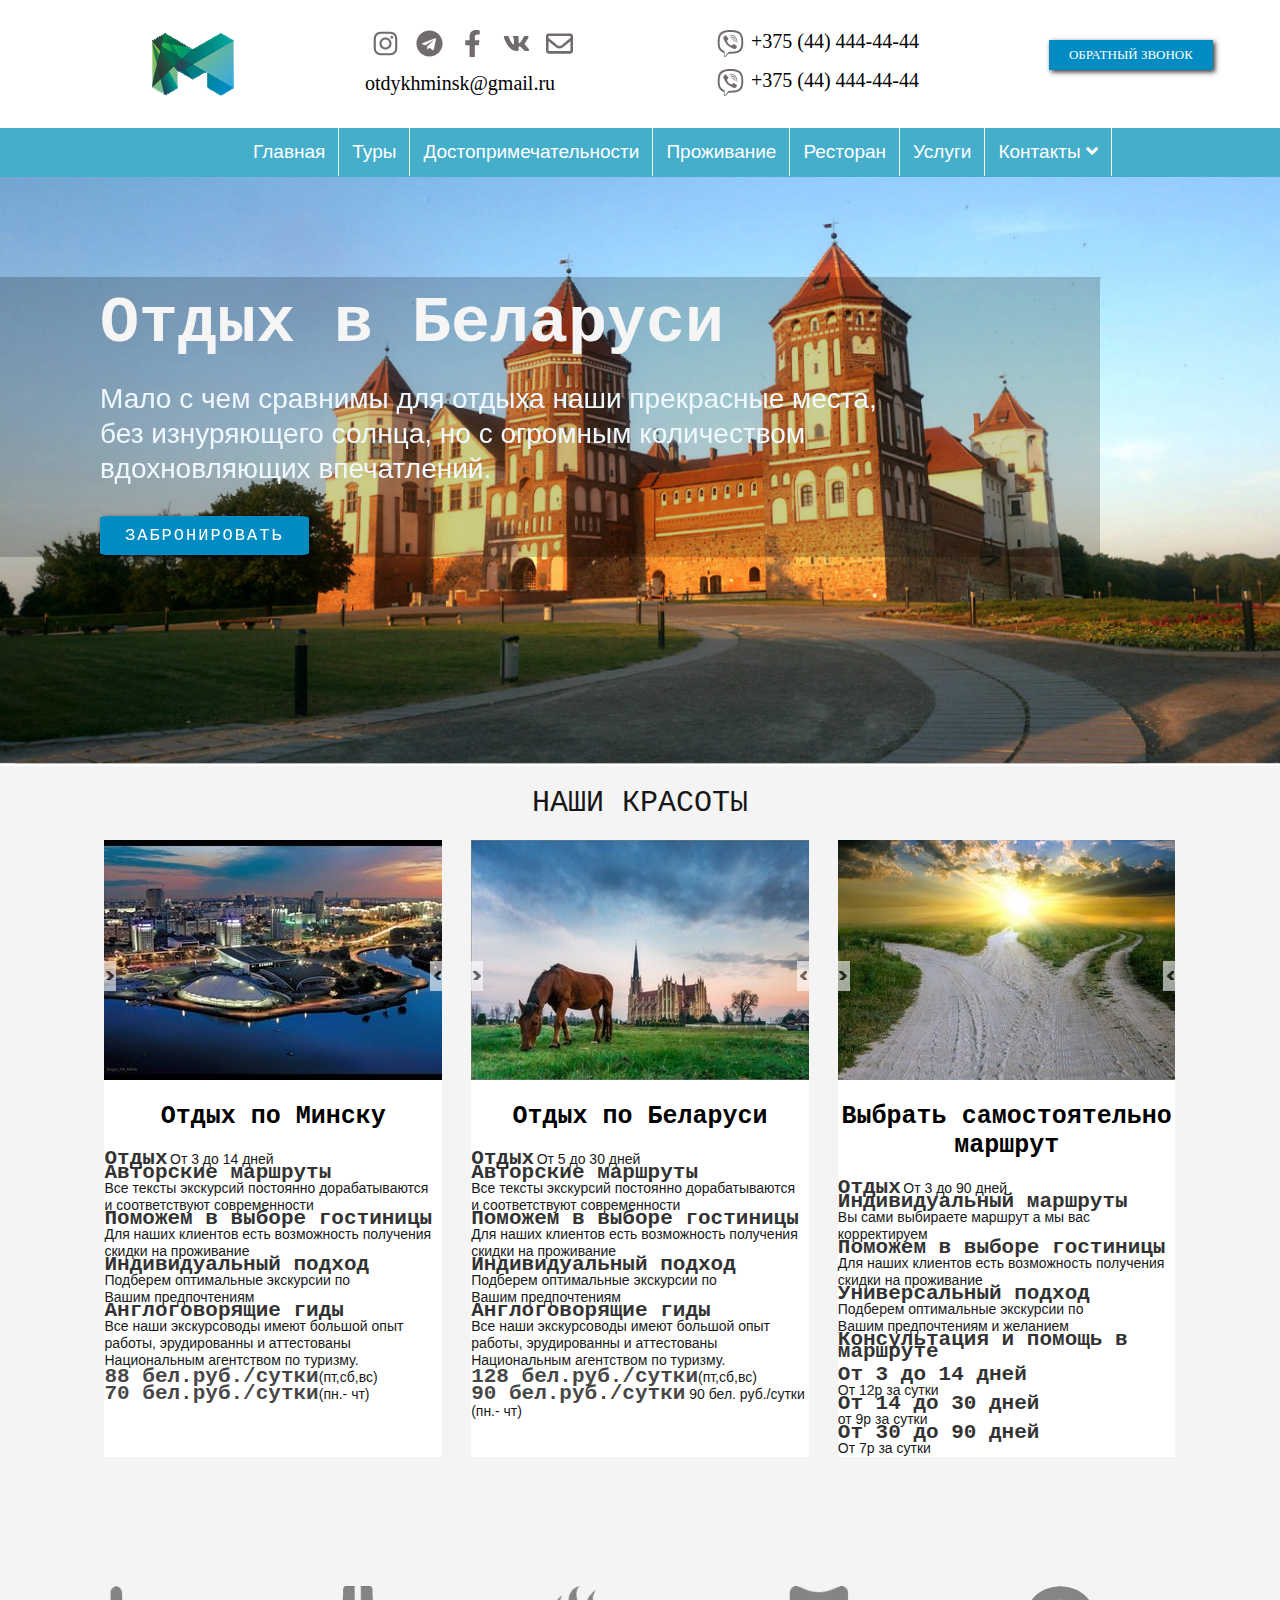
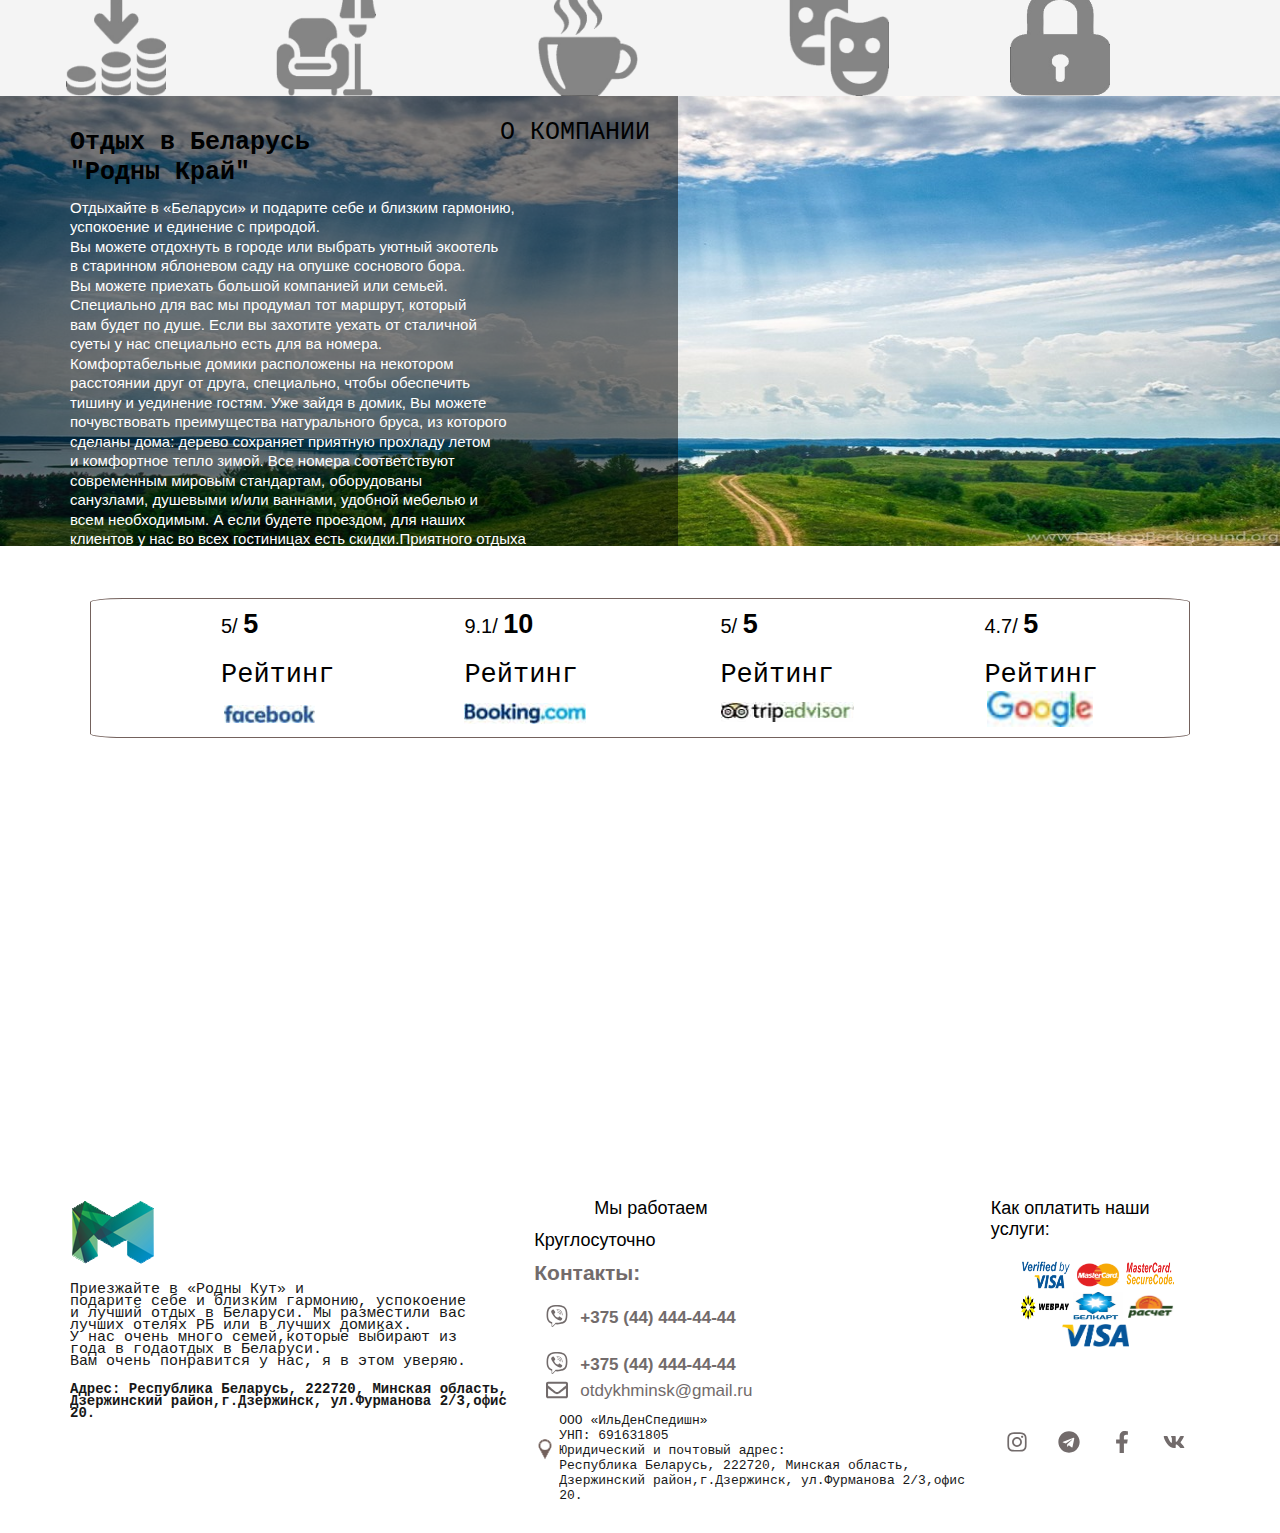
<file: index.html>
<!DOCTYPE html>
<html lang="en">
<head>
    <meta charset="UTF-8">
    <meta name="viewport" content="width=device-width, initial-scale=1.0">
    <meta http-equiv="X-UA-Compatible" content="ie=edge">
    <link rel="stylesheet" href="main.css" type="text/css">
    <link rel="stylesheet" href="fontawesome/css/all.css" type="">
    <link rel="stylesheet" href="slick.css">
    <link rel="shortcut icon" href="img/login.PNG" type="image/x-icon">
<script src="https://ajax.googleapis.com/ajax/libs/jquery/2.1.4/jquery.min.js"></script>
<link rel="stylesheet" href="https://cdnjs.cloudflare.com/ajax/libs/animate.css/3.7.0/animate.min.css">
<script src="https://cdnjs.cloudflare.com/ajax/libs/wow/1.1.2/wow.min.js"></script>
<script>
    new WOW().init();
</script>
    <script src="script.js"></script>
    <script src="slick.js"></script>
    <title>Belarus</title>
</head>
<body>
        <svg xmlns="http://www.w3.org/2000/svg" class="svg">
            <symbol id="gmail"
             xmlns="http://www.w3.org/2000/svg" viewBox="0 0 512 512"
              class="svg-inline--fa fa-envelope fa-w-16 fa-2x">
              <path fill="currentColor"
               d="M464 64H48C21.49 64 0 85.49 0 112v288c0 26.51 21.49 48 48 48h416c26.51 0 48-21.49 48-48V112c0-26.51-21.49-48-48-48zm0 48v40.805c-22.422 18.259-58.168 46.651-134.587 106.49-16.841 13.247-50.201 45.072-73.413 44.701-23.208.375-56.579-31.459-73.413-44.701C106.18 199.465 70.425 171.067 48 152.805V112h416zM48 400V214.398c22.914 18.251 55.409 43.862 104.938 82.646 21.857 17.205 60.134 55.186 103.062 54.955 42.717.231 80.509-37.199 103.053-54.947 49.528-38.783 82.032-64.401 104.947-82.653V400H48z" class=""></path>
            </symbol>
            <symbol id="telegram"
             xmlns="http://www.w3.org/2000/svg" viewBox="0 0 496 512"
              class="svg-inline--fa fa-telegram fa-w-16 fa-2x">
              <path fill="currentColor"
               d="M248 8C111 8 0 119 0 256s111 248 248 248 248-111 248-248S385 8 248 8zm121.8 169.9l-40.7 191.8c-3 13.6-11.1 16.9-22.4 10.5l-62-45.7-29.9 28.8c-3.3 3.3-6.1 6.1-12.5 6.1l4.4-63.1 114.9-103.8c5-4.4-1.1-6.9-7.7-2.5l-142 89.4-61.2-19.1c-13.3-4.2-13.6-13.3 2.8-19.7l239.1-92.2c11.1-4 20.8 2.7 17.2 19.5z">
              </symbol>

            <symbol id="facebook" xmlns="http://www.w3.org/2000/svg" viewBox="0 0 320 512">
                <path fill="currentColor"
                    d="M279.14 288l14.22-92.66h-88.91v-60.13c0-25.35 12.42-50.06 52.24-50.06h40.42V6.26S260.43 0 225.36 0c-73.22 0-121.08 44.38-121.08 124.72v70.62H22.89V288h81.39v224h100.17V288z">
                </path>
            </symbol>
            <symbol id="vcontacte" xmlns="http://www.w3.org/2000/svg" viewBox="0 0 576 512">
                <path fill="currentColor"
                    d="M545 117.7c3.7-12.5 0-21.7-17.8-21.7h-58.9c-15 0-21.9 7.9-25.6 16.7 0 0-30 73.1-72.4 120.5-13.7 13.7-20 18.1-27.5 18.1-3.7 0-9.4-4.4-9.4-16.9V117.7c0-15-4.2-21.7-16.6-21.7h-92.6c-9.4 0-15 7-15 13.5 0 14.2 21.2 17.5 23.4 57.5v86.8c0 19-3.4 22.5-10.9 22.5-20 0-68.6-73.4-97.4-157.4-5.8-16.3-11.5-22.9-26.6-22.9H38.8c-16.8 0-20.2 7.9-20.2 16.7 0 15.6 20 93.1 93.1 195.5C160.4 378.1 229 416 291.4 416c37.5 0 42.1-8.4 42.1-22.9 0-66.8-3.4-73.1 15.4-73.1 8.7 0 23.7 4.4 58.7 38.1 40 40 46.6 57.9 69 57.9h58.9c16.8 0 25.3-8.4 20.4-25-11.2-34.9-86.9-106.7-90.3-111.5-8.7-11.2-6.2-16.2 0-26.2.1-.1 72-101.3 79.4-135.6z">
                </path>
            </symbol>
            <symbol id="instagram" viewBox="0 0 448 512">
                <path fill="currentColor"
                    d="M224.1 141c-63.6 0-114.9 51.3-114.9 114.9s51.3 114.9 114.9 114.9S339 319.5 339 255.9 287.7 141 224.1 141zm0 189.6c-41.1 0-74.7-33.5-74.7-74.7s33.5-74.7 74.7-74.7 74.7 33.5 74.7 74.7-33.6 74.7-74.7 74.7zm146.4-194.3c0 14.9-12 26.8-26.8 26.8-14.9 0-26.8-12-26.8-26.8s12-26.8 26.8-26.8 26.8 12 26.8 26.8zm76.1 27.2c-1.7-35.9-9.9-67.7-36.2-93.9-26.2-26.2-58-34.4-93.9-36.2-37-2.1-147.9-2.1-184.9 0-35.8 1.7-67.6 9.9-93.9 36.1s-34.4 58-36.2 93.9c-2.1 37-2.1 147.9 0 184.9 1.7 35.9 9.9 67.7 36.2 93.9s58 34.4 93.9 36.2c37 2.1 147.9 2.1 184.9 0 35.9-1.7 67.7-9.9 93.9-36.2 26.2-26.2 34.4-58 36.2-93.9 2.1-37 2.1-147.8 0-184.8zM398.8 388c-7.8 19.6-22.9 34.7-42.6 42.6-29.5 11.7-99.5 9-132.1 9s-102.7 2.6-132.1-9c-19.6-7.8-34.7-22.9-42.6-42.6-11.7-29.5-9-99.5-9-132.1s-2.6-102.7 9-132.1c7.8-19.6 22.9-34.7 42.6-42.6 29.5-11.7 99.5-9 132.1-9s102.7-2.6 132.1 9c19.6 7.8 34.7 22.9 42.6 42.6 11.7 29.5 9 99.5 9 132.1s2.7 102.7-9 132.1z">
                </path>
            </symbol>
            <symbol id="viber"  viewBox="0 0 512 512">
                <path fill="currentColor"
             d="M444 49.9C431.3 38.2 379.9.9 265.3.4c0 0-135.1-8.1-200.9 52.3C27.8 89.3 14.9 143 13.5 209.5c-1.4 66.5-3.1 191.1 117 224.9h.1l-.1 51.6s-.8 20.9 13 25.1c16.6 5.2 26.4-10.7 42.3-27.8 8.7-9.4 20.7-23.2 29.8-33.7 82.2 6.9 145.3-8.9 152.5-11.2 16.6-5.4 110.5-17.4 125.7-142 15.8-128.6-7.6-209.8-49.8-246.5zM457.9 287c-12.9 104-89 110.6-103 115.1-6 1.9-61.5 15.7-131.2 11.2 0 0-52 62.7-68.2 79-5.3 5.3-11.1 4.8-11-5.7 0-6.9.4-85.7.4-85.7-.1 0-.1 0 0 0-101.8-28.2-95.8-134.3-94.7-189.8 1.1-55.5 11.6-101 42.6-131.6 55.7-50.5 170.4-43 170.4-43 96.9.4 143.3 29.6 154.1 39.4 35.7 30.6 53.9 103.8 40.6 211.1zm-139-80.8c.4 8.6-12.5 9.2-12.9.6-1.1-22-11.4-32.7-32.6-33.9-8.6-.5-7.8-13.4.7-12.9 27.9 1.5 43.4 17.5 44.8 46.2zm20.3 11.3c1-42.4-25.5-75.6-75.8-79.3-8.5-.6-7.6-13.5.9-12.9 58 4.2 88.9 44.1 87.8 92.5-.1 8.6-13.1 8.2-12.9-.3zm47 13.4c.1 8.6-12.9 8.7-12.9.1-.6-81.5-54.9-125.9-120.8-126.4-8.5-.1-8.5-12.9 0-12.9 73.7.5 133 51.4 133.7 139.2zM374.9 329v.2c-10.8 19-31 40-51.8 33.3l-.2-.3c-21.1-5.9-70.8-31.5-102.2-56.5-16.2-12.8-31-27.9-42.4-42.4-10.3-12.9-20.7-28.2-30.8-46.6-21.3-38.5-26-55.7-26-55.7-6.7-20.8 14.2-41 33.3-51.8h.2c9.2-4.8 18-3.2 23.9 3.9 0 0 12.4 14.8 17.7 22.1 5 6.8 11.7 17.7 15.2 23.8 6.1 10.9 2.3 22-3.7 26.6l-12 9.6c-6.1 4.9-5.3 14-5.3 14s17.8 67.3 84.3 84.3c0 0 9.1.8 14-5.3l9.6-12c4.6-6 15.7-9.8 26.6-3.7 14.7 8.3 33.4 21.2 45.8 32.9 7 5.7 8.6 14.4 3.8 23.6z" >
            </path>
            </symbol>
            </svg>
    <header>
        <div class="header">

        </div>
<div class="header_img">
    <a href="#index.html">
        <img src="img/login.PNG" alt="Логотип">
    </a>
 
</div>

<div class="social_list">
    <div class="sociai_list_mail">      
        <div class="header_svg">
                <a href="#instagram">
                    <svg>
                        <use href="#instagram"></use>
                    </svg>
                </a>
                <a href="#telegram">
                        <svg>
                            <use href="#telegram"></use>
                        </svg>
                </a>
                <a href="#facebook">
                        <svg>
                             <use href="#facebook"></use>
                        </svg>
                 </a> 
                <a href="#vcontacte">
                         <svg>
                             <use href="#vcontacte"></use>
                        </svg>
                </a>
                <a href="#gmail">
                         <svg>
                            <use href="#gmail"></use>
                         </svg>
                </a>   

            </div>
    </div>
    <div class="social_list_item header_svg">           
            <span>
                    otdykhminsk@gmail.ru
            </span>       
    </div>
</div>
<div class="social_list header_svg">
    <div class="viber">
            <div class="sociai_list_tel sociai_list_mail">
                    <a href="#viber">
                            <svg>
                                <use href="#viber"></use>
                            </svg>
                        </a>
                       
            </div>
            <div>
                <a href="tel:+375333816329" class="telefon telefon_2></a>">
                    <span class="telefon_plus">+375 (44) 444-44-44</span>
                </a>
            </div>
    </div>
    <div class="viber ">
            <div class="sociai_list_tel sociai_list_mail">
                    <a href="#viber">
                            <svg>
                                <use href="#viber"></use>
                            </svg>
                        </a>
                       
            </div>
            <div>
                <a href="tel:+375333816329" class="telefon telefon_2">
                    <span class="telefon_plus">+375 (44) 444-44-44</span>
                </a>
            </div>
    </div>
    <div class="wrapper">
        
    </div>
</div>
<button onclick="show('block')" class="button">Обратный звонок</button>
<div id="modalForm"> 
    <div class="ee">
    <form action="">
        <h1 title="Форма регистрации на сайте">
            Связаться со мной
        </h1>
        <p class="form_tekst">
            Оставьте заявку заполнив ваши данные. <br>
            Я свяжусь с вами в течении 30 минут после отправки.
        </p>
        <div class="group">
            <input type="email" name="your-email"  aria-required="true" placeholder="Имя">
        </div>
        <div class="group">
            <input type="email" name="your-email" value="" size="40" aria-required="true" aria-invalid="false" placeholder="E-mail">
        </div>
        <div class="group">
            <textarea name="your-message" cols="40" rows="10"  aria-required="true" aria-invalid="false" placeholder="Ваше сообщение" class="group_btn"></textarea>
        </div>
        <div id="filter" onclick="show('none')">
            <button  class="button_control">Отправить</button>
            <button class=" button_btn">×</button>
        </div>
    </form>
</div>
</div>

    </header>
    <!-- <section>
        <span>
        </span>
    </section> -->
    <section class="elemento_bnt">

        <div >
            <div class="elementor-menu">

            
            <ul class="elementor_ul">
                <li class="elementor_li"><a href="index.html">Главная</a> </li>
                <li class="elementor_li"><a href="#tour">Туры</a> </li>
                <li class="elementor_li"><a href="dostopremechatelnosti.html">Достопримечательности</a> </li>
                <li class="elementor_li"><a href="residence.html">Проживание</a> </li>
                <li class="elementor_li"><a href="restaurant.html">Ресторан</a> </li>
                <li class="elementor_li"><a href="yslygi.html">Услуги</a> </li>
                <li class="sb">Контакты 
                    <i class="fas fa-angle-down"></i>
                    <ul>
                        <li><a href="minsk.html">Добраться из Беларуси</a></li>
                        <li><a href="mockow.html">Добраться из России </a></li>
                    </ul>
                </li>
               
            </ul>
        </div>
            <div class="header__burger">
               <a href="#" class="burger_btn"><span></span></a> 
            </div> 
</div>
    </section>
    <section>
        <div class="fon_black"></div>
        <div class="slider_text ">
            <h2 class="wow fadeInDown">Отдых в Беларуси</h2>
            <p class="wow fadeInLeft">
                Мало с чем сравнимы для отдыха  наши
                прекрасные места, без изнуряющего
                  солнца, но с огромным количеством вдохновляющих
                   впечатлений.  
            </p>
      
        <a><button onclick="show('block')" class=" wow fadeInUp ">Забронировать</button></a>  
        </div>
        <div class="autoplay slider">
        <div><img src="img/rew2.jpg" alt="" class="foto_slider"></div>
        <div><img src="img/rew1.jpg" alt="" class="foto_slider"></div>
        <div><img src="img/rew5.jpg" alt="" class="foto_slider"></div>
        <div><img src="img/rew4.jpg" alt="" class="foto_slider"></div>
        <div><img src="img/rew3.jpg" alt="" class="foto_slider"></div>
        <div><img src="img/rew6.jpg" alt="" class="foto_slider"></div>
        <div><img src="img/rew7.jpg" alt="" class="foto_slider"></div>
    </div>
    </section>
    <section class="attractions" id="tour">
<div class="attractions_text">
    <h3>
        Наши красоты
    </h3>
</div>
<div class="container attraction_carousel_btn">
<div class="attraction_foto">
    <div class="fade attraction_carousel">
        <div><img src="img2/foto6.jpg" alt=""></div>
        <div><img src="img2/foto2.jpg" alt=""></div>
        <div><img src="img2/foto3.jpg" alt=""></div>
        <div><img src="img2/foto4.jpg" alt=""></div>
        <div><img src="img2/foto5.jpg" alt=""></div>
        <div><img src="img2/foto1.jpg" alt=""></div>
        <div><img src="img2/foto7.jpg" alt=""></div>
    </div>
    <h4>Отдых по Минску</h4>
    <strong>Отдых</strong>
    <span>От 3 до 14 дней</span> <br> 
    <strong>Авторские маршруты</strong> <br>
    <span>Все тексты экскурсий постоянно
         дорабатываются <br> и соответствуют современности</span> <br>
    <strong>Поможем в выборе гостиницы</strong> <br>
    <span>Для наших клиентов есть 
        возможность получения скидки на проживание</span>   <br>
    <strong>Индивидуальный подход </strong> <br>
    <span>Подберем оптимальные экскурсии по <br> Вашим предпочтениям</span>  <br>
    <strong>Англоговорящие гиды</strong> <br>
    <span>Все наши экскурсоводы имеют большой опыт работы, эрудированны и
         аттестованы Национальным агентством по туризму.</span> <br>  
         <span> <strong>88 бел.руб./сутки</strong>(пт,сб,вс)</span> <br>
         <span> <strong>70 бел.руб./сутки</strong>(пн.- чт)</span>  
</div>
<div class="attraction_foto">
    <div class="fade attraction_carousel">
        <div><img src="img2/block2.jpg" alt=""></div>
        <div><img src="img2/block1.jpg" alt=""></div>
        <div><img src="img2/block3.jpg" alt=""></div>
        <div><img src="img2/block4.jpg" alt=""></div>
        <div><img src="img2/block5.jpg" alt=""></div>
        <div><img src="img2/block6.jpg" alt=""></div>
        <div><img src="img2/block7.jpg" alt=""></div>
    </div>
    <h4>Отдых по Беларуси</h4>
    <strong>Отдых</strong>
    <span>От 5 до 30 дней</span> <br>
    <strong>Авторские маршруты</strong> <br>
    <span>Все тексты экскурсий постоянно
         дорабатываются <br> и соответствуют современности</span> <br>
    <strong>Поможем в выборе гостиницы</strong> <br>
    <span>Для наших клиентов есть 
        возможность получения скидки на проживание</span>   <br>
    <strong>Индивидуальный подход </strong> <br>
    <span>Подберем оптимальные экскурсии по <br> Вашим предпочтениям</span>  <br>
    <strong>Англоговорящие гиды</strong> <br>
    <span>Все наши экскурсоводы имеют большой опыт работы, эрудированны и
         аттестованы Национальным агентством по туризму.</span> <br>  
         <span><strong>128 бел.руб./сутки</strong>(пт,сб,вс)</span> <br>
         <span><strong>90 бел.руб./сутки</strong> 90 бел. руб./сутки (пн.- чт)</span>  
</div>
<div class="attraction_foto">
    <div class="fade attraction_carousel">
        <div><img src="img2/pyt1.jpg" alt=""></div>
        <div><img src="img2/pyt2.jpg" alt=""></div>
        <div><img src="img2/pyt3.jpg" alt=""></div>
    </div>
    <h4>Выбрать самостоятельно маршрут</h4>
    <strong>Отдых</strong>
    <span>От 3 до 90 дней</span> <br>
    <strong>Индивидуальный маршруты</strong> <br>
    <span>Вы сами выбираете маршрут 
    а мы вас корректируем </span> <br>
    <strong>Поможем в выборе гостиницы</strong> <br>
    <span>Для наших клиентов есть 
        возможность получения скидки на проживание</span>   <br>
    <strong>Универсальный подход </strong> <br>
    <span>Подберем оптимальные экскурсии по <br> Вашим предпочтениям
    и желанием</span> <br>
    <strong>Консультация и помощь в маршруте</strong> <br> <br>
    <strong>От 3 до 14 дней</strong> <br>
         <span>От 12р за сутки</span> <br>
    <strong>От 14 до 30 дней</strong> <br>
         <span>от 9р за сутки</span> <br>
 <strong>От 30 до 90 дней</strong> <br>
         <span>От 7р за сутки</span>
</div>
</div>
<div class="attraction_form">
    <a><button onclick="show('block')" class=" wow fadeInUp ">Забранировать</button></a>  
</div>
<div class="attraction_image">
    <div>
        <img src="img2/st5.jpg" alt="foto"  class="attraction_image_btn">
        <p>Низкие цены</p>
    </div>
    <div>
        <img src="img2/st4.jpg" alt="foto"  class="attraction_image_btn attraction_relax">
        <p>Комфортный Отдых</p>
    </div>
    <div>
        <img src="img2/st3.jpg" alt="foto"  class="attraction_image_btn attraction_kitchen">
    <p>Разновидность кухань</p>
    </div>
    <div>
        <img src="img2/st2.jpg" alt="foto" class="attraction_image_btn">
   <p>Развлечения</p>
    </div>
    <div>
        <img src="img2/st1.jpg" alt="foto" class="attraction_image_btn attraction_reservation">
   <p>Бронирование номеров</p>
    </div>
</div>
    </section>
    <section>
        <div>
            <img src="img/test.jpg" alt="" class="elementor_wrap">
            <div class="elementor_block">    
            </div>          
        </div>
        <span class="elemento_text">Отдых в Беларусь</span>
        <span class="elemento_text_btn">"Родны Край"</span>
        <span class="elemento_btn_text">О компании</span>
        <p class="elemento_btn">
            Отдыхайте в «Беларуси» и подарите себе и близким гармонию,<br>
             успокоение и единение с природой. <br>
        Вы можете отдохнуть в городе или выбрать уютный экоотель <br>
         в старинном яблоневом саду на опушке соснового бора. 
         <br>Вы можете приехать большой компанией или семьей. <br>
 Специально для вас мы продумал тот маршрут, который <br>
  вам будет по душе. 
Если вы захотите уехать от сталичной <br>суеты у нас 
 специально есть для ва номера. <br>Комфортабельные домики 
расположены на некотором <br>расстоянии друг от друга, 
 специально, чтобы обеспечить<br> тишину и уединение гостям. 
  Уже зайдя в домик, Вы можете<br> почувствовать 
  преимущества натурального бруса, из которого <br>сделаны дома: 
   дерево сохраняет приятную прохладу 
летом<br> и комфортное тепло зимой. Все номера 
 соответствуют<br> современным мировым стандартам, 
  оборудованы <br>санузлами, душевыми и/или 
ваннами, удобной мебелью и <br>всем  необходимым.
А если будете проездом, для наших<br> клиентов у нас 
 во всех гостиницах есть скидки.Приятного отдыха
        </p>
    </section> 
    <section>
   <div class="rating">
       <div class="ratin_btn ratin_btn_flex">
        <div>
            <span> 5/ <span>5</span></span> 
            <p>Рейтинг</p> <br>
            <img src="img/facebook.PNG" alt="facebook">
        </div>
        <div class="rating_booking">
         <span> 9.1/ <span>10</span></span> 
         <p>Рейтинг</p> <br>
         <img src="img/booking.PNG" alt="booking">
     </div>
       </div>
       <div class="ratin_btn">
 <div>
        <span> 5/ <span>5</span></span> 
        <p>Рейтинг</p> <br>
        <img src="img/trip.PNG" alt="trip">
    </div>
    <div>
        <span> 4.7/ <span>5</span></span> 
        <p>Рейтинг</p> 
        <img src="img/google.PNG" alt="google">
    </div>
       </div>
   
   </div>
   <div class="karta">
    <iframe src="https://www.google.com/maps/embed?pb=!1m18!1m12!1m3!1d2363.064315001125!2d27.132936315399373!3d53.681479157257094!2m3!1f0!2f0!3f0!3m2!1i1024!2i768!4f13.1!3m3!1m2!1s0x46d9641800f918e9%3A0x4e9343d85a81d805!2z0YPQuy4g0KTRg9GA0LzQsNC90L7QstCwIDIsINCU0LfQtdGA0LbQuNC90YHQug!5e0!3m2!1sru!2sby!4v1576585005510!5m2!1sru!2sby" width="100%" height="380" frameborder="0" style="border:0;" allowfullscreen=""></iframe>
</div>
    </section>
    <footer class="footer">
        <div class="footer_wrap">
            <div class="footer_text">
                <img src="img/login.PNG" alt="">
                <p>
                    Приезжайте в «Родны Кут» и <br>
                    подарите себе и близким гармонию, успокоение<br>
                     и лучший отдых в Беларуси. Мы разместили вас<br>
                       лучших отелях РБ или в лучших домиках.<br>
                    У нас очень много семей,которые выбирают из<br>
                     года в годаотдых в Беларуси.<br>
                    Вам очень понравится у нас, я в этом уверяю.    <br>
                <p class="footer_text_big"> <strong>Адрес:</strong> Республика Беларусь, 222720, Минская область, <br> 
                    Дзержинский район,г.Дзержинск, ул.Фурманова 2/3,офис 20.</p>  
    
                </p>
            </div>
            <div class="footer_telefon">
                <span class="text_span text_span_center">Мы работаем</span> <br> <br>
                <span class="text_span">Круглосуточно</span> <br>
                <P class="footer_kontakt">Контакты:</P>
                <div class="footer_viber">
                    <div class="footer_viber_btn">
                        <a href="#viber">
                            <svg>
                             <use href="#viber"></use>
                        </svg>
                        </a>
                        <a href="tel:+375333816329" class="telefon telefon_2></a>">
                                <span class="telefon_plus">+375 (44) 444-44-44</span>
                            </a>
                    </div>
                   <div class="footer_viber_btn">
                    <a href="#viber">
                        <svg>
                         <use href="#viber"></use>
                    </svg>
                    </a>
                    <a href="tel:+375333816329" class="telefon telefon_2></a>">
                            <span class="telefon_plus">+375 (44) 444-44-44</span>
                        </a>
                   </div>
                   <div class="footer_gmail_btn">
                    <a href="#gmail">
                        <svg>
                           <use href="#gmail"></use>
                        </svg>
               </a>   
               <span>
                otdykhminsk@gmail.ru
        </span> 
                   </div>
                            
                </div>
                <div class="footer_mesto">   
         <div>
            <img src="img/mesto.PNG" alt="">
         </div>
                <div >
                    
                    <span class="footer_ilden">
                        ООО «ИльДенСпедишн» <br>
                              УНП: 691631805  <br>
                             Юридический и почтовый адрес: <br>
                    Республика Беларусь, 222720, Минская область, <br>
                    Дзержинский район,г.Дзержинск, ул.Фурманова 2/3,офис 20.
                    </span>
                </div>
                    
            </div>
        </div>
            <div class="footer_oplata">
                <span>Как оплатить наши услуги:</span>
                <div class="footer_oplata_karty">
                    <div class="oplata_karty">
                   <img src="img/visa.by.PNG" alt="">
                   <img src="img/master.PNG" alt="">
                   <img src="img/serure.PNG" alt="">
                    </div>
                    <div class="oplata_karty oplata_karty_btn">
                        <img src="img/webray.PNG" alt="">
                        <img src="img/belkart.PNG" alt="">
                        <img src="img/pashet.PNG" alt="">
                    </div>
                    <div class="oplata_karta oplata_visa">
                        <img src="img/visa.PNG" alt="">
                    </div>
                    <div class="oplata_button">
 <a href="oplata.html"> <button class="wow fadeInUp" style="visibility: visible; animation-name: fadeInUp;" >Способ оплаты</button></a>
                </div>
                </div>
    
                <div class="oplata_img"> 
                    <a href="#instagram">
                        <svg>
                        <use href="#instagram"></use>
                    </svg>
                    </a> 
                    <a href="#telegram">
                         <svg>
                           <use href="#telegram"></use>
                        </svg>
                    </a>
                    <a href="#facebook">
                        <svg>
                            <use href="#facebook"></use>
                        </svg>
                    </a>
                    <a href="#vcontacte" class="oplata_vc">
                     <svg>
                      <use href="#vcontacte"></use>
                 </svg>
                 </a>      
                </div>
            </div>
        </div>
        <a id="button"></a>
        </footer>
    </body>
    </html>
</file>
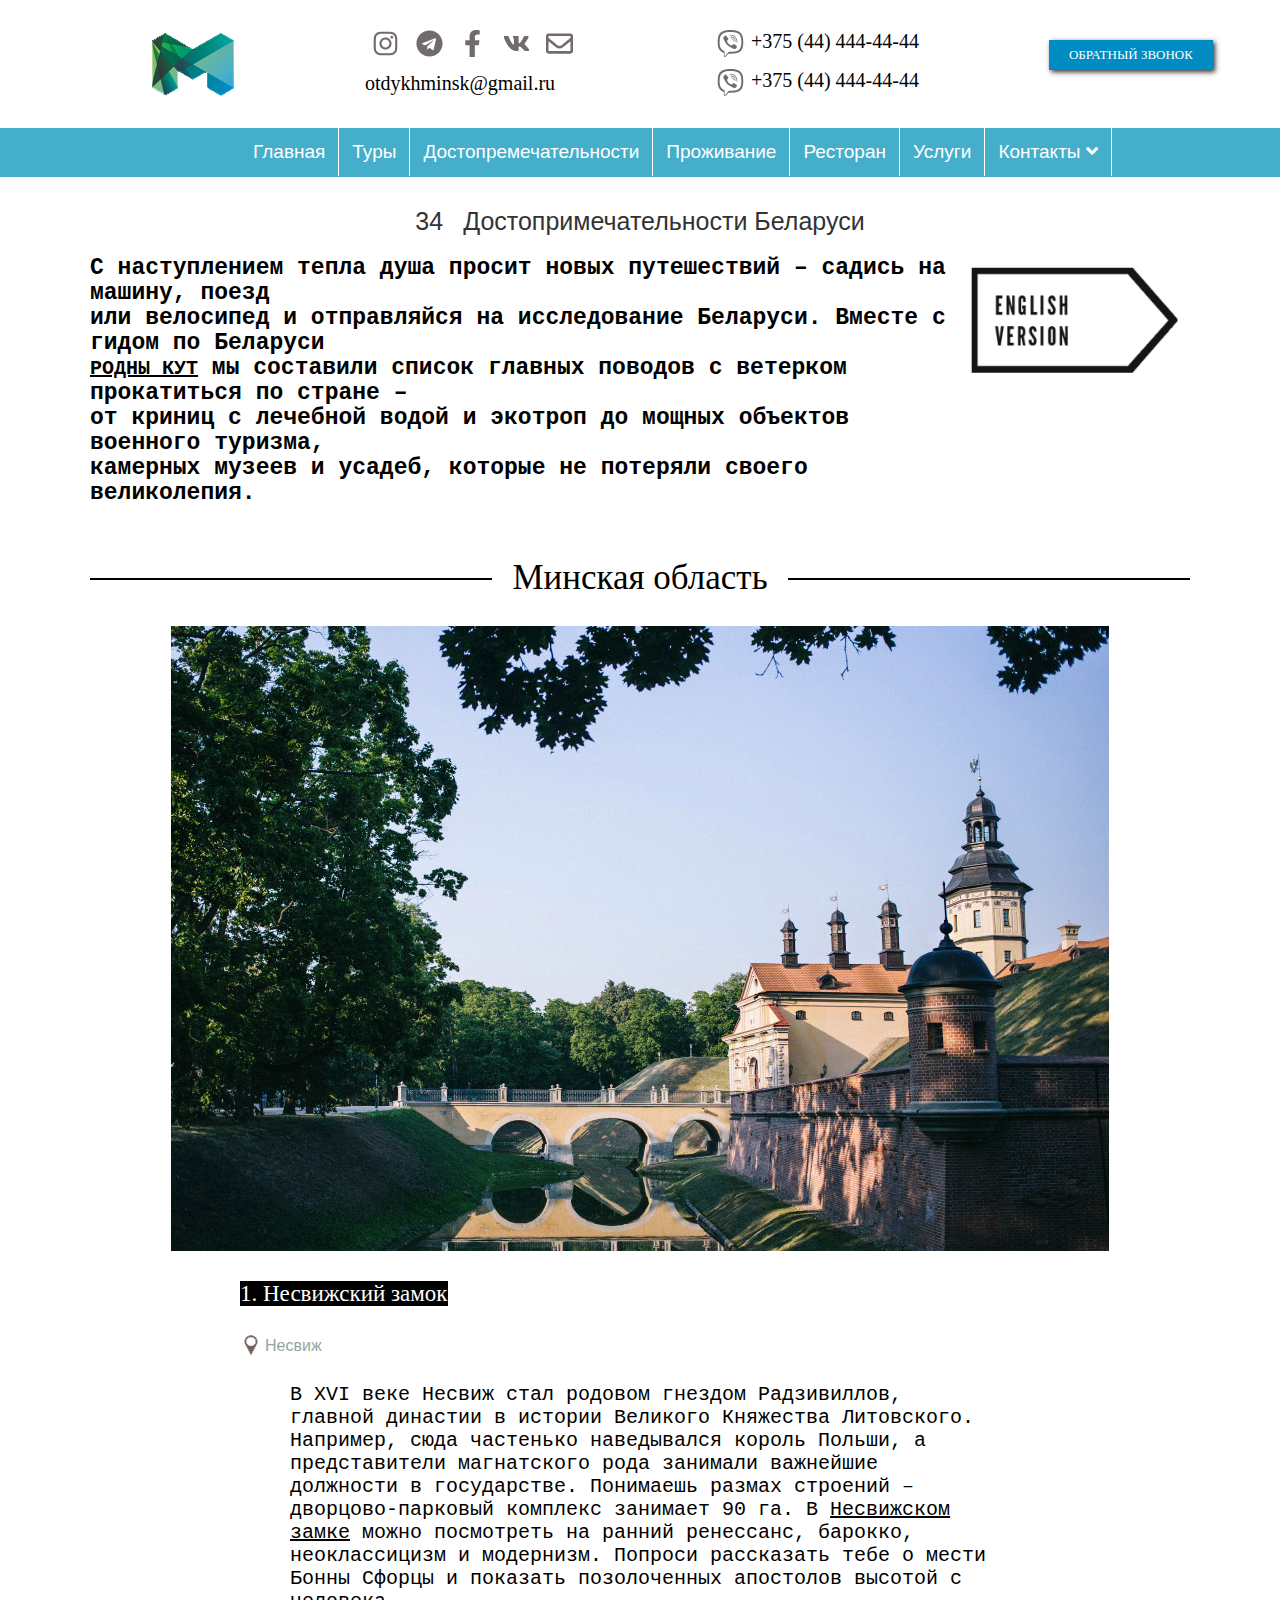
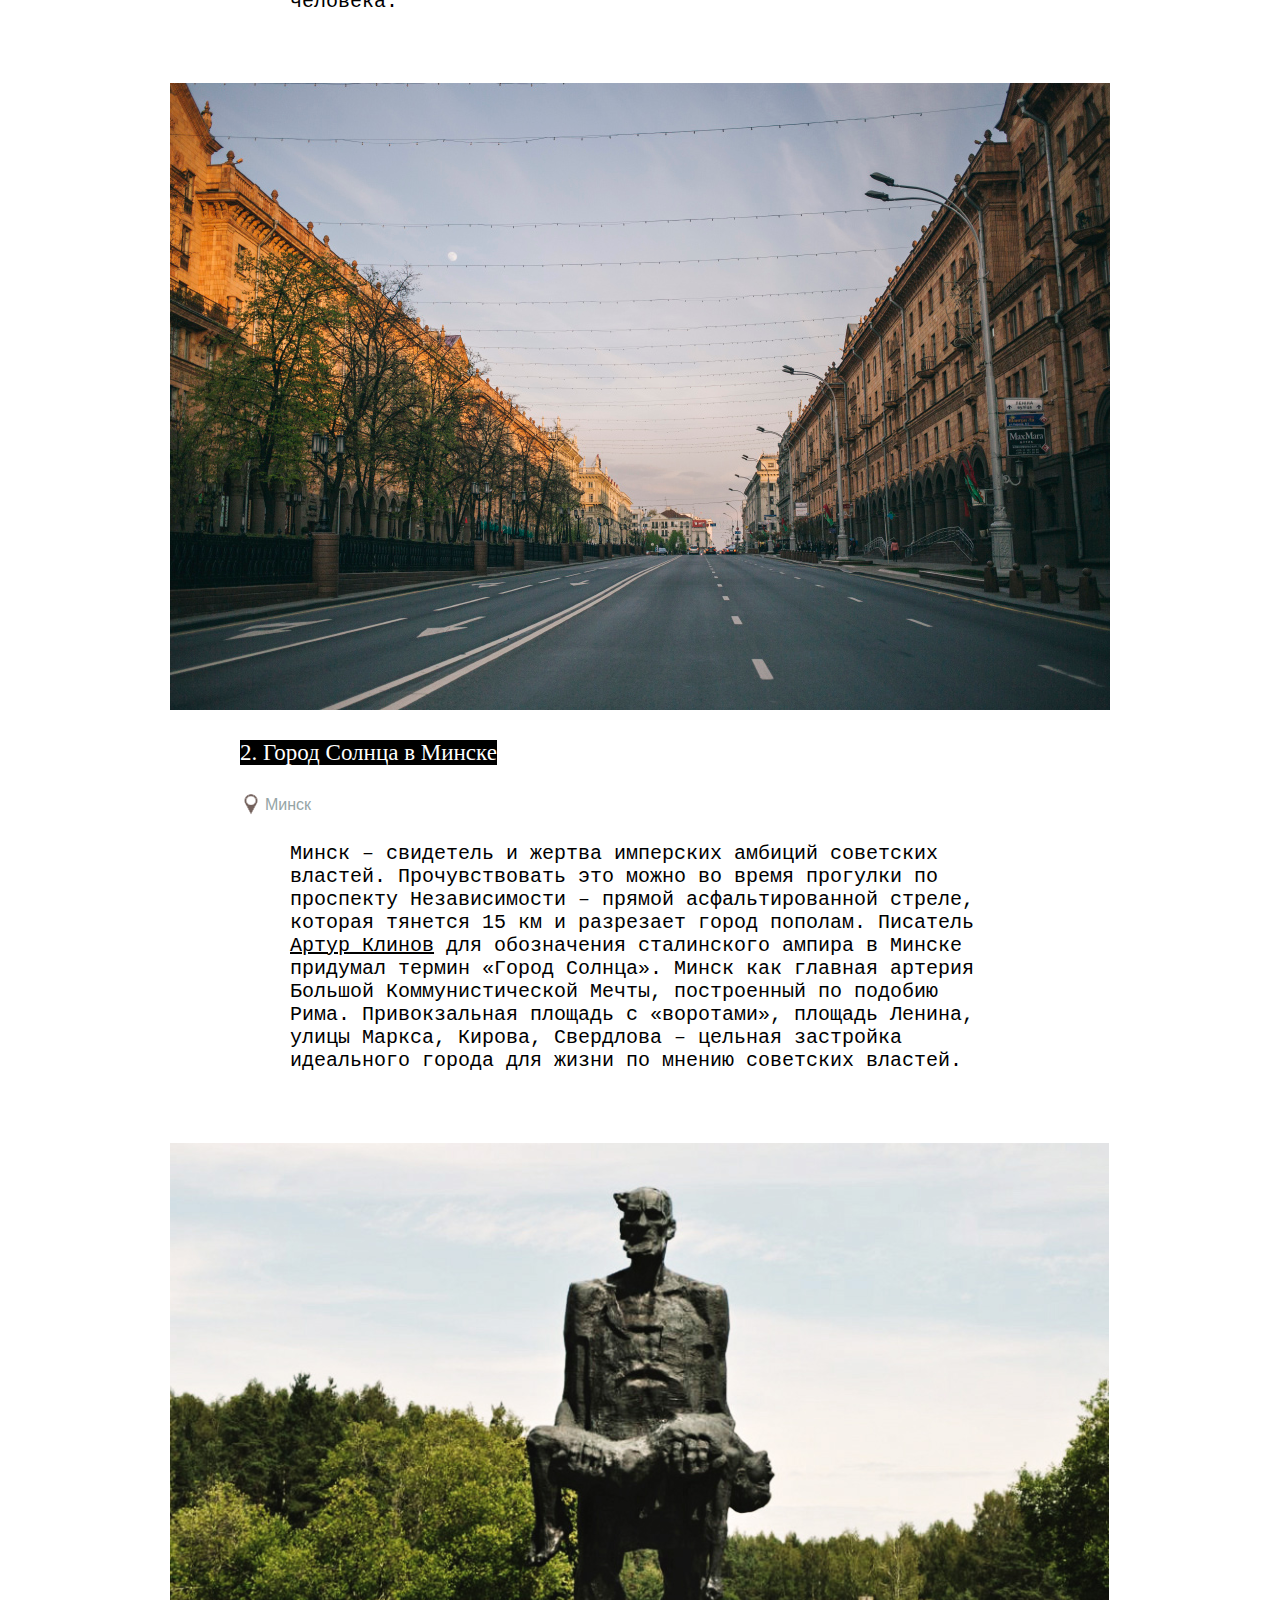
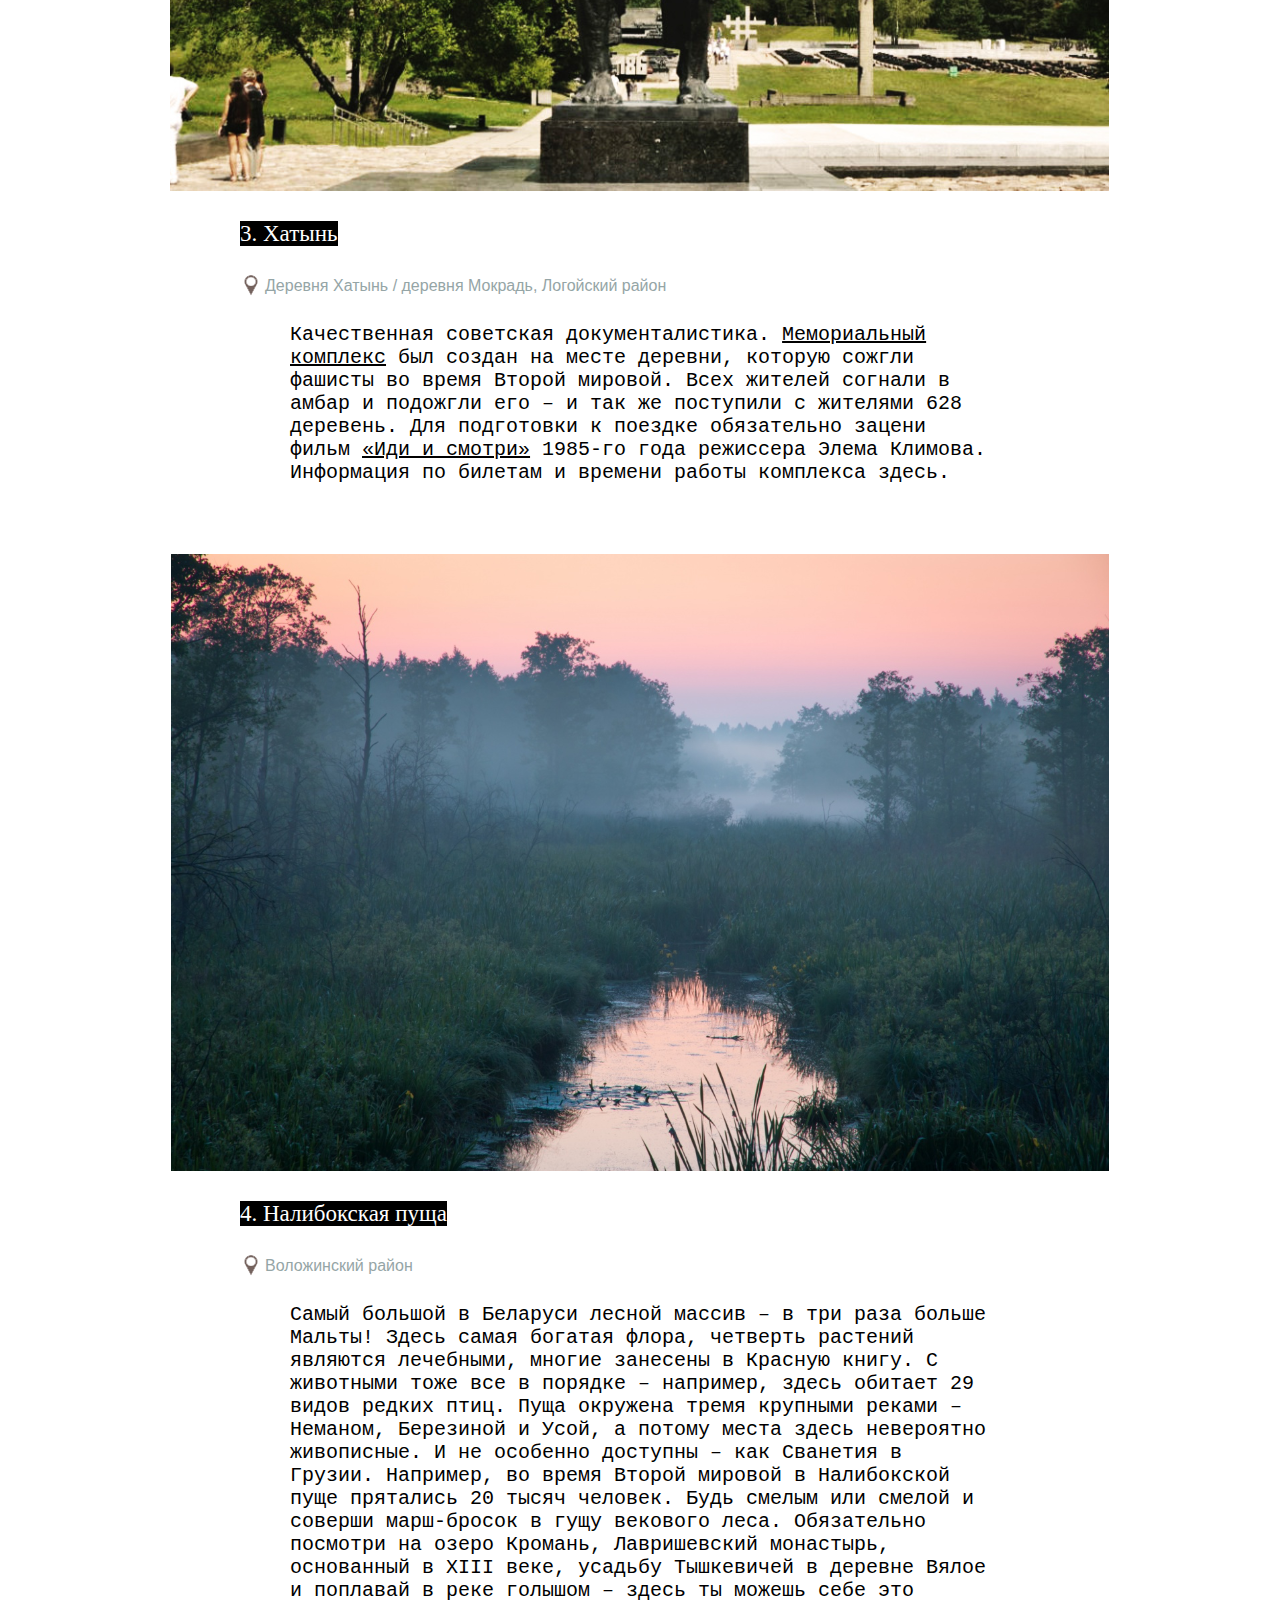
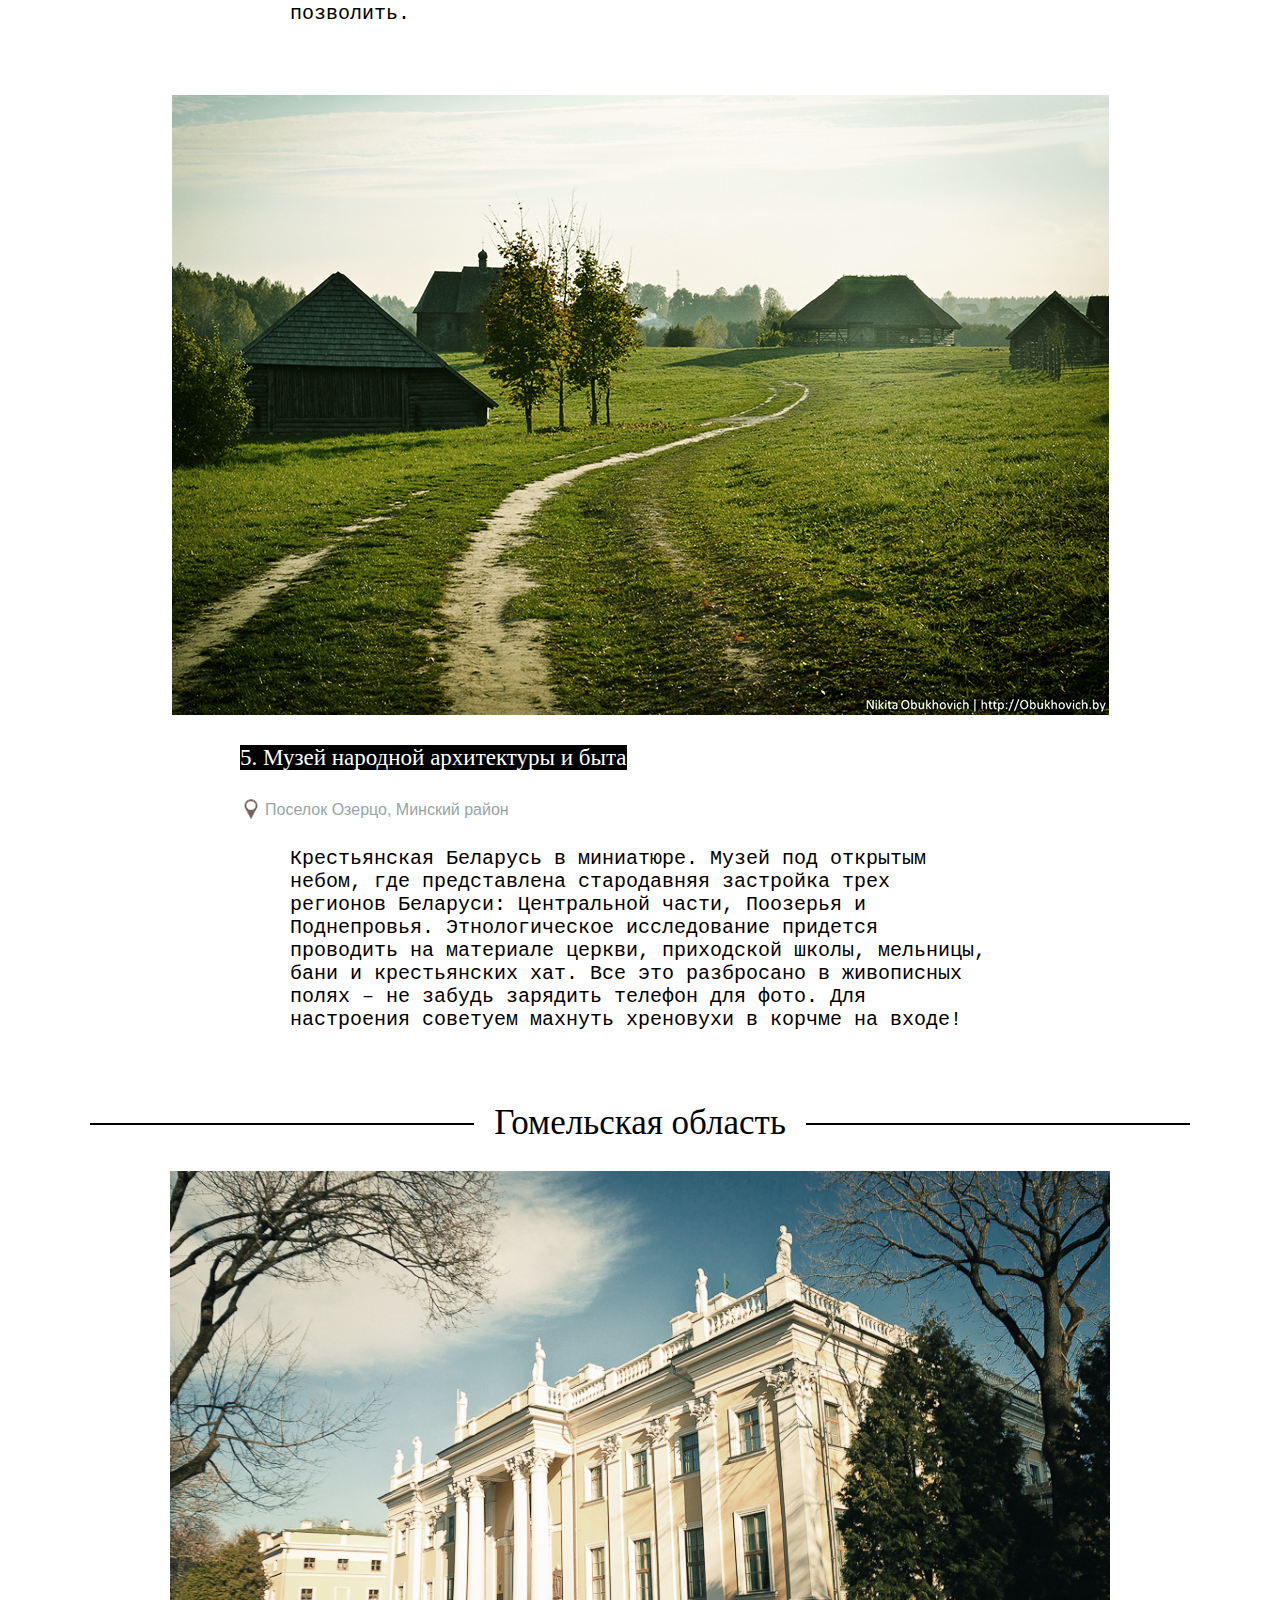
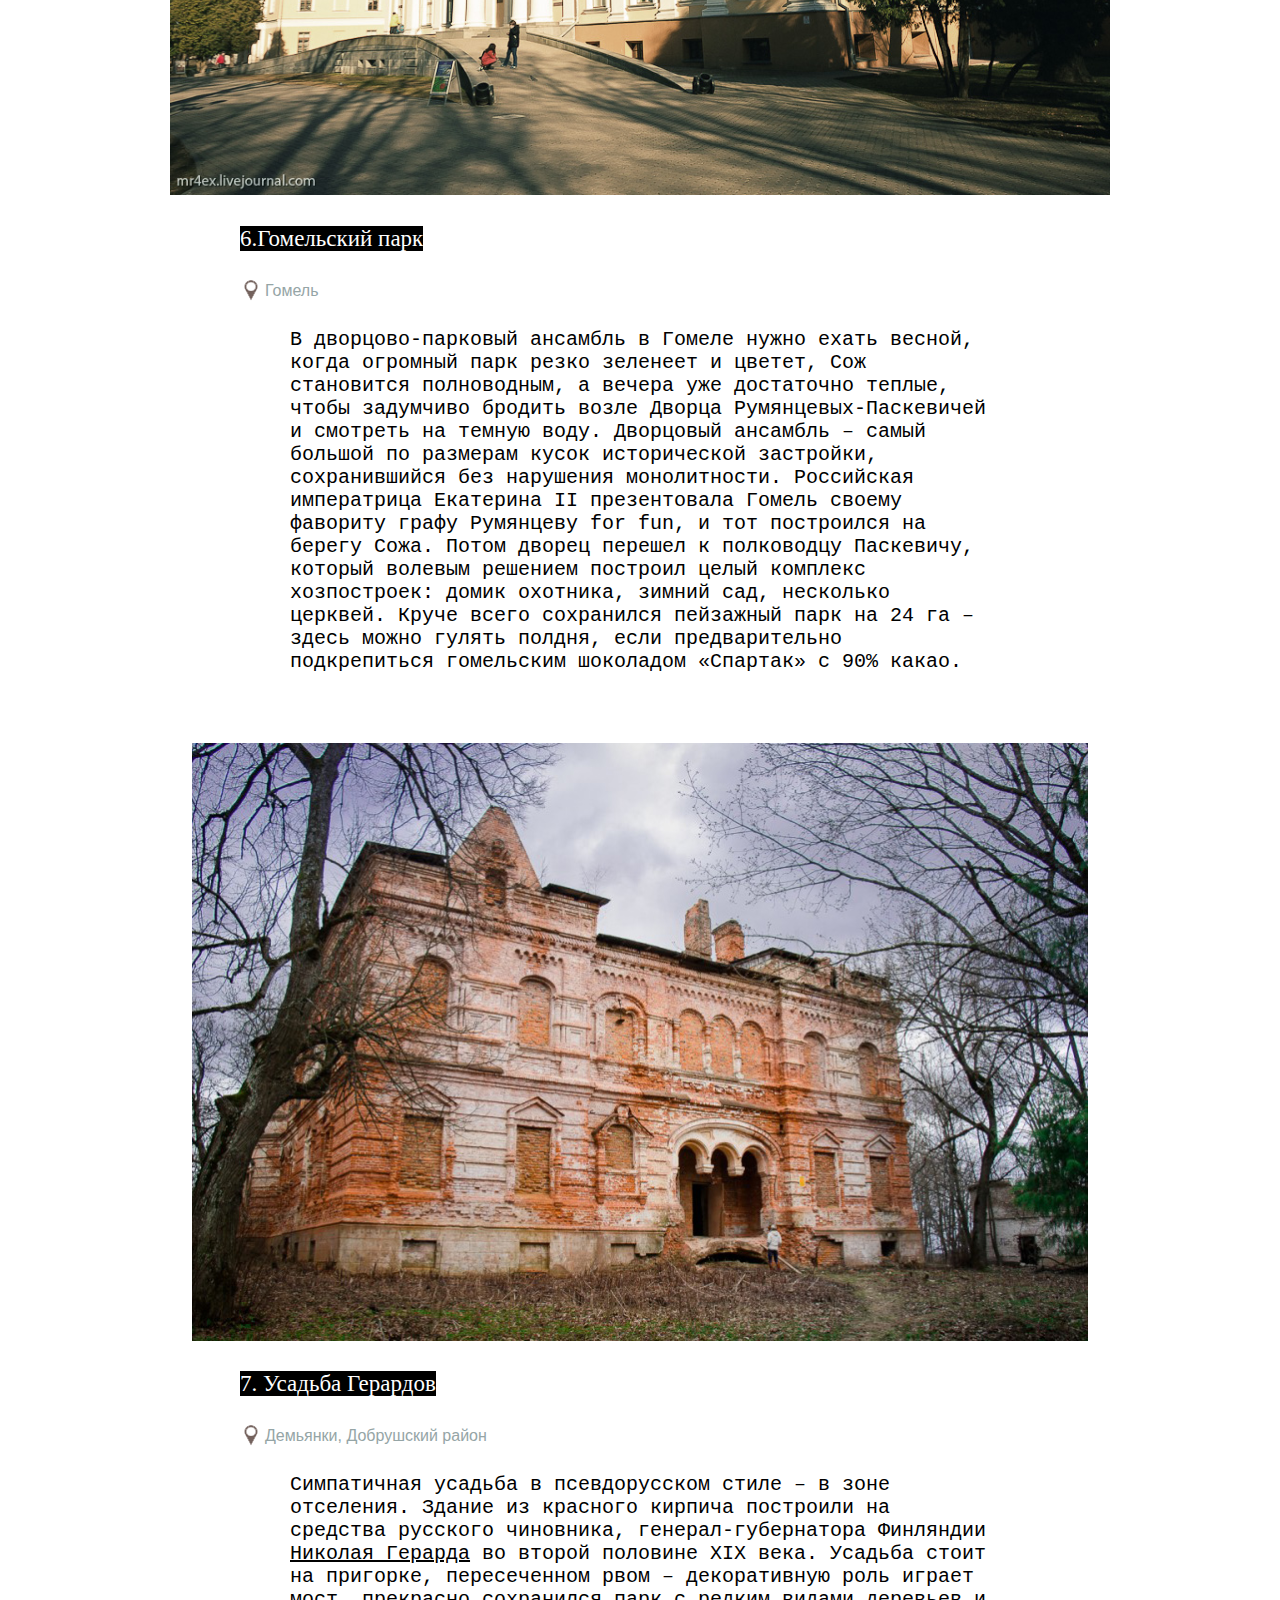
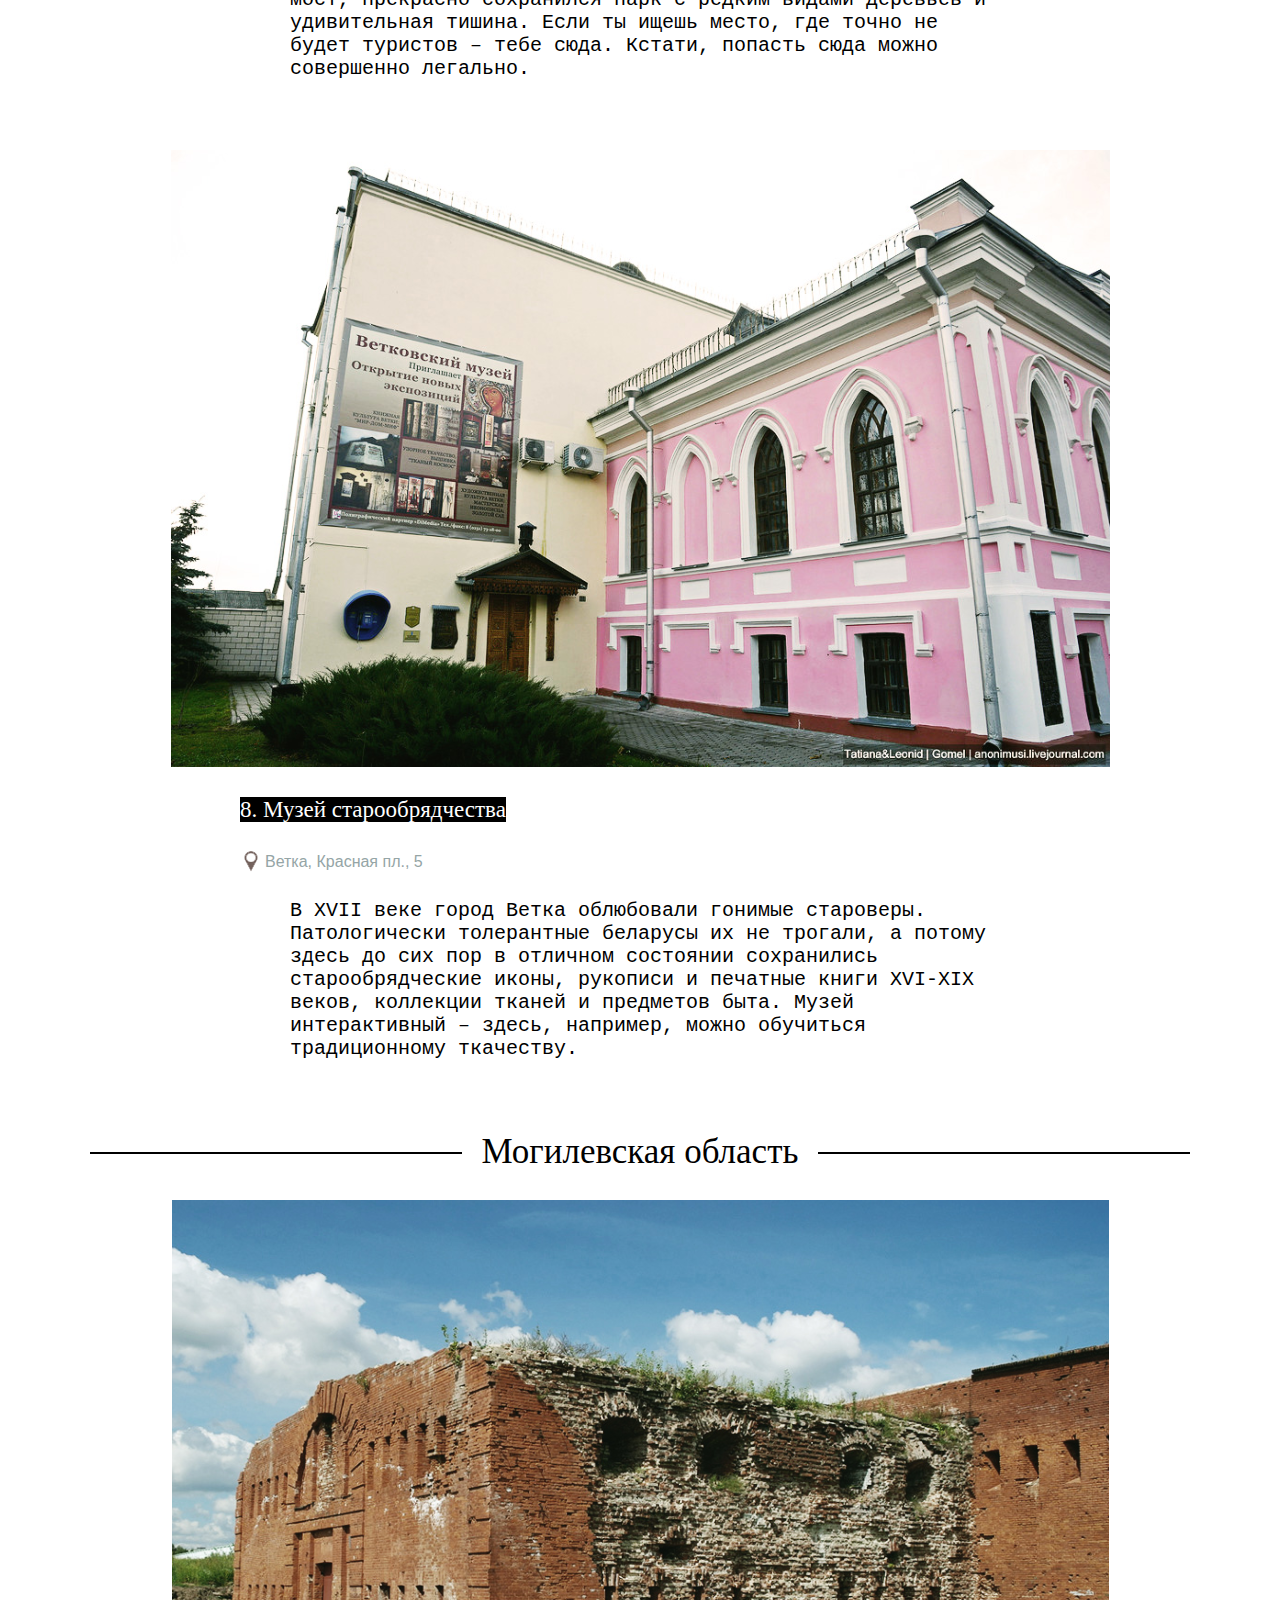
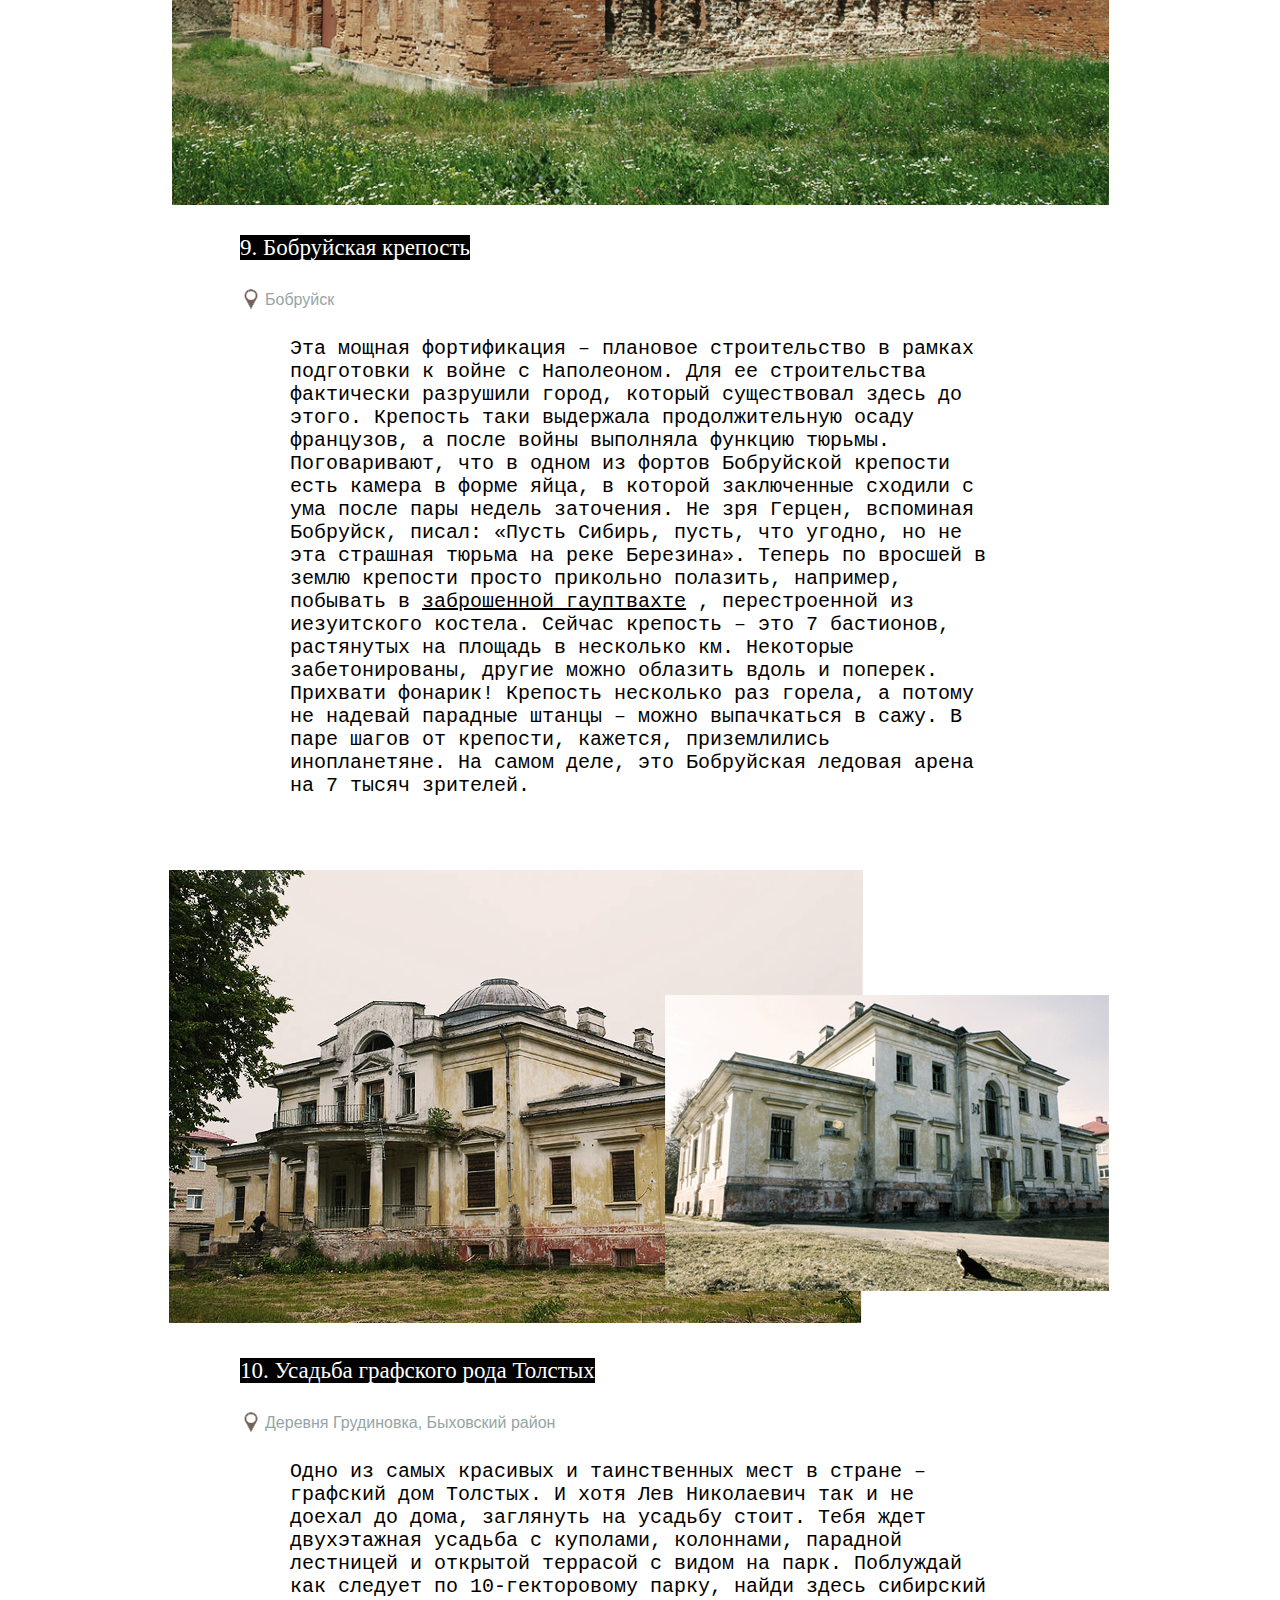
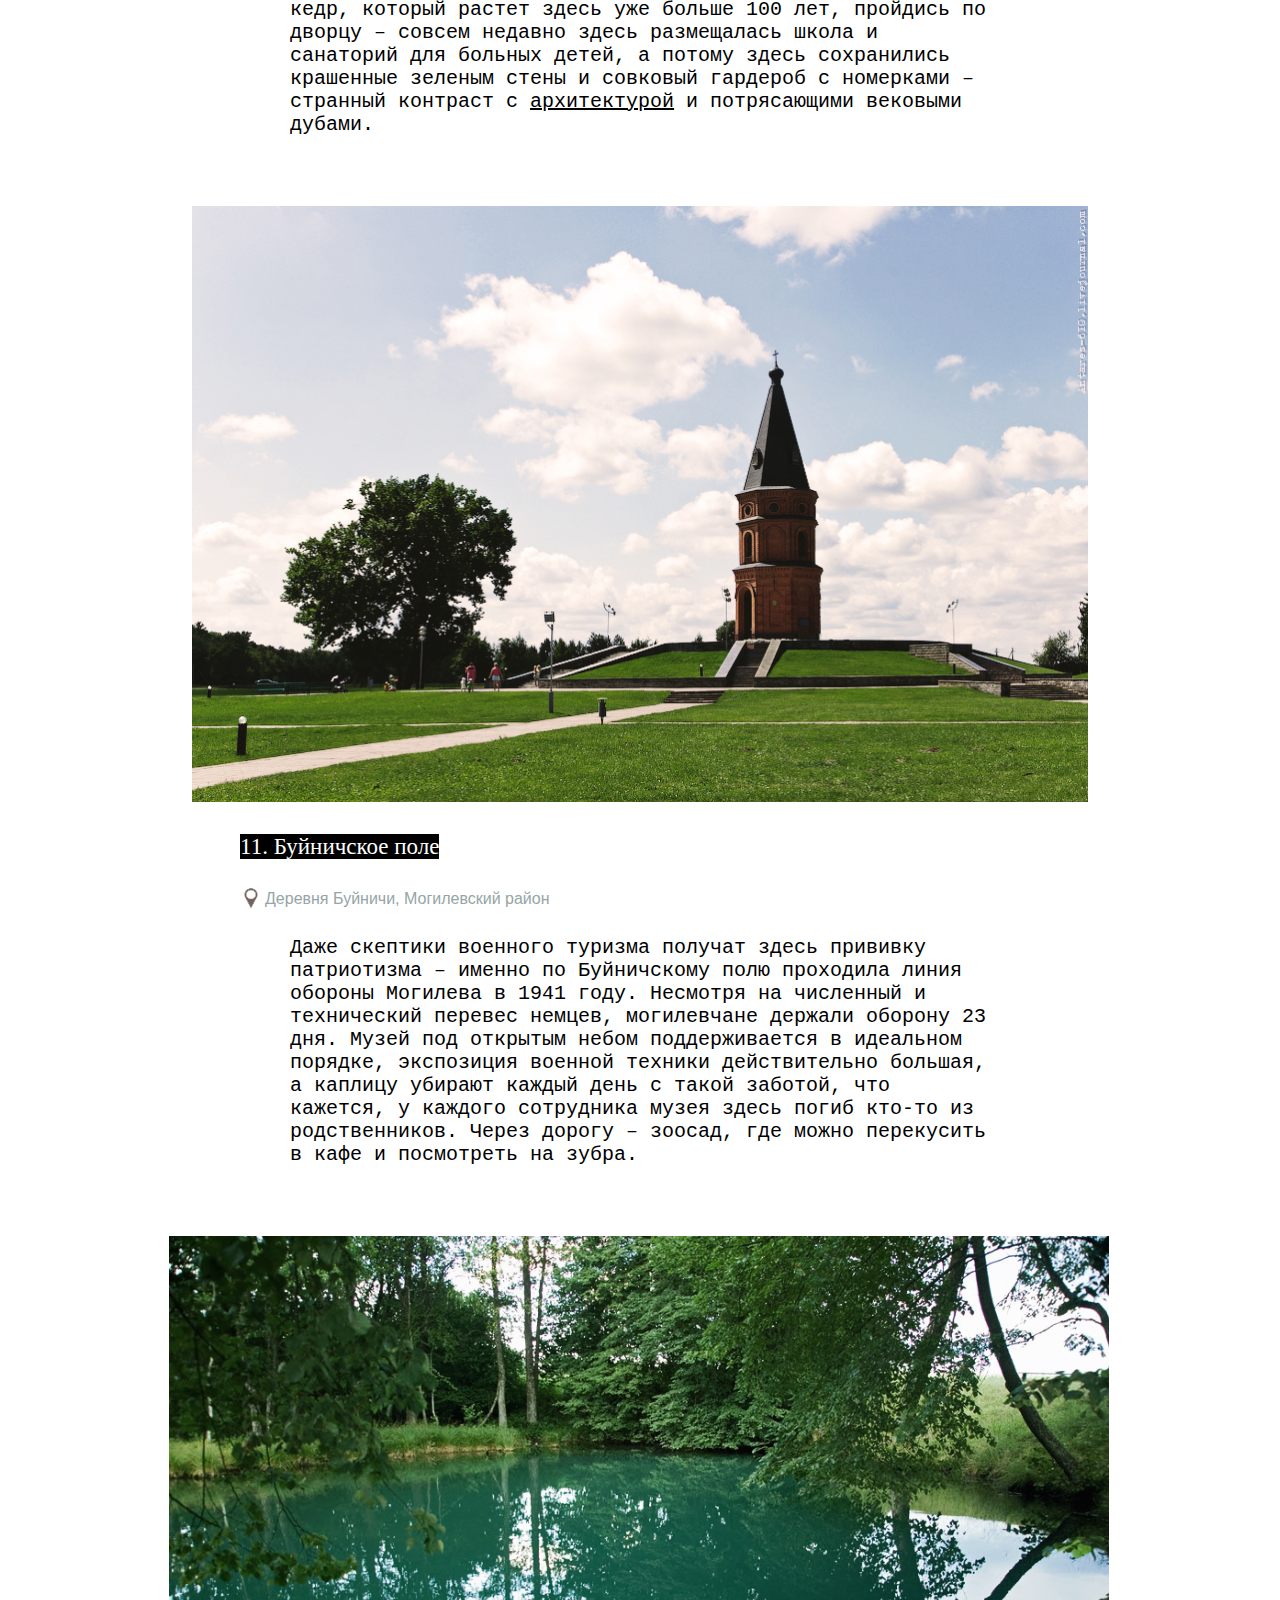
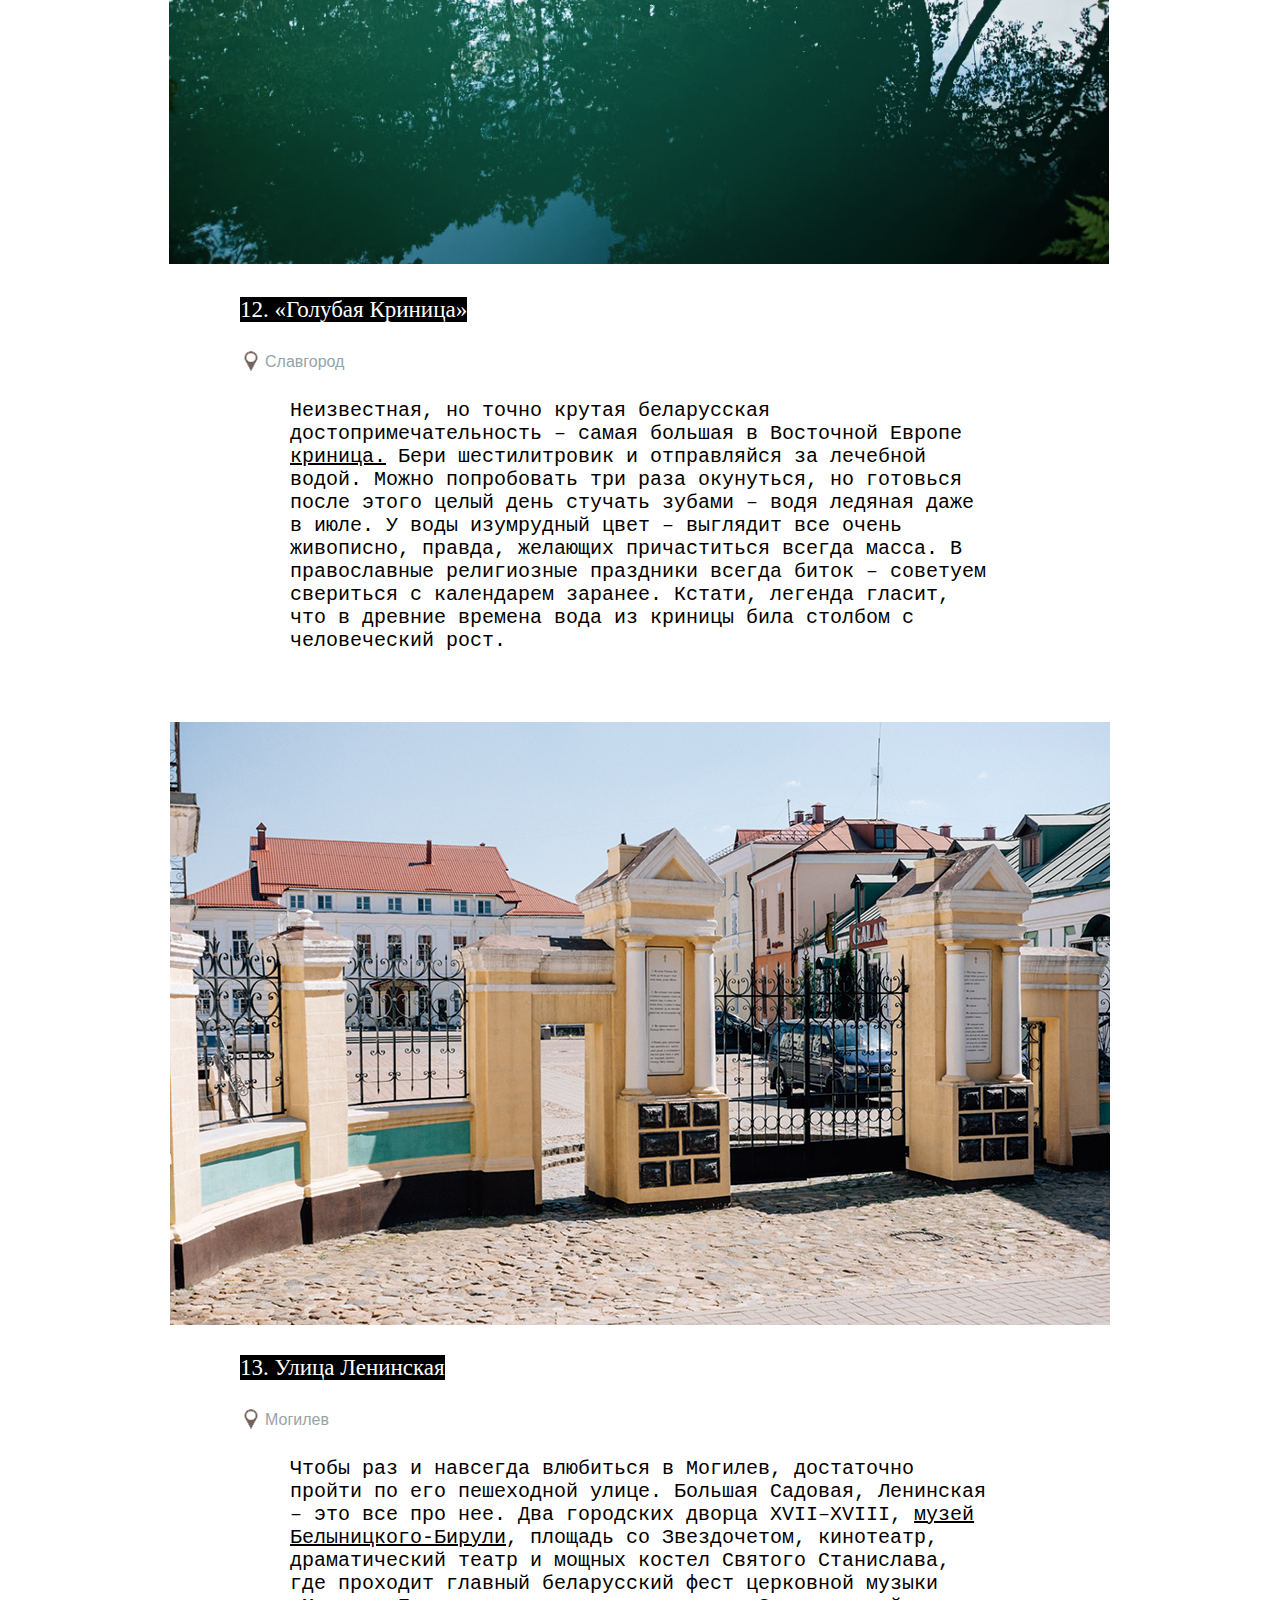
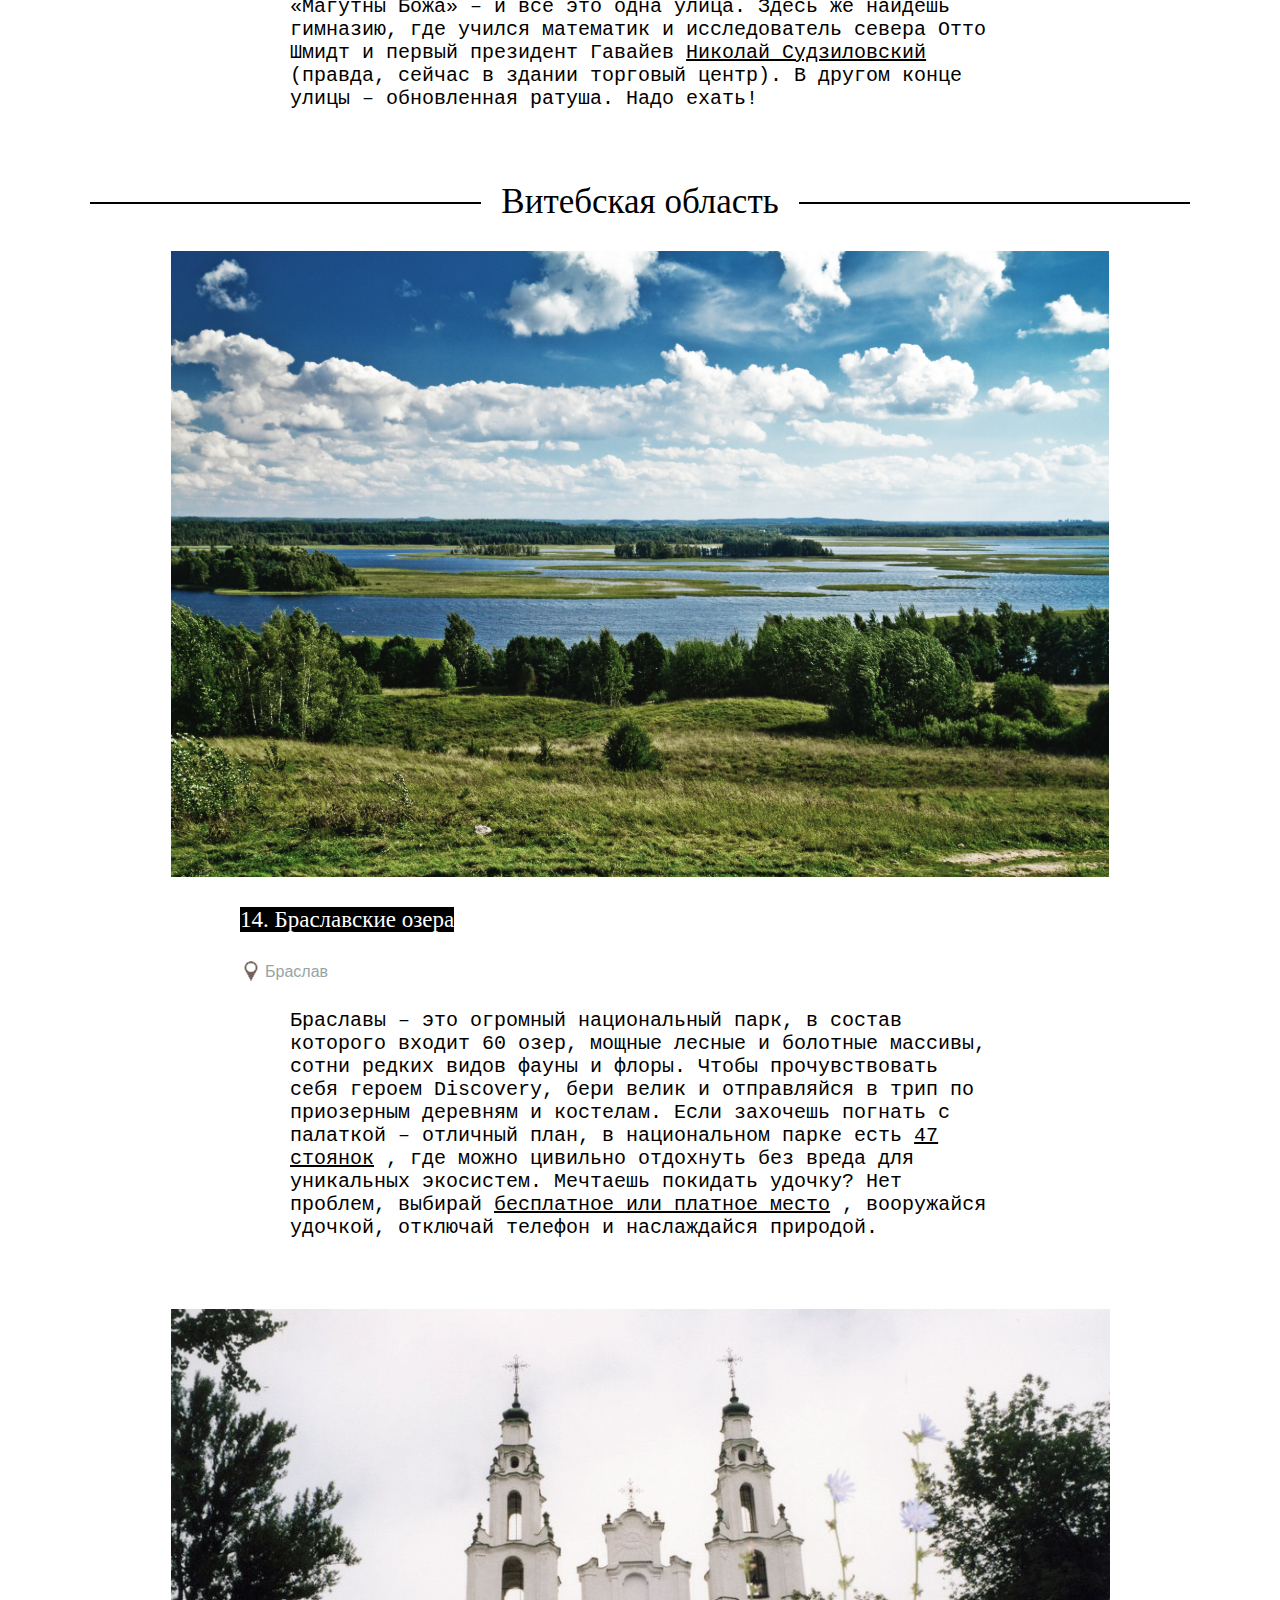
<file: dostopremechatelnosti.html>
<!DOCTYPE html>
<html lang="en">
<head>
    <meta charset="UTF-8">
    <meta name="viewport" content="width=device-width, initial-scale=1.0">
    <meta http-equiv="X-UA-Compatible" content="ie=edge">
    <link rel="stylesheet" href="main.css" type="text/css">
    <link rel="stylesheet" href="fontawesome/css/all.css" type="">
    <link rel="stylesheet" href="slick.css">
    <link rel="shortcut icon" href="img/login.PNG" type="image/x-icon">
<script src="https://ajax.googleapis.com/ajax/libs/jquery/2.1.4/jquery.min.js"></script>
<link rel="stylesheet" href="https://cdnjs.cloudflare.com/ajax/libs/animate.css/3.7.0/animate.min.css">
<script src="https://cdnjs.cloudflare.com/ajax/libs/wow/1.1.2/wow.min.js"></script>
<script>
    new WOW().init();
</script>
    <script src="script.js"></script>
    <script src="slick.js"></script>
    <title>Belarus</title>
</head>
<body>
        <svg xmlns="http://www.w3.org/2000/svg" class="svg">
            <symbol id="gmail"
             xmlns="http://www.w3.org/2000/svg" viewBox="0 0 512 512"
              class="svg-inline--fa fa-envelope fa-w-16 fa-2x">
              <path fill="currentColor"
               d="M464 64H48C21.49 64 0 85.49 0 112v288c0 26.51 21.49 48 48 48h416c26.51 0 48-21.49 48-48V112c0-26.51-21.49-48-48-48zm0 48v40.805c-22.422 18.259-58.168 46.651-134.587 106.49-16.841 13.247-50.201 45.072-73.413 44.701-23.208.375-56.579-31.459-73.413-44.701C106.18 199.465 70.425 171.067 48 152.805V112h416zM48 400V214.398c22.914 18.251 55.409 43.862 104.938 82.646 21.857 17.205 60.134 55.186 103.062 54.955 42.717.231 80.509-37.199 103.053-54.947 49.528-38.783 82.032-64.401 104.947-82.653V400H48z" class=""></path>
            </symbol>
            <symbol id="telegram"
             xmlns="http://www.w3.org/2000/svg" viewBox="0 0 496 512"
              class="svg-inline--fa fa-telegram fa-w-16 fa-2x">
              <path fill="currentColor"
               d="M248 8C111 8 0 119 0 256s111 248 248 248 248-111 248-248S385 8 248 8zm121.8 169.9l-40.7 191.8c-3 13.6-11.1 16.9-22.4 10.5l-62-45.7-29.9 28.8c-3.3 3.3-6.1 6.1-12.5 6.1l4.4-63.1 114.9-103.8c5-4.4-1.1-6.9-7.7-2.5l-142 89.4-61.2-19.1c-13.3-4.2-13.6-13.3 2.8-19.7l239.1-92.2c11.1-4 20.8 2.7 17.2 19.5z">
              </symbol>

            <symbol id="facebook" xmlns="http://www.w3.org/2000/svg" viewBox="0 0 320 512">
                <path fill="currentColor"
                    d="M279.14 288l14.22-92.66h-88.91v-60.13c0-25.35 12.42-50.06 52.24-50.06h40.42V6.26S260.43 0 225.36 0c-73.22 0-121.08 44.38-121.08 124.72v70.62H22.89V288h81.39v224h100.17V288z">
                </path>
            </symbol>
            <symbol id="vcontacte" xmlns="http://www.w3.org/2000/svg" viewBox="0 0 576 512">
                <path fill="currentColor"
                    d="M545 117.7c3.7-12.5 0-21.7-17.8-21.7h-58.9c-15 0-21.9 7.9-25.6 16.7 0 0-30 73.1-72.4 120.5-13.7 13.7-20 18.1-27.5 18.1-3.7 0-9.4-4.4-9.4-16.9V117.7c0-15-4.2-21.7-16.6-21.7h-92.6c-9.4 0-15 7-15 13.5 0 14.2 21.2 17.5 23.4 57.5v86.8c0 19-3.4 22.5-10.9 22.5-20 0-68.6-73.4-97.4-157.4-5.8-16.3-11.5-22.9-26.6-22.9H38.8c-16.8 0-20.2 7.9-20.2 16.7 0 15.6 20 93.1 93.1 195.5C160.4 378.1 229 416 291.4 416c37.5 0 42.1-8.4 42.1-22.9 0-66.8-3.4-73.1 15.4-73.1 8.7 0 23.7 4.4 58.7 38.1 40 40 46.6 57.9 69 57.9h58.9c16.8 0 25.3-8.4 20.4-25-11.2-34.9-86.9-106.7-90.3-111.5-8.7-11.2-6.2-16.2 0-26.2.1-.1 72-101.3 79.4-135.6z">
                </path>
            </symbol>
            <symbol id="instagram" viewBox="0 0 448 512">
                <path fill="currentColor"
                    d="M224.1 141c-63.6 0-114.9 51.3-114.9 114.9s51.3 114.9 114.9 114.9S339 319.5 339 255.9 287.7 141 224.1 141zm0 189.6c-41.1 0-74.7-33.5-74.7-74.7s33.5-74.7 74.7-74.7 74.7 33.5 74.7 74.7-33.6 74.7-74.7 74.7zm146.4-194.3c0 14.9-12 26.8-26.8 26.8-14.9 0-26.8-12-26.8-26.8s12-26.8 26.8-26.8 26.8 12 26.8 26.8zm76.1 27.2c-1.7-35.9-9.9-67.7-36.2-93.9-26.2-26.2-58-34.4-93.9-36.2-37-2.1-147.9-2.1-184.9 0-35.8 1.7-67.6 9.9-93.9 36.1s-34.4 58-36.2 93.9c-2.1 37-2.1 147.9 0 184.9 1.7 35.9 9.9 67.7 36.2 93.9s58 34.4 93.9 36.2c37 2.1 147.9 2.1 184.9 0 35.9-1.7 67.7-9.9 93.9-36.2 26.2-26.2 34.4-58 36.2-93.9 2.1-37 2.1-147.8 0-184.8zM398.8 388c-7.8 19.6-22.9 34.7-42.6 42.6-29.5 11.7-99.5 9-132.1 9s-102.7 2.6-132.1-9c-19.6-7.8-34.7-22.9-42.6-42.6-11.7-29.5-9-99.5-9-132.1s-2.6-102.7 9-132.1c7.8-19.6 22.9-34.7 42.6-42.6 29.5-11.7 99.5-9 132.1-9s102.7-2.6 132.1 9c19.6 7.8 34.7 22.9 42.6 42.6 11.7 29.5 9 99.5 9 132.1s2.7 102.7-9 132.1z">
                </path>
            </symbol>
            <symbol id="viber"  viewBox="0 0 512 512">
                <path fill="currentColor"
             d="M444 49.9C431.3 38.2 379.9.9 265.3.4c0 0-135.1-8.1-200.9 52.3C27.8 89.3 14.9 143 13.5 209.5c-1.4 66.5-3.1 191.1 117 224.9h.1l-.1 51.6s-.8 20.9 13 25.1c16.6 5.2 26.4-10.7 42.3-27.8 8.7-9.4 20.7-23.2 29.8-33.7 82.2 6.9 145.3-8.9 152.5-11.2 16.6-5.4 110.5-17.4 125.7-142 15.8-128.6-7.6-209.8-49.8-246.5zM457.9 287c-12.9 104-89 110.6-103 115.1-6 1.9-61.5 15.7-131.2 11.2 0 0-52 62.7-68.2 79-5.3 5.3-11.1 4.8-11-5.7 0-6.9.4-85.7.4-85.7-.1 0-.1 0 0 0-101.8-28.2-95.8-134.3-94.7-189.8 1.1-55.5 11.6-101 42.6-131.6 55.7-50.5 170.4-43 170.4-43 96.9.4 143.3 29.6 154.1 39.4 35.7 30.6 53.9 103.8 40.6 211.1zm-139-80.8c.4 8.6-12.5 9.2-12.9.6-1.1-22-11.4-32.7-32.6-33.9-8.6-.5-7.8-13.4.7-12.9 27.9 1.5 43.4 17.5 44.8 46.2zm20.3 11.3c1-42.4-25.5-75.6-75.8-79.3-8.5-.6-7.6-13.5.9-12.9 58 4.2 88.9 44.1 87.8 92.5-.1 8.6-13.1 8.2-12.9-.3zm47 13.4c.1 8.6-12.9 8.7-12.9.1-.6-81.5-54.9-125.9-120.8-126.4-8.5-.1-8.5-12.9 0-12.9 73.7.5 133 51.4 133.7 139.2zM374.9 329v.2c-10.8 19-31 40-51.8 33.3l-.2-.3c-21.1-5.9-70.8-31.5-102.2-56.5-16.2-12.8-31-27.9-42.4-42.4-10.3-12.9-20.7-28.2-30.8-46.6-21.3-38.5-26-55.7-26-55.7-6.7-20.8 14.2-41 33.3-51.8h.2c9.2-4.8 18-3.2 23.9 3.9 0 0 12.4 14.8 17.7 22.1 5 6.8 11.7 17.7 15.2 23.8 6.1 10.9 2.3 22-3.7 26.6l-12 9.6c-6.1 4.9-5.3 14-5.3 14s17.8 67.3 84.3 84.3c0 0 9.1.8 14-5.3l9.6-12c4.6-6 15.7-9.8 26.6-3.7 14.7 8.3 33.4 21.2 45.8 32.9 7 5.7 8.6 14.4 3.8 23.6z" >
            </path>
            </symbol>
            </svg>
    <header>
        <div class="header">

        </div>
<div class="header_img">
    <a href="#index.html">
        <img src="img/login.PNG" alt="Логотип">
    </a>
 
</div>

<div class="social_list">
    <div class="sociai_list_mail">      
        <div class="header_svg">
                <a href="#instagram">
                    <svg>
                        <use href="#instagram"></use>
                    </svg>
                </a>
                <a href="#telegram">
                        <svg>
                            <use href="#telegram"></use>
                        </svg>
                </a>
                <a href="#facebook">
                        <svg>
                             <use href="#facebook"></use>
                        </svg>
                 </a> 
                <a href="#vcontacte">
                         <svg>
                             <use href="#vcontacte"></use>
                        </svg>
                </a>
                <a href="#gmail">
                         <svg>
                            <use href="#gmail"></use>
                         </svg>
                </a>   

            </div>
    </div>
    <div class="social_list_item header_svg">           
            <span>
                    otdykhminsk@gmail.ru
            </span>       
    </div>
</div>
<div class="social_list header_svg">
    <div class="viber">
            <div class="sociai_list_tel sociai_list_mail">
                    <a href="#viber">
                            <svg>
                                <use href="#viber"></use>
                            </svg>
                        </a>
                       
            </div>
            <div>
                <a href="tel:+375333816329" class="telefon telefon_2></a>">
                    <span class="telefon_plus">+375 (44) 444-44-44</span>
                </a>
            </div>
    </div>
    <div class="viber ">
            <div class="sociai_list_tel sociai_list_mail">
                    <a href="#viber">
                            <svg>
                                <use href="#viber"></use>
                            </svg>
                        </a>
                       
            </div>
            <div>
                <a href="tel:+375333816329" class="telefon telefon_2">
                    <span class="telefon_plus">+375 (44) 444-44-44</span>
                </a>
            </div>
    </div>
    <div class="wrapper">
        
    </div>
</div>
<button onclick="show('block')" class="button">Обратный звонок</button>
<div id="modalForm"> 
    <div class="ee">
    <form action="">
        <h1 title="Форма регистрации на сайте">
            Связаться со мной
        </h1>
        <p class="form_tekst">
            Оставьте заявку заполнив ваши данные. <br>
            Я свяжусь с вами в течении 30 минут после отправки.
        </p>
        <div class="group">
            <input type="email" name="your-email"  aria-required="true" placeholder="Имя">
        </div>
        <div class="group">
            <input type="email" name="your-email" value="" size="40" aria-required="true" aria-invalid="false" placeholder="E-mail">
        </div>
        <div class="group">
            <textarea name="your-message" cols="40" rows="10"  aria-required="true" aria-invalid="false" placeholder="Ваше сообщение" class="group_btn"></textarea>
        </div>
        <div id="filter" onclick="show('none')">
            <button  class="button_control">Отправить</button>
            <button class=" button_btn">×</button>
        </div>
    </form>
</div>
</div>
    </header>
    <section class="elemento_bnt">
        <div >
            <div class="elementor-menu">
                  <ul class="elementor_ul">
                    <li class="elementor_li"><a href="index.html">Главная</a> </li>
                    <li class="elementor_li"><a href="index.html#tour">Туры</a> </li>
                    <li class="elementor_li"><a href="dostopremechatelnosti.html">Достопремечательности</a> </li>
                    <li class="elementor_li"><a href="residence.html">Проживание</a> </li>
                    <li class="elementor_li"><a href="restaurant.html">Ресторан</a> </li>
                    <li class="elementor_li"><a href="yslygi.html">Услуги</a> </li>
                    <li class="sb">Контакты 
                        <i class="fas fa-angle-down"></i>
                        <ul>
                            <li><a href="minsk.html">Добраться из Беларуси</a></li>
                            <li><a href="mockow.html">Добраться из России </a></li>
                        </ul>
                    </li>
                   
                </ul>
        </div>
            <div class="header__burger">
               <a href="#" class="burger_btn"><span></span></a> 
            </div> 
</div>
    </section>
<section class="dostopremechatelnosti">
<div class="container">
    <span class="dostopremechatelnosti_text_span">
       <strong>34</strong> Достопримечательности Беларуси  
    </span>
    <div class="dostopremechatelnosti_text_ru">
    <div class="text_ru">
        С наступлением тепла душа просит новых путешествий – садись
         на машину, поезд <br> или велосипед и отправляйся на
          исследование Беларуси. Вместе с гидом по Беларуси <br>
         <a href="index.html">Родны кут</a>  мы составили список главных поводов с ветерком
           прокатиться по стране – <br> от криниц с лечебной водой и
           экотроп до мощных объектов военного туризма, <br> камерных 
           музеев и усадеб, которые не потеряли своего великолепия.
    </div>
    <div>
        <a href="#">
            <img src="img/english_ver.PNG" alt="ru_version" class="dostopremechatelnosti_img_ru">
        </a>
    </div>
    </div>

    <div class="nesvizh">
        <div class="box_before">
            <span class="text_before">Минская область</span>
        </div>
        <div class="foto_dost">
            <img src="img2/18.PNG" alt="nesvizh">
        </div>
        <div class="text_dost">
         <div class="text_dost_mesto">
             <span>
                1. Несвижский замок 
             </span>
         </div>
         <div class="mesto_dost">
            <img src="img/mesto.PNG" alt="mesto">
             <span>Несвиж</span>
         </div>
         <div class="dost_p">
             <p>
                В XVI веке Несвиж стал родовом гнездом Радзивиллов,
                 главной династии в истории Великого Княжества
                  Литовского. Например, сюда частенько наведывался 
                  король Польши, а представители магнатского рода
                   занимали важнейшие должности в государстве.
                    Понимаешь размах строений – дворцово-парковый
                     комплекс занимает 90 га. В
                    <a href="https://ru.wikipedia.org/wiki/%D0%9D%D0%B5%D1%81%D0%B2%D0%B8%D0%B6%D1%81%D0%BA%D0%B8%D0%B9_%D0%B7%D0%B0%D0%BC%D0%BE%D0%BA" target="_blank">Несвижском замке</a> 
                      можно посмотреть на ранний ренессанс, барокко,
                       неоклассицизм и модернизм. Попроси 
                       рассказать тебе о мести Бонны Сфорцы и 
                       показать позолоченных апостолов высотой с 
                       человека.  
             </p>
         </div>
        </div>
    </div>
    <div class="minsk">
        <div class="foto_dost">
            <img src="img2/19.PNG" alt="minsk">
        </div>
        <div class="text_dost">
         <div class="text_dost_mesto text_dost_mesto_2">
             <span>
                2. Город Солнца в Минске
             </span>
         </div>
         <div class="mesto_dost">
            <img src="img/mesto.PNG" alt="mesto">
             <span>Минск</span>
         </div>
         <div class="dost_p">
             <p>
     Минск – свидетель и жертва имперских амбиций советских властей.
     Прочувствовать это можно во время прогулки по проспекту 
     Независимости – прямой асфальтированной стреле, которая 
     тянется 15 км и разрезает город пополам. Писатель <a href="http://www.na-puti.eu/arkhivy/stati/36-pomyslit-o-nemyslimom-civitas-solis-artura-klinova.html" target="_blank">Артур Клинов</a>
     для обозначения сталинского ампира в Минске придумал термин 
    «Город Солнца». Минск как главная артерия Большой 
    Коммунистической Мечты, построенный по подобию Рима.
    Привокзальная площадь с «воротами», площадь Ленина, 
    улицы Маркса, Кирова, Свердлова – цельная застройка 
    идеального города для жизни по мнению советских властей. 
             </p>
         </div>
        </div>
    </div>
    <div class="khatyn">
        <div class="foto_dost">
            <img src="img2/20.PNG" alt="khatyn">
        </div>
        <div class="text_dost">
         <div class="text_dost_mesto text_dost_mesto_3">
             <span>
                3. Хатынь
             </span>
         </div>
         <div class="mesto_dost">
            <img src="img/mesto.PNG" alt="mesto">
             <span>Деревня Хатынь / деревня Мокрадь, Логойский район</span>
         </div>
         <div class="dost_p">
             <p>
 Качественная советская документалистика. <a href="https://34travel.me/post/chernyjj-turizm-gajjd-po-prityagatelnym-mestam-smerti">Мемориальный комплекс</a>
 был создан на месте деревни, которую сожгли фашисты во время
 Второй мировой. Всех жителей согнали в амбар и подожгли его – и 
 так же поступили с жителями 628 деревень. Для подготовки к поездке 
 обязательно зацени фильм <a href="https://www.kinopoisk.ru/film/42571/"> «Иди и смотри»</a> 
 1985-го года режиссера 
 Элема Климова. Информация по билетам и времени работы комплекса 
 здесь.
             </p>
         </div>
        </div>
    </div>
    <div class="nalibokskaya_pushcha">
        <div class="foto_dost">
            <img src="img2/21.PNG" alt="nalibokskaya_pushcha">
        </div>
        <div class="text_dost">
         <div class="text_dost_mesto">
             <span>
                4. Налибокская пуща
             </span>
         </div>
         <div class="mesto_dost">
            <img src="img/mesto.PNG" alt="mesto">
             <span>Воложинский район</span>
         </div>
         <div class="dost_p">
             <p>
Самый большой в Беларуси лесной массив – в три раза больше Мальты!
 Здесь самая богатая флора, четверть растений являются лечебными,
 многие занесены в Красную книгу. С животными тоже все в порядке – 
 например, здесь обитает 29 видов редких птиц. Пуща окружена тремя
  крупными реками – Неманом, Березиной и Усой, а потому места 
здесь невероятно живописные. И не особенно доступны – как Сванетия
 в Грузии. Например, во время Второй мировой в Налибокской пуще 
 прятались 20 тысяч человек. Будь смелым или смелой и соверши 
 марш-бросок в гущу векового леса. Обязательно посмотри на озеро
  Кромань, Лавришевский монастырь, основанный в XIII веке, усадьбу 
  Тышкевичей в деревне Вялое и поплавай в реке голышом – здесь ты
   можешь себе это позволить.
             </p>
         </div>
        </div>
    </div>
    <div class="strochitsy">
        <div class="foto_dost">
            <img src="img2/22.PNG" alt="strochitsy">
        </div>
        <div class="text_dost">
         <div class="text_dost_mesto text_dost_mesto_4 text_dost_mesto_5">
             <span>
                5. Музей народной архитектуры и быта </span>
         </div>
         <div class="mesto_dost">
            <img src="img/mesto.PNG" alt="mesto">
             <span>Поселок Озерцо, Минский район</span>
         </div>
         <div class="dost_p">
             <p>
                Крестьянская Беларусь в миниатюре. Музей под открытым небом,
             где представлена стародавняя застройка трех регионов Беларуси:
              Центральной части, Поозерья и Поднепровья. Этнологическое 
              исследование придется проводить на материале церкви, 
              приходской школы, мельницы, бани и крестьянских хат.
               Все это разбросано в живописных полях – не забудь зарядить 
            телефон для фото. Для настроения советуем махнуть хреновухи в 
            корчме на входе!
             </p>
         </div>
        </div>
    </div>
    <div class="gomel">
        <div class="box_before">
            <span class="text_before">Гомельская область</span>
        </div>
        <div class="foto_dost">
            <img src="img2/23.PNG" alt="gomel">
        </div>
        <div class="text_dost">
         <div class="text_dost_mesto text_dost_mesto_6">
             <span>
                6.Гомельский парк 
             </span>
         </div>
         <div class="mesto_dost">
            <img src="img/mesto.PNG" alt="mesto">
             <span>Гомель</span>
         </div>
         <div class="dost_p">
             <p>
 В дворцово-парковый ансамбль в Гомеле нужно ехать весной, когда 
 огромный парк резко зеленеет и цветет, Сож становится полноводным,
  а вечера уже достаточно теплые, чтобы задумчиво бродить возле 
  Дворца Румянцевых-Паскевичей и смотреть на темную воду.
   Дворцовый ансамбль – самый большой по размерам кусок исторической
 застройки, сохранившийся без нарушения монолитности. Российская 
 императрица Екатерина II презентовала Гомель своему фавориту 
 графу Румянцеву for fun, и тот построился на берегу Сожа. Потом
  дворец перешел к полководцу Паскевичу, который волевым решением 
  построил целый комплекс хозпостроек: домик охотника, зимний 
  сад, несколько церквей. Круче всего сохранился пейзажный парк 
  на 24 га – здесь можно гулять полдня, если предварительно 
  подкрепиться гомельским шоколадом «Спартак» с 90% какао.  
             </p>
         </div>
        </div>
    </div>
    <div class="gerard_manor">
        <div class="foto_dost">
            <img src="img2/24.PNG" alt="gerard_manor">
        </div>
        <div class="text_dost">
         <div class="text_dost_mesto text_dost_mesto_7">
             <span>
                7. Усадьба Герардов  </span>
         </div>
         <div class="mesto_dost">
            <img src="img/mesto.PNG" alt="mesto">
             <span>Демьянки, Добрушский район</span>
         </div>
         <div class="dost_p">
             <p>
Симпатичная усадьба в псевдорусском стиле – в зоне отселения. 
Здание из красного кирпича построили на средства русского чиновника,
генерал-губернатора Финляндии <a href="https://ru.wikipedia.org/wiki/%D0%93%D0%B5%D1%80%D0%B0%D1%80%D0%B4,_%D0%9D%D0%B8%D0%BA%D0%BE%D0%BB%D0%B0%D0%B9_%D0%9D%D0%B8%D0%BA%D0%BE%D0%BB%D0%B0%D0%B5%D0%B2%D0%B8%D1%87" target="_blank">Николая Герарда</a>
 во второй половине 
XIX века. Усадьба стоит на пригорке, пересеченном рвом –
декоративную роль играет мост, прекрасно сохранился парк с редким
видами деревьев и удивительная тишина. Если ты ищешь место, где 
точно не будет туристов – тебе сюда. Кстати, попасть сюда можно 
совершенно легально.
             </p>
         </div>
        </div>
    </div>
    <div class="museum">
        <div class="foto_dost">
            <img src="img2/25.PNG" alt="museum">
        </div>
        <div class="text_dost">
         <div class="text_dost_mesto text_dost_mesto_8">
             <span>
            8. Музей старообрядчества  </span>
         </div>
         <div class="mesto_dost">
            <img src="img/mesto.PNG" alt="mesto">
             <span>Ветка, Красная пл., 5</span>
         </div>
         <div class="dost_p">
             <p>
    В XVII веке город Ветка облюбовали гонимые староверы.
     Патологически толерантные беларусы их не трогали, а 
     потому здесь до сих пор в отличном состоянии сохранились 
     старообрядческие иконы, рукописи и печатные книги XVI-XIX
      веков, коллекции тканей и предметов быта. Музей интерактивный
       – здесь, например, можно обучиться традиционному ткачеству.
             </p>
         </div>
        </div>
    </div>

    <div class="bobruisk_fortress">
        <div class="box_before">
            <span class="text_before">Могилевская область</span>
        </div>
        <div class="foto_dost">
            <img src="img2/26.PNG" alt="bobruisk_fortress">
        </div>
        <div class="text_dost">
         <div class="text_dost_mesto text_dost_mesto_9">
             <span>
                9. Бобруйская крепость 
             </span>
         </div>
         <div class="mesto_dost">
            <img src="img/mesto.PNG" alt="mesto">
             <span>Бобруйск</span>
         </div>
         <div class="dost_p">
             <p>
Эта мощная фортификация – плановое строительство в рамках
подготовки к войне с Наполеоном. Для ее строительства фактически 
разрушили город, который существовал здесь до этого. Крепость таки 
выдержала продолжительную осаду французов, а после войны выполняла 
функцию тюрьмы. Поговаривают, что в одном из фортов Бобруйской 
крепости есть камера в форме яйца, в которой заключенные сходили 
с ума после пары недель заточения. Не зря Герцен, вспоминая 
Бобруйск, писал: «Пусть Сибирь, пусть, что угодно, но не эта 
страшная тюрьма на реке Березина». Теперь по вросшей в землю 
крепости просто прикольно полазить, например, побывать 
в <a href="http://meridian28.com/report/guardroom.html">заброшенной гауптвахте</a>
, перестроенной из иезуитского костела. 
Сейчас крепость – это 7 бастионов, растянутых на площадь в 
несколько км. Некоторые забетонированы, другие можно облазить 
вдоль и поперек. Прихвати фонарик! Крепость несколько раз горела, 
а потому не надевай парадные штанцы – можно выпачкаться в сажу. 
В паре шагов от крепости, кажется, приземлились инопланетяне. На 
самом деле, это Бобруйская ледовая арена на 7 тысяч зрителей.
             </p>
         </div>
        </div>
    </div>

    <div class="tolstoy">
        <div class="foto_dost">
            <img src="img2/27.PNG" alt="tolstoy">
        </div>
        <div class="text_dost">
         <div class="text_dost_mesto text_dost_mesto_10">
             <span>
                10. Усадьба графского рода Толстых   </span>
         </div>
         <div class="mesto_dost">
            <img src="img/mesto.PNG" alt="mesto">
             <span>Деревня Грудиновка, Быховский район</span>
         </div>
         <div class="dost_p">
             <p>
Одно из самых красивых и таинственных мест в стране – графский дом 
Толстых. И хотя Лев Николаевич так и не доехал до дома, заглянуть 
на усадьбу стоит. Тебя ждет двухэтажная усадьба с куполами, 
колоннами, парадной лестницей и открытой террасой с видом на парк. 
Поблуждай как следует по 10-гекторовому парку, найди здесь 
сибирский кедр, который растет здесь уже больше 100 лет, пройдись 
по дворцу – совсем недавно здесь размещалась школа и санаторий 
для больных детей, а потому здесь сохранились крашенные зеленым 
стены и совковый гардероб с номерками – странный контраст с 
<a href="http://meridian28.com/report/grudzinovka.html">архитектурой</a>
 и потрясающими вековыми дубами.
             </p>
         </div>
        </div>
    </div>
    <div class="buinichskoe">
        <div class="foto_dost">
            <img src="img2/28.PNG" alt="buinichskoe">
        </div>
        <div class="text_dost">
         <div class="text_dost_mesto text_dost_mesto_11">
             <span>
                11. Буйничское поле   </span>
         </div>
         <div class="mesto_dost">
            <img src="img/mesto.PNG" alt="mesto">
             <span>Деревня Буйничи, Могилевский район</span>
         </div>
         <div class="dost_p">
             <p>
Даже скептики военного туризма получат здесь прививку патриотизма – 
именно по Буйничскому полю проходила линия обороны Могилева в 1941 
году. Несмотря на численный и технический перевес немцев, 
могилевчане держали оборону 23 дня. Музей под открытым небом 
поддерживается в идеальном порядке, экспозиция военной техники 
действительно большая, а каплицу убирают каждый день с такой 
заботой, что кажется, у каждого сотрудника музея здесь погиб 
кто-то из родственников. Через дорогу – зоосад, где можно 
перекусить в кафе и посмотреть на зубра.
             </p>
         </div>
        </div>
    </div>

    <div class="blue_krinitsa">
        <div class="foto_dost">
            <img src="img2/29.PNG" alt="blue_krinitsa">
        </div>
        <div class="text_dost">
         <div class="text_dost_mesto text_dost_mesto_12">
             <span>
                12. «Голубая Криница» </span>
         </div>
         <div class="mesto_dost">
            <img src="img/mesto.PNG" alt="mesto">
             <span>Славгород</span>
         </div>
         <div class="dost_p">
             <p>
Неизвестная, но точно крутая беларусская достопримечательность – 
самая большая в Восточной Европе <a href="http://krynica.by/ru/objects/item/53-golubaya-krinitsa-slavgorodskij-rajon.html" target="_blank">криница.</a>
 Бери шестилитровик и 
отправляйся за лечебной водой. Можно попробовать три раза 
окунуться, но готовься после этого целый день стучать зубами – 
водя ледяная даже в июле. У воды изумрудный цвет – выглядит все 
очень живописно, правда, желающих причаститься всегда масса. В 
православные религиозные праздники всегда биток – советуем 
свериться с календарем заранее. Кстати, легенда гласит, что в 
древние времена вода из криницы била столбом с человеческий рост.
             </p>
         </div>
        </div>
    </div>

    <div class="leninskaya">
        <div class="foto_dost">
            <img src="img2/30.PNG" alt="leninskaya">
        </div>
        <div class="text_dost">
         <div class="text_dost_mesto text_dost_mesto_13">
             <span>
                13. Улица Ленинская  </span>
         </div>
         <div class="mesto_dost">
            <img src="img/mesto.PNG" alt="mesto">
             <span>Могилев</span>
         </div>
         <div class="dost_p">
             <p>
Чтобы раз и навсегда влюбиться в Могилев, достаточно пройти 
по его пешеходной улице. Большая Садовая, Ленинская – это все 
про нее. Два городских дворца XVII–XVIII, 
<a href="https://vetliva.ru/tourism/what-to-see/dom-kuptsa-antoshkevicha-v-mogileve/" target="_blank">музей Белыницкого-Бирули</a>, 
площадь со Звездочетом, кинотеатр, драматический театр и 
мощных костел Святого Станислава, где проходит главный беларусский 
фест церковной музыки «Магутны Божа» – и все это одна улица. Здесь 
же найдешь гимназию, где учился математик и исследователь севера 
Отто Шмидт и первый президент Гавайев  
<a href="https://ru.wikipedia.org/wiki/%D0%A1%D1%83%D0%B4%D0%B7%D0%B8%D0%BB%D0%BE%D0%B2%D1%81%D0%BA%D0%B8%D0%B9,_%D0%9D%D0%B8%D0%BA%D0%BE%D0%BB%D0%B0%D0%B9_%D0%9A%D0%BE%D0%BD%D1%81%D1%82%D0%B0%D0%BD%D1%82%D0%B8%D0%BD%D0%BE%D0%B2%D0%B8%D1%87" target="_blank">Николай Судзиловский</a>
(правда, сейчас в здании торговый центр). В другом конце улицы – 
обновленная ратуша. Надо ехать!
             </p>
         </div>
        </div>
    </div>
    <div class="vitebsk">
        <div class="box_before">
            <span class="text_before">Витебская область</span>
        </div>
        <div class="foto_dost">
            <img src="img2/31.PNG" alt="vitebsk">
        </div>
        <div class="text_dost">
         <div class="text_dost_mesto text_dost_mesto_12 text_dost_mesto_14">
             <span>
                14. Браславские озера 
             </span>
         </div>
         <div class="mesto_dost">
            <img src="img/mesto.PNG" alt="mesto">
             <span>Браслав</span>
         </div>
         <div class="dost_p">
             <p>
Браславы – это огромный национальный парк, в состав которого 
входит 60 озер, мощные лесные и болотные массивы, сотни 
редких видов фауны и флоры. Чтобы прочувствовать себя героем 
Discovery, бери велик и отправляйся в трип по приозерным деревням 
и костелам. Если захочешь погнать с палаткой – отличный план, в 
национальном парке есть 
<a href="https://braslavpark.by/otdykh-i-turizm/turstoyanki/" target="_blank">47 стоянок</a>
, где можно цивильно отдохнуть 
без вреда для уникальных экосистем. Мечтаешь покидать удочку? 
Нет проблем, выбирай 
<a href="https://braslavpark.by/rybalka/spisok-platnykh-i-besplatnykh-vodoemov/" target="_blank">бесплатное или платное место</a>
, вооружайся 
удочкой, отключай телефон и наслаждайся природой.
             </p>
         </div>
        </div>
    </div>

    <div class="polack">
        <div class="foto_dost">
            <img src="img2/32.PNG" alt="polack">
        </div>
        <div class="text_dost">
         <div class="text_dost_mesto ">
             <span>
                15. Софийский собор  </span>
         </div>
         <div class="mesto_dost">
            <img src="img/mesto.PNG" alt="mesto">
             <span>Полацк, ул. Замковая, 1</span>
         </div>
         <div class="dost_p">
             <p>
                Первый мурованый храм на территории Беларуси, 
                построенный в XI веке главным героем всех 
                беларусских легенд.
 <a href="https://ru.wikipedia.org/wiki/%D0%92%D1%81%D0%B5%D1%81%D0%BB%D0%B0%D0%B2_%D0%91%D1%80%D1%8F%D1%87%D0%B8%D1%81%D0%BB%D0%B0%D0%B2%D0%B8%D1%87" target="_blank">Всеславом Черодеем</a>
                По 
                уровню и значению в то время постройка не уступала 
                Софиям в Киеве и Новгороде. Правда, нынешний облик 
                церкви – как минимум третий. Храм не один раз 
                разрушали пожары и захватчики, пока в Северной 
                войне XVIII его не превратили в руины русские 
                войска.
<br> <br>
                Восстанавливал здание архитектор 
                <a href="https://ru.wikipedia.org/wiki/%D0%93%D0%BB%D0%B0%D1%83%D0%B1%D0%B8%D1%86,_%D0%98%D0%BE%D0%B3%D0%B0%D0%BD%D0%BD_%D0%9A%D1%80%D0%B8%D1%81%D1%82%D0%BE%D1%84" target="_blank">Глаубиц</a>, а 
                интерьерами занимались швейцарцы из 
                итальяноязычного южного кантона – их потомки 
                до сих пор помнят, на чьи деньги 300 лет назад 
                питалась вся округа. Рядом с Софией – камень 
                Рагволода ХІІ с христианским крестом, к которому 
                приходят молиться местные. Обязательно послушай в 
                Софии орган!
             </p>
         </div>
        </div>
    </div>

    <div class="chagall">
        <div class="foto_dost">
            <img src="img2/33.PNG" alt="chagall">
        </div>
        <div class="text_dost">
         <div class="text_dost_mesto text_dost_mesto_12">
             <span>
                16. Дом-музей Шагала  </span>
         </div>
         <div class="mesto_dost">
            <img src="img/mesto.PNG" alt="mesto">
             <span>Витебск, ул. Покровская,11</span>
         </div>
         <div class="dost_p">
             <p>
Прогуляйся по узкой старой улочке, на которой родился Марк Шагал. 
В доме-музее практически нет вещей его семьи, зато ты точно 
сможешь прочувствовать атмосферу Витебска конца XIX века. Сын 
бедного грузчика из рыбной лавки, Шагал съехал отсюда в 20 – 
но эти домики рисовал еще 77 лет своей жизни. Даже на плафон 
Grand Opéra в Париже есть перспектива улицы Покровской. В музее 
только одно полотно Шагала, но зато экскурсоводы, кажется, 
действительно влюблены в свое дело и умеют рассказать так, что 
получается все представить. Зайди и во второй филиал музея – 
арт-центр с отличным видом на реку.
             </p>
         </div>
        </div>
    </div>
    <div class="kostyal">
        <div class="foto_dost">
            <img src="img2/34.PNG" alt="kostyal">
        </div>
        <div class="text_dost">
         <div class="text_dost_mesto text_dost_mesto_17">
             <span>
                17. Костел Святого Иоанна Крестителя   </span>
         </div>
         <div class="mesto_dost">
            <img src="img/mesto.PNG" alt="mesto">
             <span>Деревня Камаи, ул. Гагарина, 1, Глубокский район</span>
         </div>
         <div class="dost_p">
             <p>
Единственный в Беларуси храм, который ни разу не закрывался за 
400 лет своего существования. Здание датируется началом XVII 
века и представляет собой оборонительную готику по-беларусски: 
с массивными стенами и бойницами. Росписи внутри принадлежат 
кисти 
<a href="https://ru.wikipedia.org/wiki/%D0%A0%D0%BE%D0%BC%D0%B5%D1%80,_%D0%90%D0%BB%D1%8C%D1%84%D1%80%D0%B5%D0%B4_%D0%98%D1%81%D0%B8%D0%B4%D0%BE%D1%80" target="_blank">Альфреда Ромера,</a>
аристократа, который с удовольствием 
рисовал крестьян и расписывал церкви.
             </p>
         </div>
        </div>
    </div>
    <div class="brest">
        <div class="box_before">
            <span class="text_before">Брестская область</span>
        </div>
        <div class="foto_dost">
            <img src="img2/1.PNG" alt="vitdrestebsk">
        </div>
        <div class="text_dost">
         <div class="text_dost_mesto text_dost_mesto_18">
             <span>
                18. Дворец Пусловских 
             </span>
         </div>
         <div class="mesto_dost">
            <img src="img/mesto.PNG" alt="mesto">
             <span> Коссово, Ивацевичский район</span>
         </div>
         <div class="dost_p">
             <p>

<a href="https://ru.wikipedia.org/wiki/%D0%94%D0%B2%D0%BE%D1%80%D0%B5%D1%86_%D0%9F%D1%83%D1%81%D0%BB%D0%BE%D0%B2%D1%81%D0%BA%D0%B8%D1%85" target="blank">Неоготический дворец </a>
отлично мог бы вписаться в ландшафт 
Великобритании – он выглядит совершенно нетипичным как для 
Беларуси того времени (дворец датируется началом XIX века), 
так и сегодняшней. Дворец построил Казимир Пусловский, а его 
внук Леон лихо проиграл наследство в карты. Здание жгли партизаны, 
а с 2008 года комплекс все собираются реконструировать – 
открыть ресторан и ЗАГС. Пока до этого, к счастью, не дошло.
<br> <br>
                В мощном здании 12 башен – каждая отвечает 
                за один месяц года. «Летние» башни в центре – 
                это самые «хлебные» месяцы – с мая по август. 
                Каждый год два дня солнце полностью освещает 
                одну комнату – во времена Пусловских в это время 
                ней проводились «дни комнаты». Включай 
                воображение, потому что внутренние убранства 
                дворца не сохранились: не увидишь Черный зал, 
                где играли в карты, Белый, отделанный мрамором, 
                где проводились балы, Розовый, который 
                предназначался для концертов. Нет уже ни 
                стеклянного пола, под которым плавали яркие 
                рыбки, ни 132 комнат. Что сохранилось, так это 
                заливной луг и дом-музей Костюшко в пешей 
                доступности.
             </p>
         </div>
        </div>
    </div>
    <div class="sapeg">
        <div class="foto_dost">
            <img src="img2/2.PNG" alt="sapeg">
        </div>
        <div class="text_dost">
         <div class="text_dost_mesto text_dost_mesto_19">
             <span>
                19. Дворцовый комплекс Сапег в Ружанах  </span>
         </div>
         <div class="mesto_dost">
            <img src="img/mesto.PNG" alt="mesto">
             <span>Ружаны, Пружанский район</span>
         </div>
         <div class="dost_p">
             <p>
 В путеводителях руины дворца гордо называют «беларусским 
 Версалем», но приезжать сюда стоит не за шикарными видами 
 и интерьерами (сохранилось здесь не так уж и много), а скорее 
 за мощной энергетикой, которая присуща таким местам силы. 
 Только представь: в начале XVII века здесь заложили замок – 
 в этом деле принимал участие канцлер ВКЛ Лев Сапега. Чтобы жить 
 в нем было не только комфортно, но и безопасно, комплексу 
 добавили три мощные оборонительные башни. В Ружанах обсуждались 
 важные государственные вопросы, приходили приемы топ-менеджеров 
 ВКЛ, здесь же размещался архив Сапегов и государственная казна. 
 После разгрома восстания Сапеги покинули резиденцию, и во 
 дворце организовали ткацкую фабрику. В годы Первой мировой 
 ансамбль горел, потом его пытались восстановить, но после 
 Второй мировой войны это дело забросили.
<br> <br>
 Сейчас ты можешь заглянуть в музей (ул. Урбановича, 15а) и 
 узнать всю историю места – для этого есть 4 зала и захватывающая 
 экскурсия.
             </p>
         </div>
        </div>
    </div>
    <div class="brest_fortress">
        <div class="foto_dost">
            <img src="img2/3.PNG" alt="brest_fortress">
        </div>
        <div class="text_dost">
         <div class="text_dost_mesto text_dost_mesto_18">
             <span>
                20.Брестская крепость  </span>
         </div>
         <div class="mesto_dost">
            <img src="img/mesto.PNG" alt="mesto">
             <span>Брест</span>
         </div>
         <div class="dost_p">
             <p>
Мощное оборонительное сооружение и масштабный музей советской 
героической монументалистики под открытым небом. Сама крепость 
была построена в XIX веке, и история у нее впечатляющая. В 1596 
году здесь объявили церковную унию, а во время Первой мировой 
подписали декрет о мире. Но известной крепость стала после 
героических событий Второй мировой.
<br> <br>
Соблюдай хронологию: на Волынском укреплении 
загляни в музей «Берестье» – археологические раскопки, 
где можно рассмотреть остатки городища и деревянных построек 
XI-XIII веков, уличные мостовые, даже несколько предметов 
обихода. Дальше двигай в музей защитников Брестской крепости. 
Территория музея просто огромная – чтобы обойти все и не сбить 
дыхание, понадобится часа три. Больше всего пробирает в 
V форте – полузаброшенном укреплении с бронированными дверьми, 
узкими бойницами, подземными коридорами и полной тишиной. 
Скорее всего, ты будешь здесь единственным туристом.
             </p>
         </div>
        </div>
    </div>
    <div class="olmanskie">
        <div class="foto_dost">
            <img src="img2/4.PNG" alt="olmanskie">
        </div>
        <div class="text_dost">
         <div class="text_dost_mesto text_dost_mesto_18">
             <span>
                21. Ольманские болота   </span>
         </div>
         <div class="mesto_dost">
            <img src="img/mesto.PNG" alt="mesto">
             <span>Столинский район</span>
         </div>
         <div class="dost_p">
             <p>
Эти болота занимают 75% площади Столинского района – 
единственный сохранившийся у нас в естественном состоянии 
комплекс верховых, переходных и низинных болот. Экологи не 
могут нарадоваться: здесь обитает 687 видов растений, 151 
вид птиц (25 из Красной книги) и 26 видов млекопитающих. 
Интересно, что в 60-ых годах прошлого века в Ольманах находился 
авиационный полигон, поэтому в болотах до сих пор есть 
неразорвавшиеся снаряды и бомбы.
<br><br>
Особый интерес представляет экотропа длиной почти в полтора 
километра. Она идет вдоль озера Большое Засоминое, на другом 
берегу которого уже Украина. Второй маршрут приведет тебя к 
40-метровой вышке, с которой очень удобно осматривать окрестности 
и биоразнообразие. Спроси у местных, где здесь «море 
Геродота» – Большое и Малое Засоминое и еще 23 озера.
<br> <br>
Обрати внимание, если ты иностранец, за посещение болот 
придется заранее заплатить 10 базовых (€ 114). Больше информации 
про экскурсии – здесь.
             </p>
         </div>
        </div>
    </div>
    <div class="bialowieza">
        <div class="foto_dost">
            <img src="img2/5.PNG" alt="bialowieza">
        </div>
        <div class="text_dost">
         <div class="text_dost_mesto text_dost_mesto_18">
             <span>
                22. Беловежская пуща   </span>
         </div>
         <div class="dost_p">
             <p>
Беларусский повод для гордости – самый большой и старый 
лесной массив Европы, охраняется ЮНЕСКО. Да, здесь в дикой 
природе водятся зубры. Да, на них можно даже охотится 
(если хватит совести). Да, это здесь подписали соглашение о 
развале СССР. Да, именно здесь живет беларусский Дед Мороз 
(его резиденция работает даже летом – но костюмчик у деда 
облегченный). Дыши реликтовым воздухом, рассекай на велосипеде, 
корми зубра в вольере хлебушком с руки, сгоняй посмотреть 
на Каменецкую вежу, которой уже более 700 лет.
             </p>
         </div>
        </div>
    </div>
    <div class="jesuit">
        <div class="foto_dost">
            <img src="img2/6.PNG" alt="jesuit">
        </div>
        <div class="text_dost">
         <div class="text_dost_mesto text_dost_mesto_23">
             <span>
                23. Иезуитский коллегиум   </span>
         </div>
         <div class="mesto_dost">
            <img src="img/mesto.PNG" alt="mesto">
             <span>Пинск, ул. Ленина, 1</span>
         </div>
         <div class="dost_p">
             <p>
Пинск – второй в Беларуси по числу сохранившихся 
достопримечательностей (на первом месте – Гродно). Внимания 
особенно заслуживает здание коллегиума, построенного в XVII 
веке как суперпрестижное учебное заведение. Брали туда талантливых 
студентов независимо от их достатка. Если обходить здание, 
вид будет разный: с реки это непреступная крепость, со двора – 
открытая книга. Сейчас в коллегиуме симпатичный музей 
беларусского Полесья, где можно посмотреть на невонючих 
чучел или присесть на деревянный велосипед. Дальше по Ленина – 
монастырь францисканцев с «Пинской мадонной» и крутыми 
магнитиками, дворец Бутримовичей (в нем сейчас ЗАГС), дом 
Орды и кампус Полесского университета. Набережная в Пинске 
длиной в 2,5 км – гулять с красивым видом можно долго.
             </p>
         </div>
        </div>
    </div>
    <div class="polesie">
        <div class="foto_dost">
            <img src="img2/7.PNG" alt="polesie">
        </div>
        <div class="text_dost">
         <div class="text_dost_mesto text_dost_mesto_24">
             <span>
                24. Полесье    </span>
         </div>
         <div class="mesto_dost">
            <img src="img/mesto.PNG" alt="mesto">
             <span>Брестская область</span>
         </div>
         <div class="dost_p">
             <p>
Самая большая из европейских болотных территорий, которая 
занимает примерно 30% карты Беларуси. Терра инкогнита 
размером с компактную страну, с изолированными деревнями и 
коренными жителями, полешуками, у которых свой особенный язык. 
Чтобы прочувствовать всю прелесть жизни на Полесье, нужно 
дождаться весеннего разлива Припяти. Идеальный вариант – 
взять лодку и поплавать по беларусским деревням, которые 
затапливает каждую весну. Выбирай на свой вкус – от Турова 
до Пинска.
             </p>
         </div>
        </div>
    </div>

    <div class="grodno">
        <div class="box_before">
            <span class="text_before">Гродненская область</span>
        </div>
        <div class="foto_dost">
            <img src="img2/8.PNG" alt="grodno">
        </div>
        <div class="text_dost">
         <div class="text_dost_mesto text_dost_mesto_25">
             <span>
                25. Мирский замок
             </span>
         </div>
         <div class="mesto_dost">
            <img src="img/mesto.PNG" alt="mesto">
             <span>Мир, ул. Красноармейская, 2</span>
         </div>
         <div class="dost_p">
             <p>
Классика жанра! Замок должен был стать резиденцией 
магнатского рода Ильиничей, которые начали строить его 
еще в XVI веке. Но род быстро закончился, а квадратные 
метры полезной площади перешли Радзивиллам, которые превратили 
его в радостный многослойный торт. По легенде, они еще и 
забабахали подземный ход в три полосы до второй своей 
резиденции – Несвижского замка. Последним владельцем 
Мирского замка был князь Михаил Святополк-Мирский, отец 
которого при загадочных обстоятельствах утонул в замковом 
рве, который сам же и приказал выкопать. Во времена Советов 
здесь находилась рабочая артель, а во время оккупации – гетто 
и лагерь для военнопленных. В 2000-е замок пережил масштабную 
реконструкцию, обзавелся пластиковыми окнами, здесь разместили 
бизнес-центр и отель.
<br> <br>
Постарайся попасть в Мирский замок на какой-нибудь ивент – 
хоть бы даже на концерт адской беларусской попсы. Идеальным 
вариантом будет летний фестиваль Mirum – играют пристойные 
группы, а ночевать можно в палатке под мощной стеной замка.
             </p>
         </div>
        </div>
    </div>
    <div class="kolozha_church">
        <div class="foto_dost">
            <img src="img2/9.PNG" alt="kolozha_church">
        </div>
        <div class="text_dost">
         <div class="text_dost_mesto text_dost_mesto_18">
             <span>
                26. Коложская церковь     </span>
         </div>
         <div class="mesto_dost">
            <img src="img/mesto.PNG" alt="mesto">
             <span>Гродно, ул. Коложа, 6</span>
         </div>
         <div class="dost_p">
             <p>
Борисоглебская или Коложская церковь появилась на 
языческом копище у Замковой горы в Гродно еще в XI веке – 
это одно из немногий зданий периода Древней Руси в Беларуси, 
правда, знатно перестроенное. Церковь не оштукатурена снаружи, 
а потому можешь посмотреть на все инженерные решения тогдашних 
строителей. Церковь стоит на крутом берегу Немана
             </p>
         </div>
        </div>
    </div>
    <div class="kostel">
        <div class="foto_dost">
            <img src="img2/10.PNG" alt="kostel">
        </div>
        <div class="text_dost">
         <div class="text_dost_mesto text_dost_mesto_10">
             <span>
                27. Костел святой троицы в Гервятах </span>
         </div>
         <div class="mesto_dost">
            <img src="img/mesto.PNG" alt="mesto">
             <span>Деревня Гервяты, Островецкий район</span>
         </div>
         <div class="dost_p">
             <p>
Самый высокий в Беларуси костел – 61 метр (24-этажный дом!), 
и единственный, построенный по всем канонам неоготики. Он был 
возведен на месте деревянного костела XVI века архитектором 
Альшаловским. Для строительство специально организовали 
кирпичный заводи или параллельно со всех окрестностей собирали 
яйца – их добавляли для укрепления в раствор извести. Шифер 
специально привозили из Германии. Здесь ты можешь узнать, как 
выглядит аркбутан – наружная полуарка, которая распределяет 
нагрузку с основной стены и стоит отдельно (вспоминай Нотр-Дам 
де Пари) – для Беларуси это совершенно нетипично. Обязательно 
послушай мессу – она идет на беларусском, польском и литовском, 
и прогуляйся по парку – он, возможно, даже круче, чем костел. 
К слову, в окрестностях тоже много всего интересного.
             </p>
         </div>
        </div>
    </div>
    <div class="august">
        <div class="foto_dost">
            <img src="img2/11.PNG" alt="august">
        </div>
        <div class="text_dost">
         <div class="text_dost_mesto text_dost_mesto_18">
             <span>
                28. Августовский канал  </span>
         </div>
         <div class="mesto_dost">
            <img src="img/mesto.PNG" alt="mesto">
             <span>Немново, Гродненский район</span>
         </div>
         <div class="dost_p">
             <p>
Судоходный канал, построенный в XIX веке, чтобы создать путь 
от Черного моря до Балтийского. Крутых инженерных сооружений, 
продуманных так хитро, давно, и сохранившихся практически в 
первозданном виде, всего два – в Великобритании и Швеции. 
Длина канала – 101 км, 22 из них на территории Беларуси в 
приграничной зоне. Привет, упрощенный визовый режим! Шлюзы, 
разводные мосты, колонны – удивительно, как слаженно все 
работает. По каналу можно прокатиться на теплоходике «Неман», 
прогуляться вдоль пешком, сходить в музей канала, сплавиться 
на байдарке, посмотреть на уцелевшую усадьбу в Святске, 
созданную в XVIII веке по проекту итальянского архитектора 
Джузеппе де Сакко.
             </p>
         </div>
        </div>
    </div>
    <div class="slonim">
        <div class="foto_dost">
            <img src="img2/12.PNG" alt="slonim">
        </div>
        <div class="text_dost">
         <div class="text_dost_mesto text_dost_mesto_2">
             <span>
                29. Слонимская синагога </span>
         </div>
         <div class="mesto_dost">
            <img src="img/mesto.PNG" alt="mesto">
             <span>Слоним, ул. Советская, 1</span>
         </div>
         <div class="dost_p">
             <p>
Барочная синагога 1642 года, одна из самых старых в стране. 
В полуразрушенном здании сохранилось пафосное и богатое 
внутреннее убранство. Синагога сильно пострадала во время войны 
1812 года, но быстро была восстановлена – еврейское сообщество 
в Слониме считалось тогда одним из самых мощных в стране. 
В конце XIX века в городе работала 21 синагога, а более 
70% жителей были евреями. В 2000-м здание вернули верующим, 
но реставрационных работ не проводилось. Обязательно 
рассмотри лепнину, арон а-кадеш и росписи – все это отлично 
сохранилось.
             </p>
         </div>
        </div>
    </div>
    <div class="myrovskaya">
        <div class="foto_dost">
            <img src="img2/13.PNG" alt="myrovskaya">
        </div>
        <div class="text_dost">
         <div class="text_dost_mesto text_dost_mesto_30">
             <span>
                30. Мурованковская церковь-крепость  </span>
         </div>
         <div class="mesto_dost">
            <img src="img/mesto.PNG" alt="mesto">
             <span>Деревня Мурованка, Щучинский район</span>
         </div>
         <div class="dost_p">
             <p>
600-летний храм задумывался не только как место для 
богослужения, но и как оборонное сооружение – в XVI-м веке 
иначе было никак. Церковь выглядит как настоящий замок – 
стены двухметровой толщины, окна-бойницы, башни. Храм в 
Мурованке пережил много войн и был сильно поврежден во время 
русско-польской войны. В 1882 году была проведена мощная 
реставрация, на одной из башен сделали колокольню. Удачный 
микс готики и ренессанса, камень, кирпич и окно-роза. Кирпич, 
к слову, особенный – «царская лилия» – символ чистоты 
Богоматери. Исторические факты и легенды говорят о том, 
что из церкви было прорыто множество подземных ходов – 
правда, сейчас не понятно, откуда они начинались и куда вели.
             </p>
         </div>
        </div>
    </div>
    <div class="novogrydshki">
        <div class="foto_dost">
            <img src="img2/14.PNG" alt="novogrydshki">
        </div>
        <div class="text_dost">
         <div class="text_dost_mesto text_dost_mesto_9">
             <span>
                31. Новогрудский замок   </span>
         </div>
         <div class="mesto_dost">
            <img src="img/mesto.PNG" alt="mesto">
             <span>Новогрудок</span>
         </div>
         <div class="dost_p">
             <p>
Новогрудок – древний беларусский город, который был 
первой столицей ВКЛ. Главная точка притяжения в городе – 
руины замка, стоявшего здесь еще в XII веке. Через 6 столетий 
после первого упоминания его разрушили шведы – почти до 
теперешнего состояния. Из всех конструкций остались две стены – 
Костельная и Щитовая – друг напротив друга. С Замкового холма 
открывается прекрасный вид – лучшего места для пикника не найти. 
Обязательно наведайся в дом-музей Адама Мицкевича, который 
родился и жил в Новогрудке, зайди в костел Преображения 
Господнего, отлично сохранившийся в 1714 года, обрати внимание 
на Борисоглебскую церковь, которой уже больше 500 лет.
             </p>
         </div>
        </div>
    </div>
    <div class="michael_the_archangel">
        <div class="foto_dost">
            <img src="img2/15.PNG" alt="michael_the_archangel">
        </div>
        <div class="text_dost">
         <div class="text_dost_mesto text_dost_mesto_32">
             <span>
                32. Церковь св. Михаила Архангела  </span>
         </div>
         <div class="mesto_dost">
            <img src="img/mesto.PNG" alt="mesto">
             <span>Сынковичи, Зельвенский район</span>
         </div>
         <div class="dost_p">
             <p>
Самый крупный в Беларуси храм оборонного типа. Мощная 
неприступная церковь построена в XV веке – башни, бойницы 
на серьезной высоте, толстые стены – это настоящий маленький 
замок. Въездная брама, кстати, тоже заслуживает внимания – 
она сохранилась с 1880 года. В пешей доступности – здание 
усадьбы XIX века, которую потом превратили в спиртзавод. 
Кстати, интересна легенда о том, почему место называется 
Сынковичи. Храм строили отец с сыном. В какой-то момент 
сын сорвался с лесов и разбился насмерть. Отец в отчаянии 
кричал ему: «Сынку, сынку!» Так появилось название деревни, 
окружающей церковь. Над входом в церковь можно увидеть выступ, 
который напоминает крышку гроба.
             </p>
         </div>
        </div>
    </div>
    <div class="chetverenskih">
        <div class="foto_dost">
            <img src="img2/16.PNG" alt="chetverenskih">
        </div>
        <div class="text_dost">
         <div class="text_dost_mesto text_dost_mesto_33">
             <span>
                33. Дворец Четвертинских  </span>
         </div>
         <div class="mesto_dost">
            <img src="img/mesto.PNG" alt="mesto">
             <span>Деревня Желудок, Щучинский район</span>
         </div>
         <div class="dost_p">
             <p>
Одно из самых кинематографичных мест страны – недаром 
здесь снимали первый (и последний) беларусский хорор под 
названием «Масакра». Киношные декорации есть и сейчас: 
фанерная плитка, нарисованные следы пожара на фасаде. От 
советских времен во дворце остался киноклуб с будкой и 
звездная символика.
<br> <br>
Изначально же дворец задумывался как место для приема гостей 
семьи Четвертинских. Построили его в 1908 году в середине 
огромного парка – типичный модерн, проект знаменитого итальянца 
Маркони. Внутри здания сохранилась аутентичная лестница и плитка, 
двери и пару метров обоев.

             </p>
         </div>
        </div>
    </div>
    <div class="kremskiya">
        <div class="foto_dost">
            <img src="img2/17.PNG" alt="kremskiya">
        </div>
        <div class="text_dost">
         <div class="text_dost_mesto text_dost_mesto_34">
             <span>
                34. Кревcкий замок   </span>
         </div>
         <div class="mesto_dost">
            <img src="img/mesto.PNG" alt="mesto">
             <span>Крево</span>
         </div>
         <div class="dost_p">
             <p>
Пожалуй, самые живописные руины из нашего гайда. Замок в 
Крево датируется XIV веком. Эти стены видели многое: в 1382 
году здесь убили князя Кейстута, отца Витовта, в 1385 
подписали унию, в XVI веке замок отражал атаки татар и 
москвичей, а уже в XIX веке его перестали рассматривать как 
толковое укрепление и забросили. Руины законсервировали в 1929 
году – так они стоят до сих пор.
<br> <br>
Послушай, как между стенами гуляет ветер, зайди в красивенную 
церковь Александра Невского или строгий костел, найди бывшее 
капище язычников – хоть сейчас Крево и считается деревней, 
свидетелей былого величия здесь предостаточно.

             </p>
         </div>
        </div>
    </div>
</div>
</section>    
<footer class="footer">
    <div class="footer_wrap">
        <div class="footer_text">
            <img src="img/login.PNG" alt="">
            <p>
                Приезжайте в «Родны Кут» и <br>
                подарите себе и близким гармонию, успокоение<br>
                 и лучший отдых в Беларуси. Мы разместили вас<br>
                   лучших отелях РБ или в лучших домиках.<br>
                У нас очень много семей,которые выбирают из<br>
                 года в годаотдых в Беларуси.<br>
                Вам очень понравится у нас, я в этом уверяю.    <br>
            <p class="footer_text_big"> <strong>Адрес:</strong> Республика Беларусь, 222720, Минская область, <br> 
                Дзержинский район,г.Дзержинск, ул.Фурманова 2/3,офис 20.</p>  

            </p>
        </div>
        <div class="footer_telefon">
            <span class="text_span text_span_center">Мы работаем</span> <br> <br>
            <span class="text_span">Круглосуточно</span> <br>
            <P class="footer_kontakt">Контакты:</P>
            <div class="footer_viber">
                <div class="footer_viber_btn">
                    <a href="#viber">
                        <svg>
                         <use href="#viber"></use>
                    </svg>
                    </a>
                    <a href="tel:+375333816329" class="telefon telefon_2></a>">
                            <span class="telefon_plus">+375 (44) 444-44-44</span>
                        </a>
                </div>
               <div class="footer_viber_btn">
                <a href="#viber">
                    <svg>
                     <use href="#viber"></use>
                </svg>
                </a>
                <a href="tel:+375333816329" class="telefon telefon_2></a>">
                        <span class="telefon_plus">+375 (44) 444-44-44</span>
                    </a>
               </div>
               <div class="footer_gmail_btn">
                <a href="#gmail">
                    <svg>
                       <use href="#gmail"></use>
                    </svg>
           </a>   
           <span>
            otdykhminsk@gmail.ru
    </span> 
               </div>
                        
            </div>
            <div class="footer_mesto">   
     <div>
        <img src="img/mesto.PNG" alt="">
     </div>
            <div >
                
                <span class="footer_ilden">
                    ООО «ИльДенСпедишн» <br>
                          УНП: 691631805  <br>
                         Юридический и почтовый адрес: <br>
                Республика Беларусь, 222720, Минская область, <br>
                Дзержинский район,г.Дзержинск, ул.Фурманова 2/3,офис 20.
                </span>
            </div>
                
        </div>
    </div>
        <div class="footer_oplata">
            <span>Как оплатить наши услуги:</span>
            <div class="footer_oplata_karty">
                <div class="oplata_karty">
               <img src="img/visa.by.PNG" alt="">
               <img src="img/master.PNG" alt="">
               <img src="img/serure.PNG" alt="">
                </div>
                <div class="oplata_karty oplata_karty_btn">
                    <img src="img/webray.PNG" alt="">
                    <img src="img/belkart.PNG" alt="">
                    <img src="img/pashet.PNG" alt="">
                </div>
                <div class="oplata_karta oplata_visa">
                    <img src="img/visa.PNG" alt="">
                </div>
                <div class="oplata_button">
<a href="oplata.html"> <button class="wow fadeInUp" style="visibility: visible; animation-name: fadeInUp;" >Способ оплаты</button></a>
            </div>
            </div>

            <div class="oplata_img"> 
                <a href="#instagram">
                    <svg>
                    <use href="#instagram"></use>
                </svg>
                </a> 
                <a href="#telegram">
                     <svg>
                       <use href="#telegram"></use>
                    </svg>
                </a>
                <a href="#facebook">
                    <svg>
                        <use href="#facebook"></use>
                    </svg>
                </a>
                <a href="#vcontacte" class="oplata_vc">
                 <svg>
                  <use href="#vcontacte"></use>
             </svg>
             </a>      
            </div>
        </div>
    </div>
    <a id="button"></a>
    </footer>
</body>
</html>
</file>
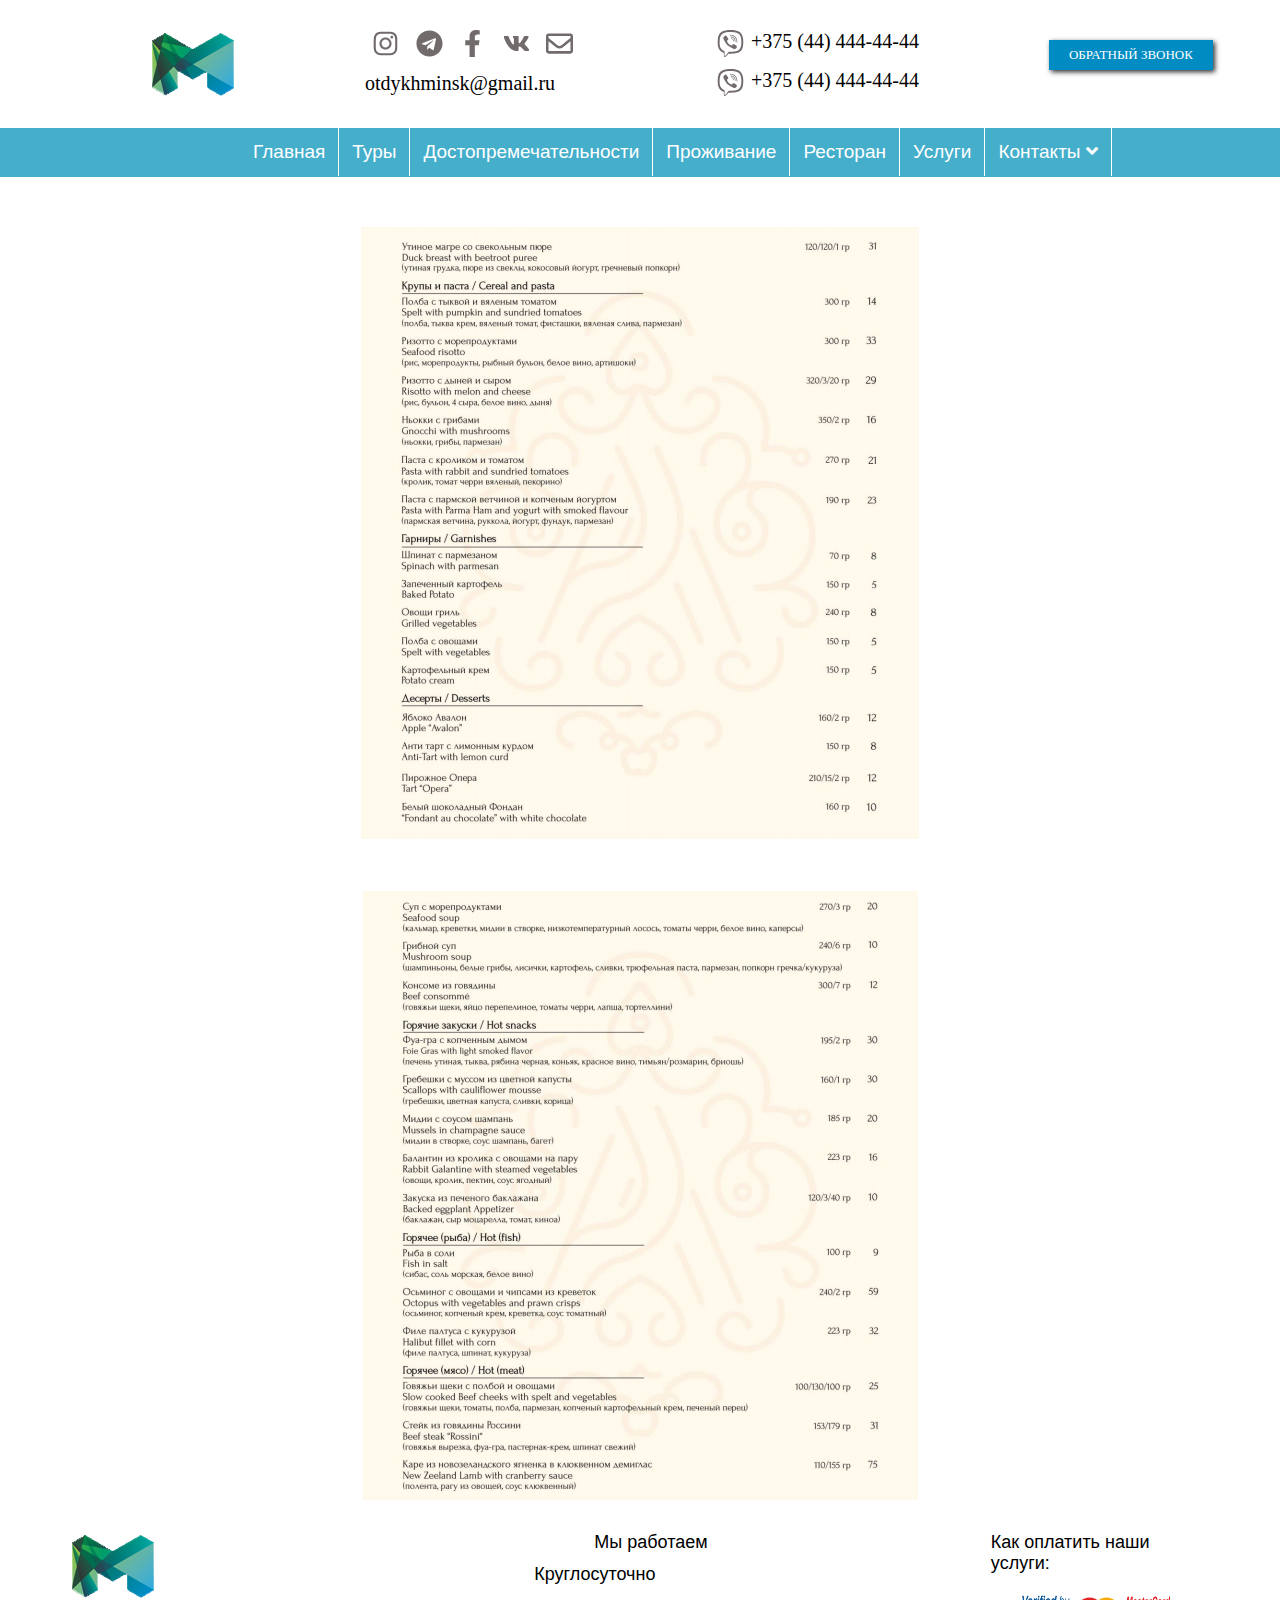
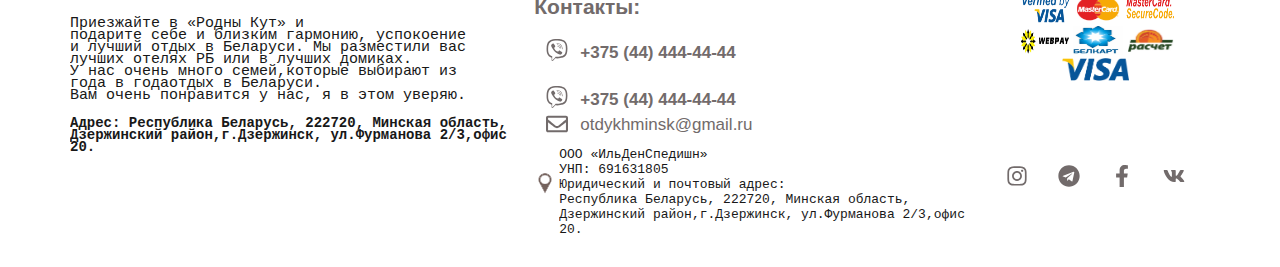
<file: menu.html>
<!DOCTYPE html>
<html lang="en">
<head>
    <meta charset="UTF-8">
    <meta name="viewport" content="width=device-width, initial-scale=1.0">
    <meta http-equiv="X-UA-Compatible" content="ie=edge">
    <link rel="stylesheet" href="main.css" type="text/css">
    <link rel="stylesheet" href="fontawesome/css/all.css" type="">
    <link rel="stylesheet" href="slick.css">
    <link rel="shortcut icon" href="img/login.PNG" type="image/x-icon">
<script src="https://ajax.googleapis.com/ajax/libs/jquery/2.1.4/jquery.min.js"></script>
<link rel="stylesheet" href="https://cdnjs.cloudflare.com/ajax/libs/animate.css/3.7.0/animate.min.css">
<script src="https://cdnjs.cloudflare.com/ajax/libs/wow/1.1.2/wow.min.js"></script>
<script>
    new WOW().init();
</script>
    <script src="script.js"></script>
    <script src="slick.js"></script>
    <title>Belarus</title>
</head>
<body>
        <svg xmlns="http://www.w3.org/2000/svg" class="svg">
            <symbol id="gmail"
             xmlns="http://www.w3.org/2000/svg" viewBox="0 0 512 512"
              class="svg-inline--fa fa-envelope fa-w-16 fa-2x">
              <path fill="currentColor"
               d="M464 64H48C21.49 64 0 85.49 0 112v288c0 26.51 21.49 48 48 48h416c26.51 0 48-21.49 48-48V112c0-26.51-21.49-48-48-48zm0 48v40.805c-22.422 18.259-58.168 46.651-134.587 106.49-16.841 13.247-50.201 45.072-73.413 44.701-23.208.375-56.579-31.459-73.413-44.701C106.18 199.465 70.425 171.067 48 152.805V112h416zM48 400V214.398c22.914 18.251 55.409 43.862 104.938 82.646 21.857 17.205 60.134 55.186 103.062 54.955 42.717.231 80.509-37.199 103.053-54.947 49.528-38.783 82.032-64.401 104.947-82.653V400H48z" class=""></path>
            </symbol>
            <symbol id="telegram"
             xmlns="http://www.w3.org/2000/svg" viewBox="0 0 496 512"
              class="svg-inline--fa fa-telegram fa-w-16 fa-2x">
              <path fill="currentColor"
               d="M248 8C111 8 0 119 0 256s111 248 248 248 248-111 248-248S385 8 248 8zm121.8 169.9l-40.7 191.8c-3 13.6-11.1 16.9-22.4 10.5l-62-45.7-29.9 28.8c-3.3 3.3-6.1 6.1-12.5 6.1l4.4-63.1 114.9-103.8c5-4.4-1.1-6.9-7.7-2.5l-142 89.4-61.2-19.1c-13.3-4.2-13.6-13.3 2.8-19.7l239.1-92.2c11.1-4 20.8 2.7 17.2 19.5z">
              </symbol>

            <symbol id="facebook" xmlns="http://www.w3.org/2000/svg" viewBox="0 0 320 512">
                <path fill="currentColor"
                    d="M279.14 288l14.22-92.66h-88.91v-60.13c0-25.35 12.42-50.06 52.24-50.06h40.42V6.26S260.43 0 225.36 0c-73.22 0-121.08 44.38-121.08 124.72v70.62H22.89V288h81.39v224h100.17V288z">
                </path>
            </symbol>
            <symbol id="vcontacte" xmlns="http://www.w3.org/2000/svg" viewBox="0 0 576 512">
                <path fill="currentColor"
                    d="M545 117.7c3.7-12.5 0-21.7-17.8-21.7h-58.9c-15 0-21.9 7.9-25.6 16.7 0 0-30 73.1-72.4 120.5-13.7 13.7-20 18.1-27.5 18.1-3.7 0-9.4-4.4-9.4-16.9V117.7c0-15-4.2-21.7-16.6-21.7h-92.6c-9.4 0-15 7-15 13.5 0 14.2 21.2 17.5 23.4 57.5v86.8c0 19-3.4 22.5-10.9 22.5-20 0-68.6-73.4-97.4-157.4-5.8-16.3-11.5-22.9-26.6-22.9H38.8c-16.8 0-20.2 7.9-20.2 16.7 0 15.6 20 93.1 93.1 195.5C160.4 378.1 229 416 291.4 416c37.5 0 42.1-8.4 42.1-22.9 0-66.8-3.4-73.1 15.4-73.1 8.7 0 23.7 4.4 58.7 38.1 40 40 46.6 57.9 69 57.9h58.9c16.8 0 25.3-8.4 20.4-25-11.2-34.9-86.9-106.7-90.3-111.5-8.7-11.2-6.2-16.2 0-26.2.1-.1 72-101.3 79.4-135.6z">
                </path>
            </symbol>
            <symbol id="instagram" viewBox="0 0 448 512">
                <path fill="currentColor"
                    d="M224.1 141c-63.6 0-114.9 51.3-114.9 114.9s51.3 114.9 114.9 114.9S339 319.5 339 255.9 287.7 141 224.1 141zm0 189.6c-41.1 0-74.7-33.5-74.7-74.7s33.5-74.7 74.7-74.7 74.7 33.5 74.7 74.7-33.6 74.7-74.7 74.7zm146.4-194.3c0 14.9-12 26.8-26.8 26.8-14.9 0-26.8-12-26.8-26.8s12-26.8 26.8-26.8 26.8 12 26.8 26.8zm76.1 27.2c-1.7-35.9-9.9-67.7-36.2-93.9-26.2-26.2-58-34.4-93.9-36.2-37-2.1-147.9-2.1-184.9 0-35.8 1.7-67.6 9.9-93.9 36.1s-34.4 58-36.2 93.9c-2.1 37-2.1 147.9 0 184.9 1.7 35.9 9.9 67.7 36.2 93.9s58 34.4 93.9 36.2c37 2.1 147.9 2.1 184.9 0 35.9-1.7 67.7-9.9 93.9-36.2 26.2-26.2 34.4-58 36.2-93.9 2.1-37 2.1-147.8 0-184.8zM398.8 388c-7.8 19.6-22.9 34.7-42.6 42.6-29.5 11.7-99.5 9-132.1 9s-102.7 2.6-132.1-9c-19.6-7.8-34.7-22.9-42.6-42.6-11.7-29.5-9-99.5-9-132.1s-2.6-102.7 9-132.1c7.8-19.6 22.9-34.7 42.6-42.6 29.5-11.7 99.5-9 132.1-9s102.7-2.6 132.1 9c19.6 7.8 34.7 22.9 42.6 42.6 11.7 29.5 9 99.5 9 132.1s2.7 102.7-9 132.1z">
                </path>
            </symbol>
            <symbol id="viber"  viewBox="0 0 512 512">
                <path fill="currentColor"
             d="M444 49.9C431.3 38.2 379.9.9 265.3.4c0 0-135.1-8.1-200.9 52.3C27.8 89.3 14.9 143 13.5 209.5c-1.4 66.5-3.1 191.1 117 224.9h.1l-.1 51.6s-.8 20.9 13 25.1c16.6 5.2 26.4-10.7 42.3-27.8 8.7-9.4 20.7-23.2 29.8-33.7 82.2 6.9 145.3-8.9 152.5-11.2 16.6-5.4 110.5-17.4 125.7-142 15.8-128.6-7.6-209.8-49.8-246.5zM457.9 287c-12.9 104-89 110.6-103 115.1-6 1.9-61.5 15.7-131.2 11.2 0 0-52 62.7-68.2 79-5.3 5.3-11.1 4.8-11-5.7 0-6.9.4-85.7.4-85.7-.1 0-.1 0 0 0-101.8-28.2-95.8-134.3-94.7-189.8 1.1-55.5 11.6-101 42.6-131.6 55.7-50.5 170.4-43 170.4-43 96.9.4 143.3 29.6 154.1 39.4 35.7 30.6 53.9 103.8 40.6 211.1zm-139-80.8c.4 8.6-12.5 9.2-12.9.6-1.1-22-11.4-32.7-32.6-33.9-8.6-.5-7.8-13.4.7-12.9 27.9 1.5 43.4 17.5 44.8 46.2zm20.3 11.3c1-42.4-25.5-75.6-75.8-79.3-8.5-.6-7.6-13.5.9-12.9 58 4.2 88.9 44.1 87.8 92.5-.1 8.6-13.1 8.2-12.9-.3zm47 13.4c.1 8.6-12.9 8.7-12.9.1-.6-81.5-54.9-125.9-120.8-126.4-8.5-.1-8.5-12.9 0-12.9 73.7.5 133 51.4 133.7 139.2zM374.9 329v.2c-10.8 19-31 40-51.8 33.3l-.2-.3c-21.1-5.9-70.8-31.5-102.2-56.5-16.2-12.8-31-27.9-42.4-42.4-10.3-12.9-20.7-28.2-30.8-46.6-21.3-38.5-26-55.7-26-55.7-6.7-20.8 14.2-41 33.3-51.8h.2c9.2-4.8 18-3.2 23.9 3.9 0 0 12.4 14.8 17.7 22.1 5 6.8 11.7 17.7 15.2 23.8 6.1 10.9 2.3 22-3.7 26.6l-12 9.6c-6.1 4.9-5.3 14-5.3 14s17.8 67.3 84.3 84.3c0 0 9.1.8 14-5.3l9.6-12c4.6-6 15.7-9.8 26.6-3.7 14.7 8.3 33.4 21.2 45.8 32.9 7 5.7 8.6 14.4 3.8 23.6z" >
            </path>
            </symbol>
            </svg>
    <header>
        <div class="header">

        </div>
<div class="header_img">
    <a href="#index.html">
        <img src="img/login.PNG" alt="Логотип">
    </a>
 
</div>

<div class="social_list">
    <div class="sociai_list_mail">      
        <div class="header_svg">
                <a href="#instagram">
                    <svg>
                        <use href="#instagram"></use>
                    </svg>
                </a>
                <a href="#telegram">
                        <svg>
                            <use href="#telegram"></use>
                        </svg>
                </a>
                <a href="#facebook">
                        <svg>
                             <use href="#facebook"></use>
                        </svg>
                 </a> 
                <a href="#vcontacte">
                         <svg>
                             <use href="#vcontacte"></use>
                        </svg>
                </a>
                <a href="#gmail">
                         <svg>
                            <use href="#gmail"></use>
                         </svg>
                </a>   

            </div>
    </div>
    <div class="social_list_item header_svg">           
            <span>
                    otdykhminsk@gmail.ru
            </span>       
    </div>
</div>
<div class="social_list header_svg">
    <div class="viber">
            <div class="sociai_list_tel sociai_list_mail">
                    <a href="#viber">
                            <svg>
                                <use href="#viber"></use>
                            </svg>
                        </a>
                       
            </div>
            <div>
                <a href="tel:+375333816329" class="telefon telefon_2></a>">
                    <span class="telefon_plus">+375 (44) 444-44-44</span>
                </a>
            </div>
    </div>
    <div class="viber ">
            <div class="sociai_list_tel sociai_list_mail">
                    <a href="#viber">
                            <svg>
                                <use href="#viber"></use>
                            </svg>
                        </a>
                       
            </div>
            <div>
                <a href="tel:+375333816329" class="telefon telefon_2">
                    <span class="telefon_plus">+375 (44) 444-44-44</span>
                </a>
            </div>
    </div>
    <div class="wrapper">
        
    </div>
</div>
<button onclick="show('block')" class="button">Обратный звонок</button>
<div id="modalForm"> 
    <div class="ee">
    <form action="">
        <h1 title="Форма регистрации на сайте">
            Связаться со мной
        </h1>
        <p class="form_tekst">
            Оставьте заявку заполнив ваши данные. <br>
            Я свяжусь с вами в течении 30 минут после отправки.
        </p>
        <div class="group">
            <input type="email" name="your-email"  aria-required="true" placeholder="E-mail">
        </div>
        <div class="group">
            <input type="email" name="your-email" value="" size="40" aria-required="true" aria-invalid="false" placeholder="E-mail">
        </div>
        <div class="group">
            <textarea name="your-message" cols="40" rows="10"  aria-required="true" aria-invalid="false" placeholder="Ваше сообщение" class="group_btn"></textarea>
        </div>
        <div id="filter" onclick="show('none')">
            <button  class="button_control">Отправить</button>
            <button class=" button_btn">×</button>
        </div>
    </form>
</div>
</div>

    </header>
    <section class="elemento_bnt">

        <div >
            <div class="elementor-menu">

            
            <ul class="elementor_ul">
                <li class="elementor_li"><a href="index.html">Главная</a> </li>
                <li class="elementor_li"><a href="#tour">Туры</a> </li>
                <li class="elementor_li"><a href="dostopremechatelnosti.html">Достопремечательности</a> </li>
                <li class="elementor_li"><a href="residence.html">Проживание</a> </li>
                <li class="elementor_li"><a href="restaurant.html">Ресторан</a> </li>
                <li class="elementor_li"><a href="yslygi.html">Услуги</a> </li>
                <li class="sb">Контакты 
                    <i class="fas fa-angle-down"></i>
                    <ul>
                        <li><a href="">Контакты</a></li>
                        <li><a href="">Контакты</a></li>
                    </ul>
                </li>
               
            </ul>
        </div>
            <div class="header__burger">
               <a href="#" class="burger_btn"><span></span></a> 
            </div> 
</div>
    </section>
    <section>
        <div class="menu_1">
<img src="img/menu_1.PNG" alt="menu">
        </div>
        <div class="menu_2">
<img src="img/menu_2.PNG" alt="menu">
        </div>
    </section>
    <footer class="footer">
        <div class="footer_wrap">
            <div class="footer_text">
                <img src="img/login.PNG" alt="">
                <p>
                    Приезжайте в «Родны Кут» и <br>
                    подарите себе и близким гармонию, успокоение<br>
                     и лучший отдых в Беларуси. Мы разместили вас<br>
                       лучших отелях РБ или в лучших домиках.<br>
                    У нас очень много семей,которые выбирают из<br>
                     года в годаотдых в Беларуси.<br>
                    Вам очень понравится у нас, я в этом уверяю.    <br>
                <p class="footer_text_big"> <strong>Адрес:</strong> Республика Беларусь, 222720, Минская область, <br> 
                    Дзержинский район,г.Дзержинск, ул.Фурманова 2/3,офис 20.</p>  
    
                </p>
            </div>
            <div class="footer_telefon">
                <span class="text_span text_span_center">Мы работаем</span> <br> <br>
                <span class="text_span">Круглосуточно</span> <br>
                <P class="footer_kontakt">Контакты:</P>
                <div class="footer_viber">
                    <div class="footer_viber_btn">
                        <a href="#viber">
                            <svg>
                             <use href="#viber"></use>
                        </svg>
                        </a>
                        <a href="tel:+375333816329" class="telefon telefon_2></a>">
                                <span class="telefon_plus">+375 (44) 444-44-44</span>
                            </a>
                    </div>
                   <div class="footer_viber_btn">
                    <a href="#viber">
                        <svg>
                         <use href="#viber"></use>
                    </svg>
                    </a>
                    <a href="tel:+375333816329" class="telefon telefon_2></a>">
                            <span class="telefon_plus">+375 (44) 444-44-44</span>
                        </a>
                   </div>
                   <div class="footer_gmail_btn">
                    <a href="#gmail">
                        <svg>
                           <use href="#gmail"></use>
                        </svg>
               </a>   
               <span>
                otdykhminsk@gmail.ru
        </span> 
                   </div>
                            
                </div>
                <div class="footer_mesto">   
         <div>
            <img src="img/mesto.PNG" alt="">
         </div>
                <div >
                    
                    <span class="footer_ilden">
                        ООО «ИльДенСпедишн» <br>
                              УНП: 691631805  <br>
                             Юридический и почтовый адрес: <br>
                    Республика Беларусь, 222720, Минская область, <br>
                    Дзержинский район,г.Дзержинск, ул.Фурманова 2/3,офис 20.
                    </span>
                </div>
                    
            </div>
        </div>
            <div class="footer_oplata">
                <span>Как оплатить наши услуги:</span>
                <div class="footer_oplata_karty">
                    <div class="oplata_karty">
                   <img src="img/visa.by.PNG" alt="">
                   <img src="img/master.PNG" alt="">
                   <img src="img/serure.PNG" alt="">
                    </div>
                    <div class="oplata_karty oplata_karty_btn">
                        <img src="img/webray.PNG" alt="">
                        <img src="img/belkart.PNG" alt="">
                        <img src="img/pashet.PNG" alt="">
                    </div>
                    <div class="oplata_karta oplata_visa">
                        <img src="img/visa.PNG" alt="">
                    </div>
                    <div class="oplata_button">
                    <a href="#"> <button class="wow fadeInUp" style="visibility: visible; animation-name: fadeInUp;" >Способ оплаты</button></a>
                </div>
                </div>
    
                <div class="oplata_img"> 
                    <a href="#instagram">
                        <svg>
                        <use href="#instagram"></use>
                    </svg>
                    </a> 
                    <a href="#telegram">
                         <svg>
                           <use href="#telegram"></use>
                        </svg>
                    </a>
                    <a href="#facebook">
                        <svg>
                            <use href="#facebook"></use>
                        </svg>
                    </a>
                    <a href="#vcontacte" class="oplata_vc">
                     <svg>
                      <use href="#vcontacte"></use>
                 </svg>
                 </a>      
                </div>
            </div>
        </div>
        <a id="button"></a>
        </footer>
    </body>
    </html>
</file>
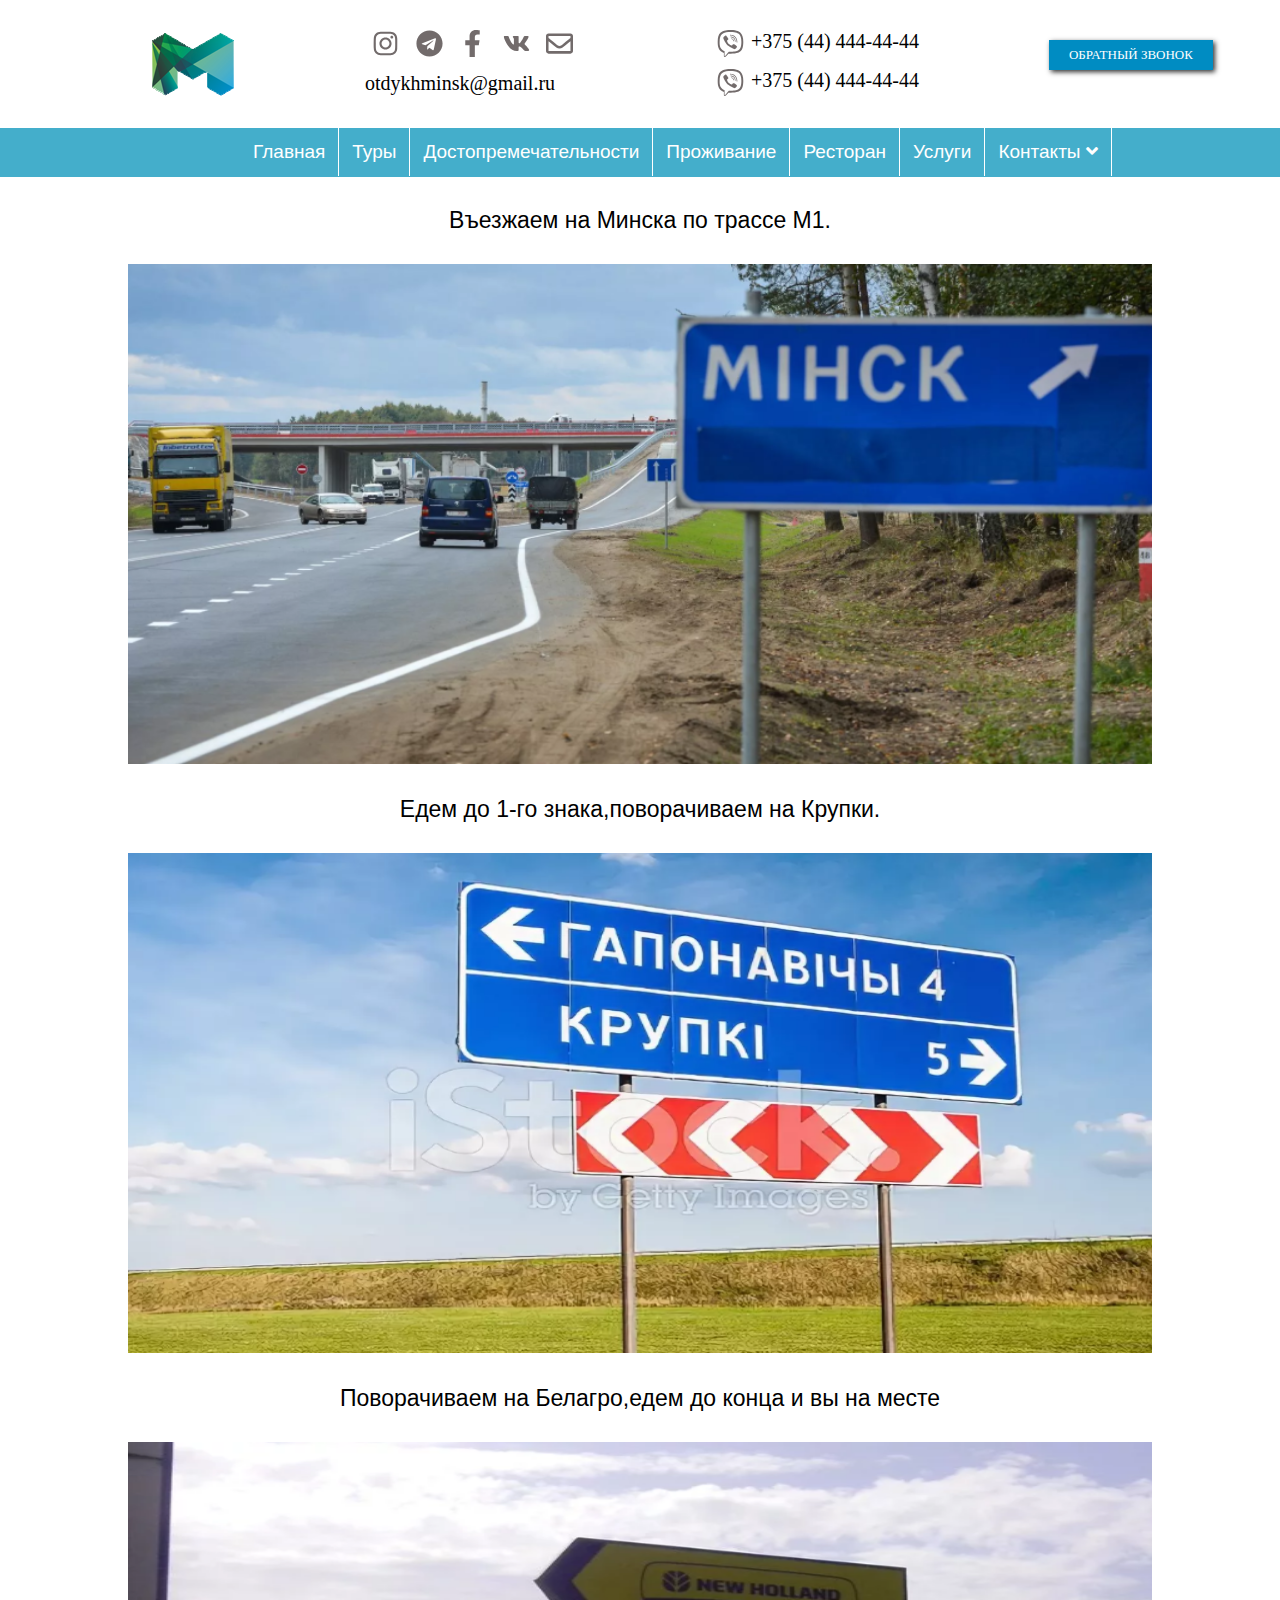
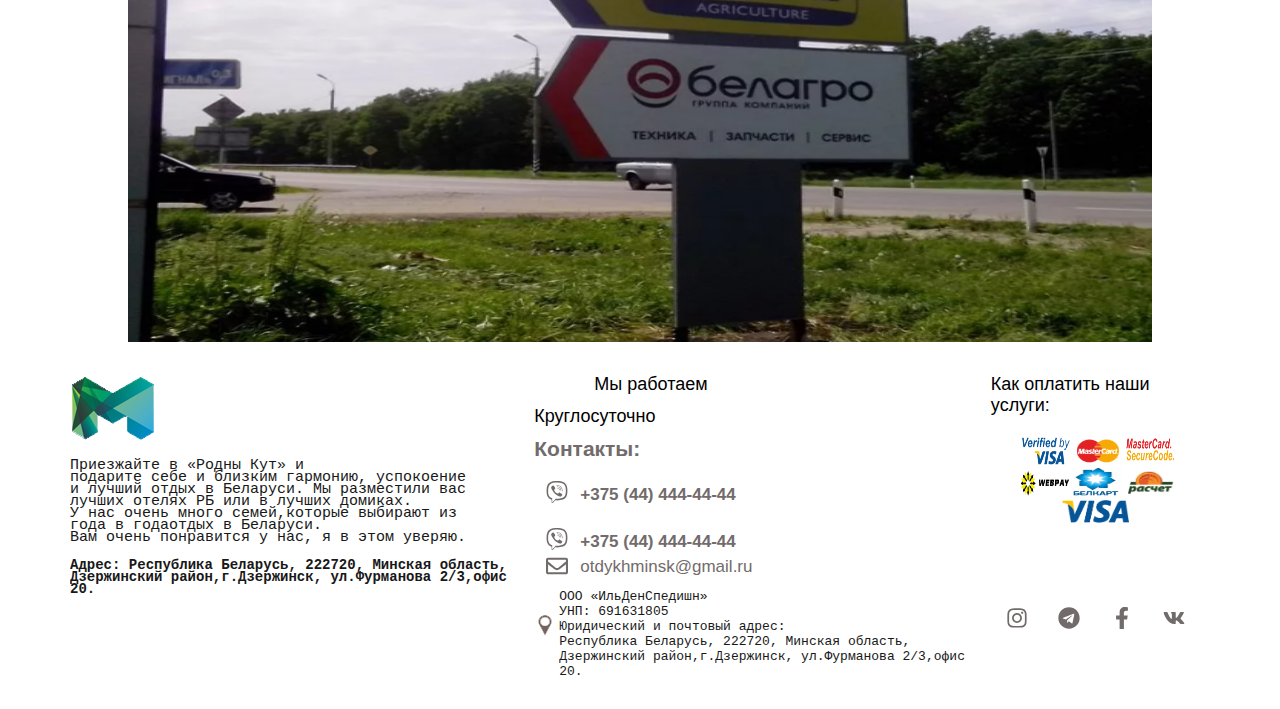
<file: minsk.html>
<!DOCTYPE html>
<html lang="en">
<head>
    <meta charset="UTF-8">
    <meta name="viewport" content="width=device-width, initial-scale=1.0">
    <meta http-equiv="X-UA-Compatible" content="ie=edge">
    <link rel="stylesheet" href="main.css" type="text/css">
    <link rel="stylesheet" href="fontawesome/css/all.css" type="">
    <link rel="stylesheet" href="slick.css">
    <link rel="shortcut icon" href="img/login.PNG" type="image/x-icon">
<script src="https://ajax.googleapis.com/ajax/libs/jquery/2.1.4/jquery.min.js"></script>
<link rel="stylesheet" href="https://cdnjs.cloudflare.com/ajax/libs/animate.css/3.7.0/animate.min.css">
<script src="https://cdnjs.cloudflare.com/ajax/libs/wow/1.1.2/wow.min.js"></script>
<script>
    new WOW().init();
</script>
    <script src="script.js"></script>
    <script src="slick.js"></script>
    <title>Belarus</title>
</head>
<body>
        <svg xmlns="http://www.w3.org/2000/svg" class="svg">
            <symbol id="gmail"
             xmlns="http://www.w3.org/2000/svg" viewBox="0 0 512 512"
              class="svg-inline--fa fa-envelope fa-w-16 fa-2x">
              <path fill="currentColor"
               d="M464 64H48C21.49 64 0 85.49 0 112v288c0 26.51 21.49 48 48 48h416c26.51 0 48-21.49 48-48V112c0-26.51-21.49-48-48-48zm0 48v40.805c-22.422 18.259-58.168 46.651-134.587 106.49-16.841 13.247-50.201 45.072-73.413 44.701-23.208.375-56.579-31.459-73.413-44.701C106.18 199.465 70.425 171.067 48 152.805V112h416zM48 400V214.398c22.914 18.251 55.409 43.862 104.938 82.646 21.857 17.205 60.134 55.186 103.062 54.955 42.717.231 80.509-37.199 103.053-54.947 49.528-38.783 82.032-64.401 104.947-82.653V400H48z" class=""></path>
            </symbol>
            <symbol id="telegram"
             xmlns="http://www.w3.org/2000/svg" viewBox="0 0 496 512"
              class="svg-inline--fa fa-telegram fa-w-16 fa-2x">
              <path fill="currentColor"
               d="M248 8C111 8 0 119 0 256s111 248 248 248 248-111 248-248S385 8 248 8zm121.8 169.9l-40.7 191.8c-3 13.6-11.1 16.9-22.4 10.5l-62-45.7-29.9 28.8c-3.3 3.3-6.1 6.1-12.5 6.1l4.4-63.1 114.9-103.8c5-4.4-1.1-6.9-7.7-2.5l-142 89.4-61.2-19.1c-13.3-4.2-13.6-13.3 2.8-19.7l239.1-92.2c11.1-4 20.8 2.7 17.2 19.5z">
              </symbol>

            <symbol id="facebook" xmlns="http://www.w3.org/2000/svg" viewBox="0 0 320 512">
                <path fill="currentColor"
                    d="M279.14 288l14.22-92.66h-88.91v-60.13c0-25.35 12.42-50.06 52.24-50.06h40.42V6.26S260.43 0 225.36 0c-73.22 0-121.08 44.38-121.08 124.72v70.62H22.89V288h81.39v224h100.17V288z">
                </path>
            </symbol>
            <symbol id="vcontacte" xmlns="http://www.w3.org/2000/svg" viewBox="0 0 576 512">
                <path fill="currentColor"
                    d="M545 117.7c3.7-12.5 0-21.7-17.8-21.7h-58.9c-15 0-21.9 7.9-25.6 16.7 0 0-30 73.1-72.4 120.5-13.7 13.7-20 18.1-27.5 18.1-3.7 0-9.4-4.4-9.4-16.9V117.7c0-15-4.2-21.7-16.6-21.7h-92.6c-9.4 0-15 7-15 13.5 0 14.2 21.2 17.5 23.4 57.5v86.8c0 19-3.4 22.5-10.9 22.5-20 0-68.6-73.4-97.4-157.4-5.8-16.3-11.5-22.9-26.6-22.9H38.8c-16.8 0-20.2 7.9-20.2 16.7 0 15.6 20 93.1 93.1 195.5C160.4 378.1 229 416 291.4 416c37.5 0 42.1-8.4 42.1-22.9 0-66.8-3.4-73.1 15.4-73.1 8.7 0 23.7 4.4 58.7 38.1 40 40 46.6 57.9 69 57.9h58.9c16.8 0 25.3-8.4 20.4-25-11.2-34.9-86.9-106.7-90.3-111.5-8.7-11.2-6.2-16.2 0-26.2.1-.1 72-101.3 79.4-135.6z">
                </path>
            </symbol>
            <symbol id="instagram" viewBox="0 0 448 512">
                <path fill="currentColor"
                    d="M224.1 141c-63.6 0-114.9 51.3-114.9 114.9s51.3 114.9 114.9 114.9S339 319.5 339 255.9 287.7 141 224.1 141zm0 189.6c-41.1 0-74.7-33.5-74.7-74.7s33.5-74.7 74.7-74.7 74.7 33.5 74.7 74.7-33.6 74.7-74.7 74.7zm146.4-194.3c0 14.9-12 26.8-26.8 26.8-14.9 0-26.8-12-26.8-26.8s12-26.8 26.8-26.8 26.8 12 26.8 26.8zm76.1 27.2c-1.7-35.9-9.9-67.7-36.2-93.9-26.2-26.2-58-34.4-93.9-36.2-37-2.1-147.9-2.1-184.9 0-35.8 1.7-67.6 9.9-93.9 36.1s-34.4 58-36.2 93.9c-2.1 37-2.1 147.9 0 184.9 1.7 35.9 9.9 67.7 36.2 93.9s58 34.4 93.9 36.2c37 2.1 147.9 2.1 184.9 0 35.9-1.7 67.7-9.9 93.9-36.2 26.2-26.2 34.4-58 36.2-93.9 2.1-37 2.1-147.8 0-184.8zM398.8 388c-7.8 19.6-22.9 34.7-42.6 42.6-29.5 11.7-99.5 9-132.1 9s-102.7 2.6-132.1-9c-19.6-7.8-34.7-22.9-42.6-42.6-11.7-29.5-9-99.5-9-132.1s-2.6-102.7 9-132.1c7.8-19.6 22.9-34.7 42.6-42.6 29.5-11.7 99.5-9 132.1-9s102.7-2.6 132.1 9c19.6 7.8 34.7 22.9 42.6 42.6 11.7 29.5 9 99.5 9 132.1s2.7 102.7-9 132.1z">
                </path>
            </symbol>
            <symbol id="viber"  viewBox="0 0 512 512">
                <path fill="currentColor"
             d="M444 49.9C431.3 38.2 379.9.9 265.3.4c0 0-135.1-8.1-200.9 52.3C27.8 89.3 14.9 143 13.5 209.5c-1.4 66.5-3.1 191.1 117 224.9h.1l-.1 51.6s-.8 20.9 13 25.1c16.6 5.2 26.4-10.7 42.3-27.8 8.7-9.4 20.7-23.2 29.8-33.7 82.2 6.9 145.3-8.9 152.5-11.2 16.6-5.4 110.5-17.4 125.7-142 15.8-128.6-7.6-209.8-49.8-246.5zM457.9 287c-12.9 104-89 110.6-103 115.1-6 1.9-61.5 15.7-131.2 11.2 0 0-52 62.7-68.2 79-5.3 5.3-11.1 4.8-11-5.7 0-6.9.4-85.7.4-85.7-.1 0-.1 0 0 0-101.8-28.2-95.8-134.3-94.7-189.8 1.1-55.5 11.6-101 42.6-131.6 55.7-50.5 170.4-43 170.4-43 96.9.4 143.3 29.6 154.1 39.4 35.7 30.6 53.9 103.8 40.6 211.1zm-139-80.8c.4 8.6-12.5 9.2-12.9.6-1.1-22-11.4-32.7-32.6-33.9-8.6-.5-7.8-13.4.7-12.9 27.9 1.5 43.4 17.5 44.8 46.2zm20.3 11.3c1-42.4-25.5-75.6-75.8-79.3-8.5-.6-7.6-13.5.9-12.9 58 4.2 88.9 44.1 87.8 92.5-.1 8.6-13.1 8.2-12.9-.3zm47 13.4c.1 8.6-12.9 8.7-12.9.1-.6-81.5-54.9-125.9-120.8-126.4-8.5-.1-8.5-12.9 0-12.9 73.7.5 133 51.4 133.7 139.2zM374.9 329v.2c-10.8 19-31 40-51.8 33.3l-.2-.3c-21.1-5.9-70.8-31.5-102.2-56.5-16.2-12.8-31-27.9-42.4-42.4-10.3-12.9-20.7-28.2-30.8-46.6-21.3-38.5-26-55.7-26-55.7-6.7-20.8 14.2-41 33.3-51.8h.2c9.2-4.8 18-3.2 23.9 3.9 0 0 12.4 14.8 17.7 22.1 5 6.8 11.7 17.7 15.2 23.8 6.1 10.9 2.3 22-3.7 26.6l-12 9.6c-6.1 4.9-5.3 14-5.3 14s17.8 67.3 84.3 84.3c0 0 9.1.8 14-5.3l9.6-12c4.6-6 15.7-9.8 26.6-3.7 14.7 8.3 33.4 21.2 45.8 32.9 7 5.7 8.6 14.4 3.8 23.6z" >
            </path>
            </symbol>
            </svg>
    <header>
        <div class="header">

        </div>
<div class="header_img">
    <a href="#index.html">
        <img src="img/login.PNG" alt="Логотип">
    </a>
 
</div>

<div class="social_list">
    <div class="sociai_list_mail">      
        <div class="header_svg">
                <a href="#instagram">
                    <svg>
                        <use href="#instagram"></use>
                    </svg>
                </a>
                <a href="#telegram">
                        <svg>
                            <use href="#telegram"></use>
                        </svg>
                </a>
                <a href="#facebook">
                        <svg>
                             <use href="#facebook"></use>
                        </svg>
                 </a> 
                <a href="#vcontacte">
                         <svg>
                             <use href="#vcontacte"></use>
                        </svg>
                </a>
                <a href="#gmail">
                         <svg>
                            <use href="#gmail"></use>
                         </svg>
                </a>   

            </div>
    </div>
    <div class="social_list_item header_svg">           
            <span>
                    otdykhminsk@gmail.ru
            </span>       
    </div>
</div>
<div class="social_list header_svg">
    <div class="viber">
            <div class="sociai_list_tel sociai_list_mail">
                    <a href="#viber">
                            <svg>
                                <use href="#viber"></use>
                            </svg>
                        </a>
                       
            </div>
            <div>
                <a href="tel:+375333816329" class="telefon telefon_2></a>">
                    <span class="telefon_plus">+375 (44) 444-44-44</span>
                </a>
            </div>
    </div>
    <div class="viber ">
            <div class="sociai_list_tel sociai_list_mail">
                    <a href="#viber">
                            <svg>
                                <use href="#viber"></use>
                            </svg>
                        </a>
                       
            </div>
            <div>
                <a href="tel:+375333816329" class="telefon telefon_2">
                    <span class="telefon_plus">+375 (44) 444-44-44</span>
                </a>
            </div>
    </div>
    <div class="wrapper">
        
    </div>
</div>
<button onclick="show('block')" class="button">Обратный звонок</button>
<div id="modalForm"> 
    <div class="ee">
    <form action="">
        <h1 title="Форма регистрации на сайте">
            Связаться со мной
        </h1>
        <p class="form_tekst">
            Оставьте заявку заполнив ваши данные. <br>
            Я свяжусь с вами в течении 30 минут после отправки.
        </p>
        <div class="group">
            <input type="email" name="your-email"  aria-required="true" placeholder="Имя">
        </div>
        <div class="group">
            <input type="email" name="your-email" value="" size="40" aria-required="true" aria-invalid="false" placeholder="E-mail">
        </div>
        <div class="group">
            <textarea name="your-message" cols="40" rows="10"  aria-required="true" aria-invalid="false" placeholder="Ваше сообщение" class="group_btn"></textarea>
        </div>
        <div id="filter" onclick="show('none')">
            <button  class="button_control">Отправить</button>
            <button class=" button_btn">×</button>
        </div>
    </form>
</div>
</div>

    </header>
    <section class="elemento_bnt">

        <div >
            <div class="elementor-menu">

            
            <ul class="elementor_ul">
                <li class="elementor_li"><a href="index.html">Главная</a> </li>
                <li class="elementor_li"><a href="index.html#tour">Туры</a> </li>
                <li class="elementor_li"><a href="dostopremechatelnosti.html">Достопремечательности</a> </li>
                <li class="elementor_li"><a href="residence.html">Проживание</a> </li>
                <li class="elementor_li"><a href="restaurant.html">Ресторан</a> </li>
                <li class="elementor_li"><a href="yslygi.html">Услуги</a> </li>
                <li class="sb">Контакты 
                    <i class="fas fa-angle-down"></i>
                    <ul>
                        <li><a href="minsk.html">Добраться из Беларуси</a></li>
                        <li><a href="mockow.html">Добраться из России </a></li>
                    </ul>
                </li>
               
            </ul>
        </div>
            <div class="header__burger">
               <a href="#" class="burger_btn"><span></span></a> 
            </div> 
</div>
    </section>
    <section>
        <div class="minsk">
            <div class="minsk_span">
                <span>
                    Въезжаем на Минска по трассе М1.
                </span>
            </div>
            
            <div class="minsk_text">     
                <img src="img2/minsk.PNG" alt="foto">
            </div>
        </div>
        <div class="minsk">
            <div class="minsk_span">
                <span>
                   Едем до 1-го знака,поворачиваем на Крупки.
                </span>
            </div>
            
            <div class="minsk_text">     
                <img src="img2/minsk_4.PNG" alt="foto">
            </div>
        </div>
        <div class="minsk">
            <div class="minsk_span">
                <span>
                   Поворачиваем на Белагро,едем до конца и вы на месте
                </span>
            </div>
            
            <div class="minsk_text">     
                <img src="img2/minsk_5.PNG" alt="foto">
            </div>
        </div>
    </section>
    <footer class="footer">
        <div class="footer_wrap">
            <div class="footer_text">
                <img src="img/login.PNG" alt="">
                <p>
                    Приезжайте в «Родны Кут» и <br>
                    подарите себе и близким гармонию, успокоение<br>
                     и лучший отдых в Беларуси. Мы разместили вас<br>
                       лучших отелях РБ или в лучших домиках.<br>
                    У нас очень много семей,которые выбирают из<br>
                     года в годаотдых в Беларуси.<br>
                    Вам очень понравится у нас, я в этом уверяю.    <br>
                <p class="footer_text_big"> <strong>Адрес:</strong> Республика Беларусь, 222720, Минская область, <br> 
                    Дзержинский район,г.Дзержинск, ул.Фурманова 2/3,офис 20.</p>  
    
                </p>
            </div>
            <div class="footer_telefon">
                <span class="text_span text_span_center">Мы работаем</span> <br> <br>
                <span class="text_span">Круглосуточно</span> <br>
                <P class="footer_kontakt">Контакты:</P>
                <div class="footer_viber">
                    <div class="footer_viber_btn">
                        <a href="#viber">
                            <svg>
                             <use href="#viber"></use>
                        </svg>
                        </a>
                        <a href="tel:+375333816329" class="telefon telefon_2></a>">
                                <span class="telefon_plus">+375 (44) 444-44-44</span>
                            </a>
                    </div>
                   <div class="footer_viber_btn">
                    <a href="#viber">
                        <svg>
                         <use href="#viber"></use>
                    </svg>
                    </a>
                    <a href="tel:+375333816329" class="telefon telefon_2></a>">
                            <span class="telefon_plus">+375 (44) 444-44-44</span>
                        </a>
                   </div>
                   <div class="footer_gmail_btn">
                    <a href="#gmail">
                        <svg>
                           <use href="#gmail"></use>
                        </svg>
               </a>   
               <span>
                otdykhminsk@gmail.ru
        </span> 
                   </div>
                            
                </div>
                <div class="footer_mesto">   
         <div>
            <img src="img/mesto.PNG" alt="">
         </div>
                <div >
                    
                    <span class="footer_ilden">
                        ООО «ИльДенСпедишн» <br>
                              УНП: 691631805  <br>
                             Юридический и почтовый адрес: <br>
                    Республика Беларусь, 222720, Минская область, <br>
                    Дзержинский район,г.Дзержинск, ул.Фурманова 2/3,офис 20.
                    </span>
                </div>
                    
            </div>
        </div>
            <div class="footer_oplata">
                <span>Как оплатить наши услуги:</span>
                <div class="footer_oplata_karty">
                    <div class="oplata_karty">
                   <img src="img/visa.by.PNG" alt="">
                   <img src="img/master.PNG" alt="">
                   <img src="img/serure.PNG" alt="">
                    </div>
                    <div class="oplata_karty oplata_karty_btn">
                        <img src="img/webray.PNG" alt="">
                        <img src="img/belkart.PNG" alt="">
                        <img src="img/pashet.PNG" alt="">
                    </div>
                    <div class="oplata_karta oplata_visa">
                        <img src="img/visa.PNG" alt="">
                    </div>
                    <div class="oplata_button">
 <a href="oplata.html"> <button class="wow fadeInUp" style="visibility: visible; animation-name: fadeInUp;" >Способ оплаты</button></a>
                </div>
                </div>
    
                <div class="oplata_img"> 
                    <a href="#instagram">
                        <svg>
                        <use href="#instagram"></use>
                    </svg>
                    </a> 
                    <a href="#telegram">
                         <svg>
                           <use href="#telegram"></use>
                        </svg>
                    </a>
                    <a href="#facebook">
                        <svg>
                            <use href="#facebook"></use>
                        </svg>
                    </a>
                    <a href="#vcontacte" class="oplata_vc">
                     <svg>
                      <use href="#vcontacte"></use>
                 </svg>
                 </a>      
                </div>
            </div>
        </div>
        <a id="button"></a>
        </footer>
    </body>
    </html>
</file>
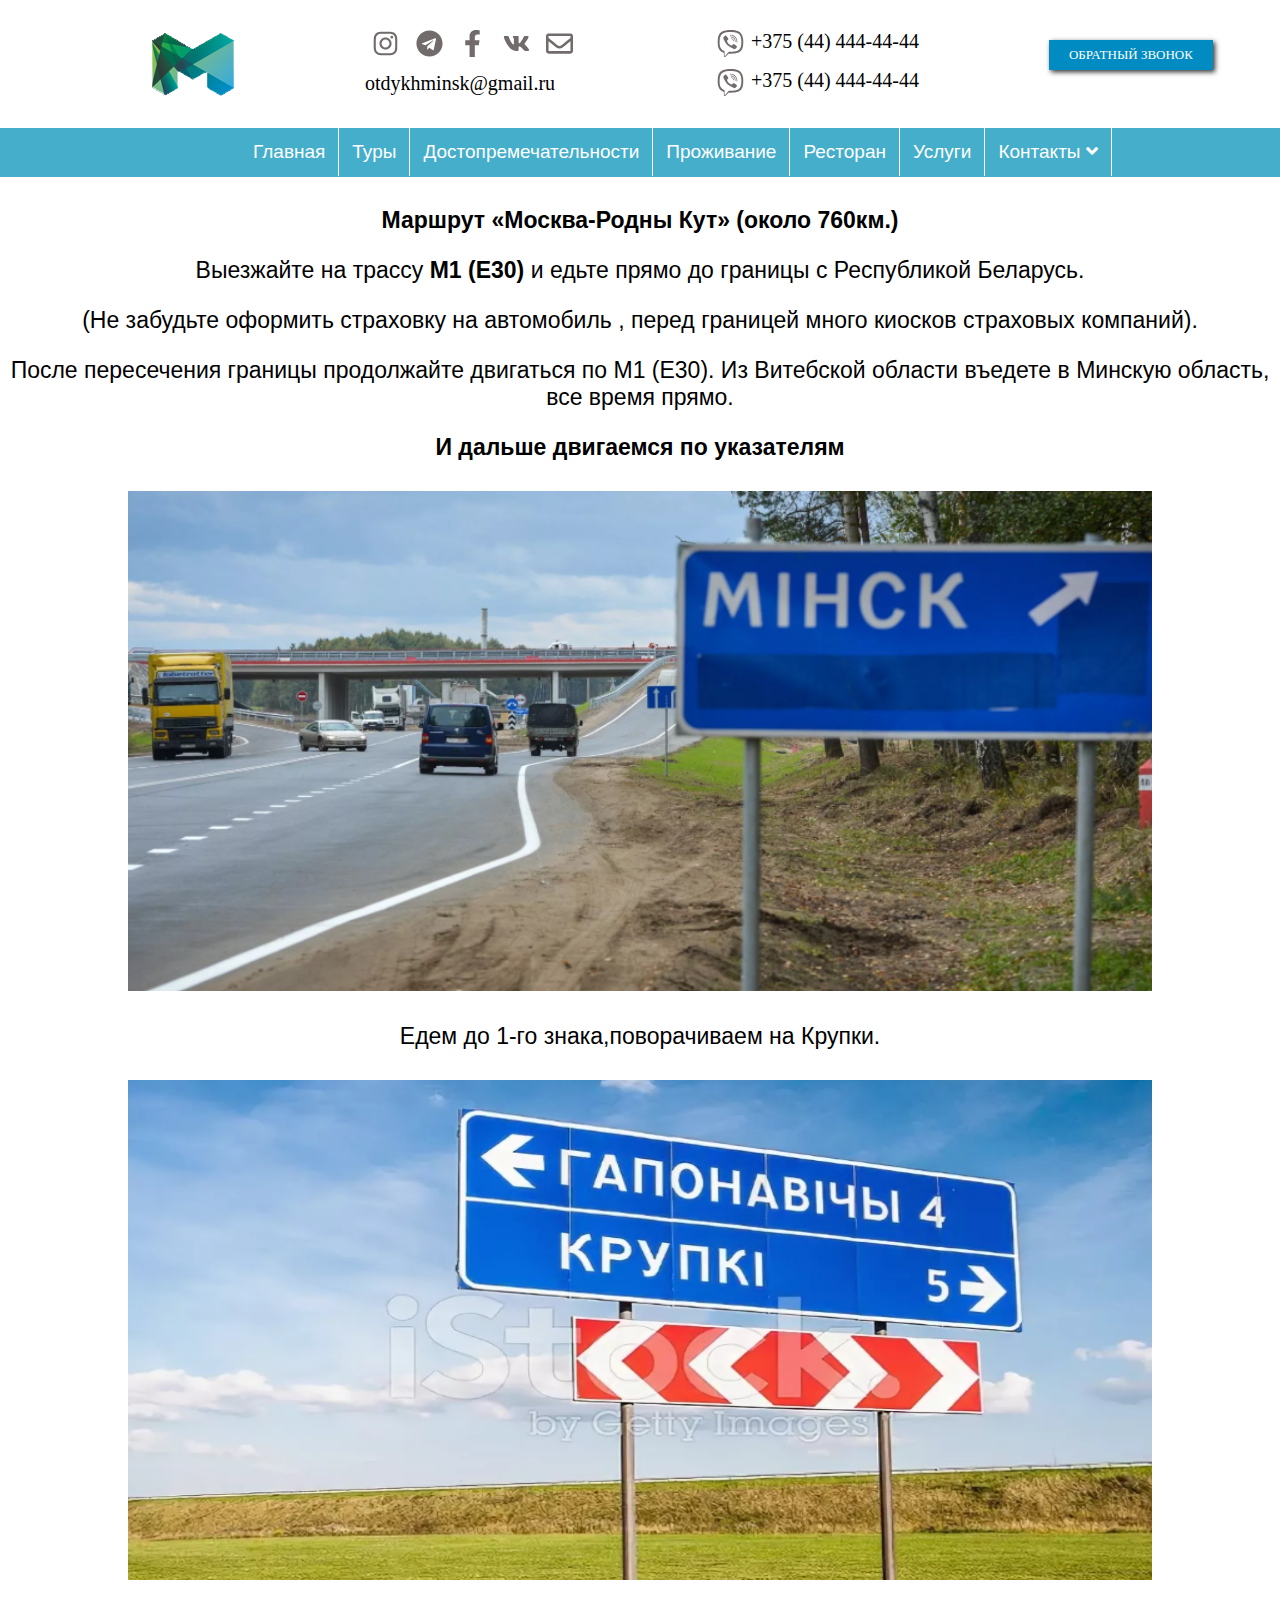
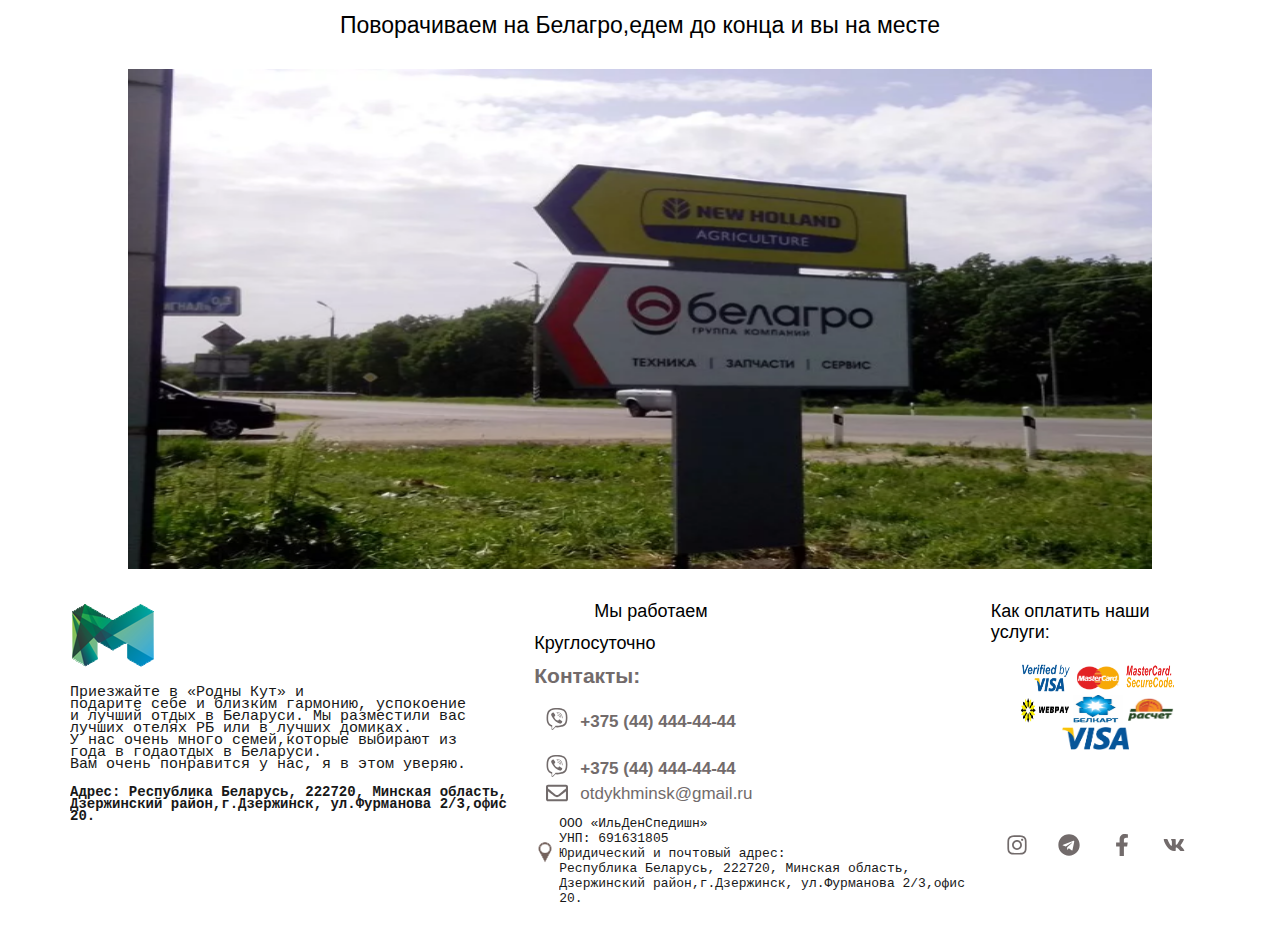
<file: mockow.html>
<!DOCTYPE html>
<html lang="en">
<head>
    <meta charset="UTF-8">
    <meta name="viewport" content="width=device-width, initial-scale=1.0">
    <meta http-equiv="X-UA-Compatible" content="ie=edge">
    <link rel="stylesheet" href="main.css" type="text/css">
    <link rel="stylesheet" href="fontawesome/css/all.css" type="">
    <link rel="stylesheet" href="slick.css">
    <link rel="shortcut icon" href="img/login.PNG" type="image/x-icon">
<script src="https://ajax.googleapis.com/ajax/libs/jquery/2.1.4/jquery.min.js"></script>
<link rel="stylesheet" href="https://cdnjs.cloudflare.com/ajax/libs/animate.css/3.7.0/animate.min.css">
<script src="https://cdnjs.cloudflare.com/ajax/libs/wow/1.1.2/wow.min.js"></script>
<script>
    new WOW().init();
</script>
    <script src="script.js"></script>
    <script src="slick.js"></script>
    <title>Belarus</title>
</head>
<body>
        <svg xmlns="http://www.w3.org/2000/svg" class="svg">
            <symbol id="gmail"
             xmlns="http://www.w3.org/2000/svg" viewBox="0 0 512 512"
              class="svg-inline--fa fa-envelope fa-w-16 fa-2x">
              <path fill="currentColor"
               d="M464 64H48C21.49 64 0 85.49 0 112v288c0 26.51 21.49 48 48 48h416c26.51 0 48-21.49 48-48V112c0-26.51-21.49-48-48-48zm0 48v40.805c-22.422 18.259-58.168 46.651-134.587 106.49-16.841 13.247-50.201 45.072-73.413 44.701-23.208.375-56.579-31.459-73.413-44.701C106.18 199.465 70.425 171.067 48 152.805V112h416zM48 400V214.398c22.914 18.251 55.409 43.862 104.938 82.646 21.857 17.205 60.134 55.186 103.062 54.955 42.717.231 80.509-37.199 103.053-54.947 49.528-38.783 82.032-64.401 104.947-82.653V400H48z" class=""></path>
            </symbol>
            <symbol id="telegram"
             xmlns="http://www.w3.org/2000/svg" viewBox="0 0 496 512"
              class="svg-inline--fa fa-telegram fa-w-16 fa-2x">
              <path fill="currentColor"
               d="M248 8C111 8 0 119 0 256s111 248 248 248 248-111 248-248S385 8 248 8zm121.8 169.9l-40.7 191.8c-3 13.6-11.1 16.9-22.4 10.5l-62-45.7-29.9 28.8c-3.3 3.3-6.1 6.1-12.5 6.1l4.4-63.1 114.9-103.8c5-4.4-1.1-6.9-7.7-2.5l-142 89.4-61.2-19.1c-13.3-4.2-13.6-13.3 2.8-19.7l239.1-92.2c11.1-4 20.8 2.7 17.2 19.5z">
              </symbol>

            <symbol id="facebook" xmlns="http://www.w3.org/2000/svg" viewBox="0 0 320 512">
                <path fill="currentColor"
                    d="M279.14 288l14.22-92.66h-88.91v-60.13c0-25.35 12.42-50.06 52.24-50.06h40.42V6.26S260.43 0 225.36 0c-73.22 0-121.08 44.38-121.08 124.72v70.62H22.89V288h81.39v224h100.17V288z">
                </path>
            </symbol>
            <symbol id="vcontacte" xmlns="http://www.w3.org/2000/svg" viewBox="0 0 576 512">
                <path fill="currentColor"
                    d="M545 117.7c3.7-12.5 0-21.7-17.8-21.7h-58.9c-15 0-21.9 7.9-25.6 16.7 0 0-30 73.1-72.4 120.5-13.7 13.7-20 18.1-27.5 18.1-3.7 0-9.4-4.4-9.4-16.9V117.7c0-15-4.2-21.7-16.6-21.7h-92.6c-9.4 0-15 7-15 13.5 0 14.2 21.2 17.5 23.4 57.5v86.8c0 19-3.4 22.5-10.9 22.5-20 0-68.6-73.4-97.4-157.4-5.8-16.3-11.5-22.9-26.6-22.9H38.8c-16.8 0-20.2 7.9-20.2 16.7 0 15.6 20 93.1 93.1 195.5C160.4 378.1 229 416 291.4 416c37.5 0 42.1-8.4 42.1-22.9 0-66.8-3.4-73.1 15.4-73.1 8.7 0 23.7 4.4 58.7 38.1 40 40 46.6 57.9 69 57.9h58.9c16.8 0 25.3-8.4 20.4-25-11.2-34.9-86.9-106.7-90.3-111.5-8.7-11.2-6.2-16.2 0-26.2.1-.1 72-101.3 79.4-135.6z">
                </path>
            </symbol>
            <symbol id="instagram" viewBox="0 0 448 512">
                <path fill="currentColor"
                    d="M224.1 141c-63.6 0-114.9 51.3-114.9 114.9s51.3 114.9 114.9 114.9S339 319.5 339 255.9 287.7 141 224.1 141zm0 189.6c-41.1 0-74.7-33.5-74.7-74.7s33.5-74.7 74.7-74.7 74.7 33.5 74.7 74.7-33.6 74.7-74.7 74.7zm146.4-194.3c0 14.9-12 26.8-26.8 26.8-14.9 0-26.8-12-26.8-26.8s12-26.8 26.8-26.8 26.8 12 26.8 26.8zm76.1 27.2c-1.7-35.9-9.9-67.7-36.2-93.9-26.2-26.2-58-34.4-93.9-36.2-37-2.1-147.9-2.1-184.9 0-35.8 1.7-67.6 9.9-93.9 36.1s-34.4 58-36.2 93.9c-2.1 37-2.1 147.9 0 184.9 1.7 35.9 9.9 67.7 36.2 93.9s58 34.4 93.9 36.2c37 2.1 147.9 2.1 184.9 0 35.9-1.7 67.7-9.9 93.9-36.2 26.2-26.2 34.4-58 36.2-93.9 2.1-37 2.1-147.8 0-184.8zM398.8 388c-7.8 19.6-22.9 34.7-42.6 42.6-29.5 11.7-99.5 9-132.1 9s-102.7 2.6-132.1-9c-19.6-7.8-34.7-22.9-42.6-42.6-11.7-29.5-9-99.5-9-132.1s-2.6-102.7 9-132.1c7.8-19.6 22.9-34.7 42.6-42.6 29.5-11.7 99.5-9 132.1-9s102.7-2.6 132.1 9c19.6 7.8 34.7 22.9 42.6 42.6 11.7 29.5 9 99.5 9 132.1s2.7 102.7-9 132.1z">
                </path>
            </symbol>
            <symbol id="viber"  viewBox="0 0 512 512">
                <path fill="currentColor"
             d="M444 49.9C431.3 38.2 379.9.9 265.3.4c0 0-135.1-8.1-200.9 52.3C27.8 89.3 14.9 143 13.5 209.5c-1.4 66.5-3.1 191.1 117 224.9h.1l-.1 51.6s-.8 20.9 13 25.1c16.6 5.2 26.4-10.7 42.3-27.8 8.7-9.4 20.7-23.2 29.8-33.7 82.2 6.9 145.3-8.9 152.5-11.2 16.6-5.4 110.5-17.4 125.7-142 15.8-128.6-7.6-209.8-49.8-246.5zM457.9 287c-12.9 104-89 110.6-103 115.1-6 1.9-61.5 15.7-131.2 11.2 0 0-52 62.7-68.2 79-5.3 5.3-11.1 4.8-11-5.7 0-6.9.4-85.7.4-85.7-.1 0-.1 0 0 0-101.8-28.2-95.8-134.3-94.7-189.8 1.1-55.5 11.6-101 42.6-131.6 55.7-50.5 170.4-43 170.4-43 96.9.4 143.3 29.6 154.1 39.4 35.7 30.6 53.9 103.8 40.6 211.1zm-139-80.8c.4 8.6-12.5 9.2-12.9.6-1.1-22-11.4-32.7-32.6-33.9-8.6-.5-7.8-13.4.7-12.9 27.9 1.5 43.4 17.5 44.8 46.2zm20.3 11.3c1-42.4-25.5-75.6-75.8-79.3-8.5-.6-7.6-13.5.9-12.9 58 4.2 88.9 44.1 87.8 92.5-.1 8.6-13.1 8.2-12.9-.3zm47 13.4c.1 8.6-12.9 8.7-12.9.1-.6-81.5-54.9-125.9-120.8-126.4-8.5-.1-8.5-12.9 0-12.9 73.7.5 133 51.4 133.7 139.2zM374.9 329v.2c-10.8 19-31 40-51.8 33.3l-.2-.3c-21.1-5.9-70.8-31.5-102.2-56.5-16.2-12.8-31-27.9-42.4-42.4-10.3-12.9-20.7-28.2-30.8-46.6-21.3-38.5-26-55.7-26-55.7-6.7-20.8 14.2-41 33.3-51.8h.2c9.2-4.8 18-3.2 23.9 3.9 0 0 12.4 14.8 17.7 22.1 5 6.8 11.7 17.7 15.2 23.8 6.1 10.9 2.3 22-3.7 26.6l-12 9.6c-6.1 4.9-5.3 14-5.3 14s17.8 67.3 84.3 84.3c0 0 9.1.8 14-5.3l9.6-12c4.6-6 15.7-9.8 26.6-3.7 14.7 8.3 33.4 21.2 45.8 32.9 7 5.7 8.6 14.4 3.8 23.6z" >
            </path>
            </symbol>
            </svg>
    <header>
        <div class="header">

        </div>
<div class="header_img">
    <a href="#index.html">
        <img src="img/login.PNG" alt="Логотип">
    </a>
 
</div>

<div class="social_list">
    <div class="sociai_list_mail">      
        <div class="header_svg">
                <a href="#instagram">
                    <svg>
                        <use href="#instagram"></use>
                    </svg>
                </a>
                <a href="#telegram">
                        <svg>
                            <use href="#telegram"></use>
                        </svg>
                </a>
                <a href="#facebook">
                        <svg>
                             <use href="#facebook"></use>
                        </svg>
                 </a> 
                <a href="#vcontacte">
                         <svg>
                             <use href="#vcontacte"></use>
                        </svg>
                </a>
                <a href="#gmail">
                         <svg>
                            <use href="#gmail"></use>
                         </svg>
                </a>   

            </div>
    </div>
    <div class="social_list_item header_svg">           
            <span>
                    otdykhminsk@gmail.ru
            </span>       
    </div>
</div>
<div class="social_list header_svg">
    <div class="viber">
            <div class="sociai_list_tel sociai_list_mail">
                    <a href="#viber">
                            <svg>
                                <use href="#viber"></use>
                            </svg>
                        </a>
                       
            </div>
            <div>
                <a href="tel:+375333816329" class="telefon telefon_2></a>">
                    <span class="telefon_plus">+375 (44) 444-44-44</span>
                </a>
            </div>
    </div>
    <div class="viber ">
            <div class="sociai_list_tel sociai_list_mail">
                    <a href="#viber">
                            <svg>
                                <use href="#viber"></use>
                            </svg>
                        </a>
                       
            </div>
            <div>
                <a href="tel:+375333816329" class="telefon telefon_2">
                    <span class="telefon_plus">+375 (44) 444-44-44</span>
                </a>
            </div>
    </div>
    <div class="wrapper">
        
    </div>
</div>
<button onclick="show('block')" class="button">Обратный звонок</button>
<div id="modalForm"> 
    <div class="ee">
    <form action="">
        <h1 title="Форма регистрации на сайте">
            Связаться со мной
        </h1>
        <p class="form_tekst">
            Оставьте заявку заполнив ваши данные. <br>
            Я свяжусь с вами в течении 30 минут после отправки.
        </p>
        <div class="group">
            <input type="email" name="your-email"  aria-required="true" placeholder="Имя">
        </div>
        <div class="group">
            <input type="email" name="your-email" value="" size="40" aria-required="true" aria-invalid="false" placeholder="E-mail">
        </div>
        <div class="group">
            <textarea name="your-message" cols="40" rows="10"  aria-required="true" aria-invalid="false" placeholder="Ваше сообщение" class="group_btn"></textarea>
        </div>
        <div id="filter" onclick="show('none')">
            <button  class="button_control">Отправить</button>
            <button class=" button_btn">×</button>
        </div>
    </form>
</div>
</div>

    </header>
    <section class="elemento_bnt">

        <div >
            <div class="elementor-menu">

            
            <ul class="elementor_ul">
                <li class="elementor_li"><a href="index.html">Главная</a> </li>
                <li class="elementor_li"><a href="index.html#tour">Туры</a> </li>
                <li class="elementor_li"><a href="dostopremechatelnosti.html">Достопремечательности</a> </li>
                <li class="elementor_li"><a href="residence.html">Проживание</a> </li>
                <li class="elementor_li"><a href="restaurant.html">Ресторан</a> </li>
                <li class="elementor_li"><a href="yslygi.html">Услуги</a> </li>
                <li class="sb">Контакты 
                    <i class="fas fa-angle-down"></i>
                    <ul>
                        <li><a href="minsk.html">Добраться из Беларуси</a></li>
                        <li><a href="mockow.html">Добраться из России </a></li>
                    </ul>
                </li>
               
            </ul>
        </div>
            <div class="header__burger">
               <a href="#" class="burger_btn"><span></span></a> 
            </div> 
</div>
    </section>
    <section>
        <div class="minsk">
            <div class="minsk_span">
               <p class="p1"><span class="s1"><strong>Маршрут
                    «Москва-Родны Кут» (около 760км.)
                </strong></span></p><p class="p1"><span class="s1">
                    Выезжайте на трассу <strong>М1 (Е30)</strong>
                     и едьте прямо до границы c Республикой Беларусь.
                    </span></p><p class="p1"><span class="s1">
                        (Не забудьте оформить страховку на автомобиль 
                        , перед границей много киосков страховых
                         компаний).</span></p>
        <p class="p1"><span class="s1">После пересечения границы продолжайте двигаться по М1 (Е30). Из Витебской области въедете в Минскую область, все время прямо.<br></span></p>
           <span> <strong>И дальше двигаемся по указателям</strong> </span>
    </div>
            
            <div class="minsk_text">     
                <img src="img2/minsk.PNG" alt="foto">
            </div>
        </div>
        <div class="minsk">
            <div class="minsk_span">
                <span>
                   Едем до 1-го знака,поворачиваем на Крупки.
                </span>
            </div>
            
            <div class="minsk_text">     
                <img src="img2/minsk_4.PNG" alt="foto">
            </div>
        </div>
        <div class="minsk">
            <div class="minsk_span">
                <span>
                   Поворачиваем на Белагро,едем до конца и вы на месте
                </span>
            </div>
            
            <div class="minsk_text">     
                <img src="img2/minsk_5.PNG" alt="foto">
            </div>
        </div>
    </section>
    <footer class="footer">
        <div class="footer_wrap">
            <div class="footer_text">
                <img src="img/login.PNG" alt="">
                <p>
                    Приезжайте в «Родны Кут» и <br>
                    подарите себе и близким гармонию, успокоение<br>
                     и лучший отдых в Беларуси. Мы разместили вас<br>
                       лучших отелях РБ или в лучших домиках.<br>
                    У нас очень много семей,которые выбирают из<br>
                     года в годаотдых в Беларуси.<br>
                    Вам очень понравится у нас, я в этом уверяю.    <br>
                <p class="footer_text_big"> <strong>Адрес:</strong> Республика Беларусь, 222720, Минская область, <br> 
                    Дзержинский район,г.Дзержинск, ул.Фурманова 2/3,офис 20.</p>  
    
                </p>
            </div>
            <div class="footer_telefon">
                <span class="text_span text_span_center">Мы работаем</span> <br> <br>
                <span class="text_span">Круглосуточно</span> <br>
                <P class="footer_kontakt">Контакты:</P>
                <div class="footer_viber">
                    <div class="footer_viber_btn">
                        <a href="#viber">
                            <svg>
                             <use href="#viber"></use>
                        </svg>
                        </a>
                        <a href="tel:+375333816329" class="telefon telefon_2></a>">
                                <span class="telefon_plus">+375 (44) 444-44-44</span>
                            </a>
                    </div>
                   <div class="footer_viber_btn">
                    <a href="#viber">
                        <svg>
                         <use href="#viber"></use>
                    </svg>
                    </a>
                    <a href="tel:+375333816329" class="telefon telefon_2></a>">
                            <span class="telefon_plus">+375 (44) 444-44-44</span>
                        </a>
                   </div>
                   <div class="footer_gmail_btn">
                    <a href="#gmail">
                        <svg>
                           <use href="#gmail"></use>
                        </svg>
               </a>   
               <span>
                otdykhminsk@gmail.ru
        </span> 
                   </div>
                            
                </div>
                <div class="footer_mesto">   
         <div>
            <img src="img/mesto.PNG" alt="">
         </div>
                <div >
                    
                    <span class="footer_ilden">
                        ООО «ИльДенСпедишн» <br>
                              УНП: 691631805  <br>
                             Юридический и почтовый адрес: <br>
                    Республика Беларусь, 222720, Минская область, <br>
                    Дзержинский район,г.Дзержинск, ул.Фурманова 2/3,офис 20.
                    </span>
                </div>
                    
            </div>
        </div>
            <div class="footer_oplata">
                <span>Как оплатить наши услуги:</span>
                <div class="footer_oplata_karty">
                    <div class="oplata_karty">
                   <img src="img/visa.by.PNG" alt="">
                   <img src="img/master.PNG" alt="">
                   <img src="img/serure.PNG" alt="">
                    </div>
                    <div class="oplata_karty oplata_karty_btn">
                        <img src="img/webray.PNG" alt="">
                        <img src="img/belkart.PNG" alt="">
                        <img src="img/pashet.PNG" alt="">
                    </div>
                    <div class="oplata_karta oplata_visa">
                        <img src="img/visa.PNG" alt="">
                    </div>
                    <div class="oplata_button">
 <a href="oplata.html"> <button class="wow fadeInUp" style="visibility: visible; animation-name: fadeInUp;" >Способ оплаты</button></a>
                </div>
                </div>
    
                <div class="oplata_img"> 
                    <a href="#instagram">
                        <svg>
                        <use href="#instagram"></use>
                    </svg>
                    </a> 
                    <a href="#telegram">
                         <svg>
                           <use href="#telegram"></use>
                        </svg>
                    </a>
                    <a href="#facebook">
                        <svg>
                            <use href="#facebook"></use>
                        </svg>
                    </a>
                    <a href="#vcontacte" class="oplata_vc">
                     <svg>
                      <use href="#vcontacte"></use>
                 </svg>
                 </a>      
                </div>
            </div>
        </div>
        <a id="button"></a>
        </footer>
    </body>
    </html>
</file>
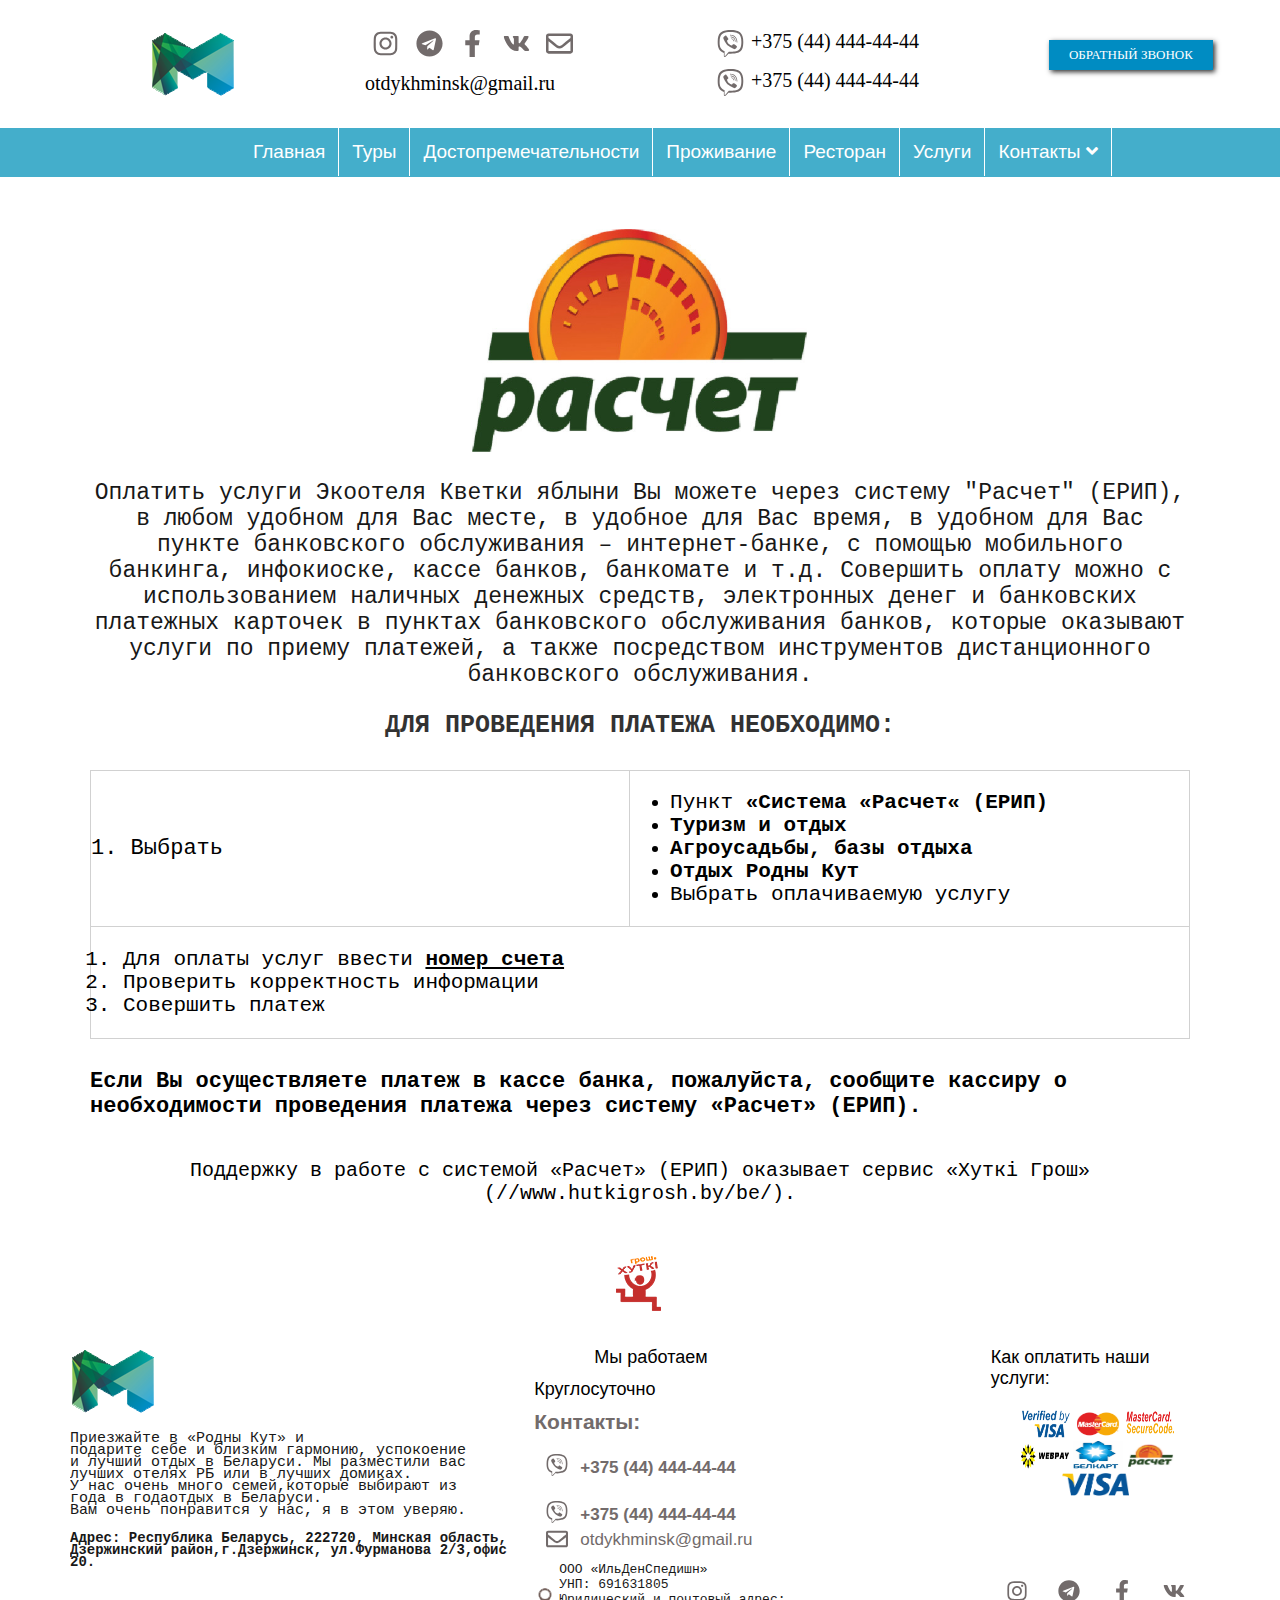
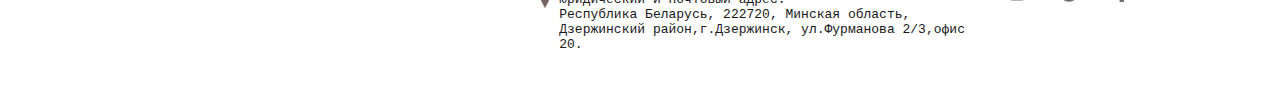
<file: oplata.html>
<!DOCTYPE html>
<html lang="en">
<head>
    <meta charset="UTF-8">
    <meta name="viewport" content="width=device-width, initial-scale=1.0">
    <meta http-equiv="X-UA-Compatible" content="ie=edge">
    <link rel="stylesheet" href="main.css" type="text/css">
    <link rel="stylesheet" href="fontawesome/css/all.css" type="">
    <link rel="stylesheet" href="slick.css">
    <link rel="shortcut icon" href="img/login.PNG" type="image/x-icon">
<script src="https://ajax.googleapis.com/ajax/libs/jquery/2.1.4/jquery.min.js"></script>
<link rel="stylesheet" href="https://cdnjs.cloudflare.com/ajax/libs/animate.css/3.7.0/animate.min.css">
<script src="https://cdnjs.cloudflare.com/ajax/libs/wow/1.1.2/wow.min.js"></script>
<script>
    new WOW().init();
</script>
    <script src="script.js"></script>
    <script src="slick.js"></script>
    <title>Belarus</title>
</head>
<body>
        <svg xmlns="http://www.w3.org/2000/svg" class="svg">
            <symbol id="gmail"
             xmlns="http://www.w3.org/2000/svg" viewBox="0 0 512 512"
              class="svg-inline--fa fa-envelope fa-w-16 fa-2x">
              <path fill="currentColor"
               d="M464 64H48C21.49 64 0 85.49 0 112v288c0 26.51 21.49 48 48 48h416c26.51 0 48-21.49 48-48V112c0-26.51-21.49-48-48-48zm0 48v40.805c-22.422 18.259-58.168 46.651-134.587 106.49-16.841 13.247-50.201 45.072-73.413 44.701-23.208.375-56.579-31.459-73.413-44.701C106.18 199.465 70.425 171.067 48 152.805V112h416zM48 400V214.398c22.914 18.251 55.409 43.862 104.938 82.646 21.857 17.205 60.134 55.186 103.062 54.955 42.717.231 80.509-37.199 103.053-54.947 49.528-38.783 82.032-64.401 104.947-82.653V400H48z" class=""></path>
            </symbol>
            <symbol id="telegram"
             xmlns="http://www.w3.org/2000/svg" viewBox="0 0 496 512"
              class="svg-inline--fa fa-telegram fa-w-16 fa-2x">
              <path fill="currentColor"
               d="M248 8C111 8 0 119 0 256s111 248 248 248 248-111 248-248S385 8 248 8zm121.8 169.9l-40.7 191.8c-3 13.6-11.1 16.9-22.4 10.5l-62-45.7-29.9 28.8c-3.3 3.3-6.1 6.1-12.5 6.1l4.4-63.1 114.9-103.8c5-4.4-1.1-6.9-7.7-2.5l-142 89.4-61.2-19.1c-13.3-4.2-13.6-13.3 2.8-19.7l239.1-92.2c11.1-4 20.8 2.7 17.2 19.5z">
              </symbol>

            <symbol id="facebook" xmlns="http://www.w3.org/2000/svg" viewBox="0 0 320 512">
                <path fill="currentColor"
                    d="M279.14 288l14.22-92.66h-88.91v-60.13c0-25.35 12.42-50.06 52.24-50.06h40.42V6.26S260.43 0 225.36 0c-73.22 0-121.08 44.38-121.08 124.72v70.62H22.89V288h81.39v224h100.17V288z">
                </path>
            </symbol>
            <symbol id="vcontacte" xmlns="http://www.w3.org/2000/svg" viewBox="0 0 576 512">
                <path fill="currentColor"
                    d="M545 117.7c3.7-12.5 0-21.7-17.8-21.7h-58.9c-15 0-21.9 7.9-25.6 16.7 0 0-30 73.1-72.4 120.5-13.7 13.7-20 18.1-27.5 18.1-3.7 0-9.4-4.4-9.4-16.9V117.7c0-15-4.2-21.7-16.6-21.7h-92.6c-9.4 0-15 7-15 13.5 0 14.2 21.2 17.5 23.4 57.5v86.8c0 19-3.4 22.5-10.9 22.5-20 0-68.6-73.4-97.4-157.4-5.8-16.3-11.5-22.9-26.6-22.9H38.8c-16.8 0-20.2 7.9-20.2 16.7 0 15.6 20 93.1 93.1 195.5C160.4 378.1 229 416 291.4 416c37.5 0 42.1-8.4 42.1-22.9 0-66.8-3.4-73.1 15.4-73.1 8.7 0 23.7 4.4 58.7 38.1 40 40 46.6 57.9 69 57.9h58.9c16.8 0 25.3-8.4 20.4-25-11.2-34.9-86.9-106.7-90.3-111.5-8.7-11.2-6.2-16.2 0-26.2.1-.1 72-101.3 79.4-135.6z">
                </path>
            </symbol>
            <symbol id="instagram" viewBox="0 0 448 512">
                <path fill="currentColor"
                    d="M224.1 141c-63.6 0-114.9 51.3-114.9 114.9s51.3 114.9 114.9 114.9S339 319.5 339 255.9 287.7 141 224.1 141zm0 189.6c-41.1 0-74.7-33.5-74.7-74.7s33.5-74.7 74.7-74.7 74.7 33.5 74.7 74.7-33.6 74.7-74.7 74.7zm146.4-194.3c0 14.9-12 26.8-26.8 26.8-14.9 0-26.8-12-26.8-26.8s12-26.8 26.8-26.8 26.8 12 26.8 26.8zm76.1 27.2c-1.7-35.9-9.9-67.7-36.2-93.9-26.2-26.2-58-34.4-93.9-36.2-37-2.1-147.9-2.1-184.9 0-35.8 1.7-67.6 9.9-93.9 36.1s-34.4 58-36.2 93.9c-2.1 37-2.1 147.9 0 184.9 1.7 35.9 9.9 67.7 36.2 93.9s58 34.4 93.9 36.2c37 2.1 147.9 2.1 184.9 0 35.9-1.7 67.7-9.9 93.9-36.2 26.2-26.2 34.4-58 36.2-93.9 2.1-37 2.1-147.8 0-184.8zM398.8 388c-7.8 19.6-22.9 34.7-42.6 42.6-29.5 11.7-99.5 9-132.1 9s-102.7 2.6-132.1-9c-19.6-7.8-34.7-22.9-42.6-42.6-11.7-29.5-9-99.5-9-132.1s-2.6-102.7 9-132.1c7.8-19.6 22.9-34.7 42.6-42.6 29.5-11.7 99.5-9 132.1-9s102.7-2.6 132.1 9c19.6 7.8 34.7 22.9 42.6 42.6 11.7 29.5 9 99.5 9 132.1s2.7 102.7-9 132.1z">
                </path>
            </symbol>
            <symbol id="viber"  viewBox="0 0 512 512">
                <path fill="currentColor"
             d="M444 49.9C431.3 38.2 379.9.9 265.3.4c0 0-135.1-8.1-200.9 52.3C27.8 89.3 14.9 143 13.5 209.5c-1.4 66.5-3.1 191.1 117 224.9h.1l-.1 51.6s-.8 20.9 13 25.1c16.6 5.2 26.4-10.7 42.3-27.8 8.7-9.4 20.7-23.2 29.8-33.7 82.2 6.9 145.3-8.9 152.5-11.2 16.6-5.4 110.5-17.4 125.7-142 15.8-128.6-7.6-209.8-49.8-246.5zM457.9 287c-12.9 104-89 110.6-103 115.1-6 1.9-61.5 15.7-131.2 11.2 0 0-52 62.7-68.2 79-5.3 5.3-11.1 4.8-11-5.7 0-6.9.4-85.7.4-85.7-.1 0-.1 0 0 0-101.8-28.2-95.8-134.3-94.7-189.8 1.1-55.5 11.6-101 42.6-131.6 55.7-50.5 170.4-43 170.4-43 96.9.4 143.3 29.6 154.1 39.4 35.7 30.6 53.9 103.8 40.6 211.1zm-139-80.8c.4 8.6-12.5 9.2-12.9.6-1.1-22-11.4-32.7-32.6-33.9-8.6-.5-7.8-13.4.7-12.9 27.9 1.5 43.4 17.5 44.8 46.2zm20.3 11.3c1-42.4-25.5-75.6-75.8-79.3-8.5-.6-7.6-13.5.9-12.9 58 4.2 88.9 44.1 87.8 92.5-.1 8.6-13.1 8.2-12.9-.3zm47 13.4c.1 8.6-12.9 8.7-12.9.1-.6-81.5-54.9-125.9-120.8-126.4-8.5-.1-8.5-12.9 0-12.9 73.7.5 133 51.4 133.7 139.2zM374.9 329v.2c-10.8 19-31 40-51.8 33.3l-.2-.3c-21.1-5.9-70.8-31.5-102.2-56.5-16.2-12.8-31-27.9-42.4-42.4-10.3-12.9-20.7-28.2-30.8-46.6-21.3-38.5-26-55.7-26-55.7-6.7-20.8 14.2-41 33.3-51.8h.2c9.2-4.8 18-3.2 23.9 3.9 0 0 12.4 14.8 17.7 22.1 5 6.8 11.7 17.7 15.2 23.8 6.1 10.9 2.3 22-3.7 26.6l-12 9.6c-6.1 4.9-5.3 14-5.3 14s17.8 67.3 84.3 84.3c0 0 9.1.8 14-5.3l9.6-12c4.6-6 15.7-9.8 26.6-3.7 14.7 8.3 33.4 21.2 45.8 32.9 7 5.7 8.6 14.4 3.8 23.6z" >
            </path>
            </symbol>
            </svg>
    <header>
        <div class="header">

        </div>
<div class="header_img">
    <a href="#index.html">
        <img src="img/login.PNG" alt="Логотип">
    </a>
 
</div>

<div class="social_list">
    <div class="sociai_list_mail">      
        <div class="header_svg">
                <a href="#instagram">
                    <svg>
                        <use href="#instagram"></use>
                    </svg>
                </a>
                <a href="#telegram">
                        <svg>
                            <use href="#telegram"></use>
                        </svg>
                </a>
                <a href="#facebook">
                        <svg>
                             <use href="#facebook"></use>
                        </svg>
                 </a> 
                <a href="#vcontacte">
                         <svg>
                             <use href="#vcontacte"></use>
                        </svg>
                </a>
                <a href="#gmail">
                         <svg>
                            <use href="#gmail"></use>
                         </svg>
                </a>   

            </div>
    </div>
    <div class="social_list_item header_svg">           
            <span>
                    otdykhminsk@gmail.ru
            </span>       
    </div>
</div>
<div class="social_list header_svg">
    <div class="viber">
            <div class="sociai_list_tel sociai_list_mail">
                    <a href="#viber">
                            <svg>
                                <use href="#viber"></use>
                            </svg>
                        </a>                       
            </div>
            <div>
                <a href="tel:+375333816329" class="telefon telefon_2></a>">
                    <span class="telefon_plus">+375 (44) 444-44-44</span>
                </a>
            </div>
    </div>
    <div class="viber ">
            <div class="sociai_list_tel sociai_list_mail">
                    <a href="#viber">
                            <svg>
                                <use href="#viber"></use>
                            </svg>
                        </a>                      
            </div>
            <div>
                <a href="tel:+375333816329" class="telefon telefon_2">
                    <span class="telefon_plus">+375 (44) 444-44-44</span>
                </a>
            </div>
    </div>
    <div class="wrapper">
        
    </div>
</div>
<button onclick="show('block')" class="button">Обратный звонок</button>
<div id="modalForm"> 
    <div class="ee">
    <form action="">
        <h1 title="Форма регистрации на сайте">
            Связаться со мной
        </h1>
        <p class="form_tekst">
            Оставьте заявку заполнив ваши данные. <br>
            Я свяжусь с вами в течении 30 минут после отправки.
        </p>
        <div class="group">
            <input type="email" name="your-email"  aria-required="true" placeholder="E-mail">
        </div>
        <div class="group">
            <input type="email" name="your-email" value="" size="40" aria-required="true" aria-invalid="false" placeholder="E-mail">
        </div>
        <div class="group">
            <textarea name="your-message" cols="40" rows="10"  aria-required="true" aria-invalid="false" placeholder="Ваше сообщение" class="group_btn"></textarea>
        </div>
        <div id="filter" onclick="show('none')">
            <button  class="button_control">Отправить</button>
            <button class=" button_btn">×</button>
        </div>
    </form>
</div>
</div>
    </header>
    <section class="elemento_bnt">
        <div >
            <div class="elementor-menu">
            <ul class="elementor_ul">
                <li class="elementor_li"><a href="index.html">Главная</a> </li>
                <li class="elementor_li"><a href="index.html#tour">Туры</a> </li>
                <li class="elementor_li"><a href="dostopremechatelnosti.html">Достопремечательности</a> </li>
                <li class="elementor_li"><a href="residence.html">Проживание</a> </li>
                <li class="elementor_li"><a href="restaurant.html">Ресторан</a> </li>
                <li class="elementor_li"><a href="yslygi.html">Услуги</a> </li>
                <li class="sb">Контакты 
                    <i class="fas fa-angle-down"></i>
                    <ul>
                        <li><a href="">Добраться из Беларуси</a></li>
                        <li><a href="">Добраться из России </a></li>
                    </ul>
                </li>
               
            </ul>
        </div>
            <div class="header__burger">
               <a href="#" class="burger_btn"><span></span></a> 
            </div> 
</div>
    </section>
    <section class="oplata_karta">
<div class="container oplata">
    <img src="img/oplata.PNG" alt="oplata">
    <p>
     Оплатить услуги Экоотеля Кветки яблыни Вы можете через 
     систему "Расчет" (ЕРИП), в любом удобном для Вас месте, 
     в удобное для Вас время, в удобном для Вас пункте банковского 
     обслуживания – интернет-банке, с помощью мобильного банкинга, 
     инфокиоске, кассе банков, банкомате и т.д. Совершить оплату 
     можно с использованием наличных денежных средств, 
     электронных денег и банковских платежных карточек в 
     пунктах банковского обслуживания банков, которые 
     оказывают услуги по приему платежей, а также посредством 
     инструментов дистанционного банковского обслуживания.
    </p>
    <span>
        ДЛЯ ПРОВЕДЕНИЯ ПЛАТЕЖА НЕОБХОДИМО:    
    </span>
</div>
<div class=" container oplata_erip">
<div class="oplata_ol">
    <div class="oplata_li">
        <span>
            1. Выбрать
        </span>
        
        <ul>
            <li>Пункт <strong>«Система «Расчет« (ЕРИП)</strong> </li>
            <li> <strong>Туризм и отдых</strong> </li>
            <li> <strong>Агроусадьбы, базы отдыха</strong> </li>
            <li> <strong>Отдых Родны Кут</strong> </li>
            <li>Выбрать оплачиваемую услугу</li>
        </ul>
    </div>   
<ol>
    <li>Для оплаты услуг ввести <strong><u>номер счета</u></strong></li>
    <li>Проверить корректность информации</li>
    <li>Совершить платеж</li>
</ol>
</div>
<span class="text_erip">
    <strong>Если Вы осуществляете платеж в кассе банка, 
        пожалуйста, сообщите кассиру о необходимости 
        проведения платежа через систему «Расчет» (ЕРИП). </strong>
</span>
<p class="text_erip_p">
    Поддержку в работе с системой «Расчет» (ЕРИП)
     оказывает сервис «Хуткi Грош» (//www.hutkigrosh.by/be/).
</p>
</div>
<div class="money_erip">
    <img src="img/money.PNG" alt="money">
</div>
    </section>
    <footer class="footer">
        <div class="footer_wrap">
            <div class="footer_text">
                <img src="img/login.PNG" alt="">
                <p>
                    Приезжайте в «Родны Кут» и <br>
                    подарите себе и близким гармонию, успокоение<br>
                     и лучший отдых в Беларуси. Мы разместили вас<br>
                       лучших отелях РБ или в лучших домиках.<br>
                    У нас очень много семей,которые выбирают из<br>
                     года в годаотдых в Беларуси.<br>
                    Вам очень понравится у нас, я в этом уверяю.    <br>
                <p class="footer_text_big"> <strong>Адрес:</strong> Республика Беларусь, 222720, Минская область, <br> 
                    Дзержинский район,г.Дзержинск, ул.Фурманова 2/3,офис 20.</p>  
    
                </p>
            </div>
            <div class="footer_telefon">
                <span class="text_span text_span_center">Мы работаем</span> <br> <br>
                <span class="text_span">Круглосуточно</span> <br>
                <P class="footer_kontakt">Контакты:</P>
                <div class="footer_viber">
                    <div class="footer_viber_btn">
                        <a href="#viber">
                            <svg>
                             <use href="#viber"></use>
                        </svg>
                        </a>
                        <a href="tel:+375333816329" class="telefon telefon_2></a>">
                                <span class="telefon_plus">+375 (44) 444-44-44</span>
                            </a>
                    </div>
                   <div class="footer_viber_btn">
                    <a href="#viber">
                        <svg>
                         <use href="#viber"></use>
                    </svg>
                    </a>
                    <a href="tel:+375333816329" class="telefon telefon_2></a>">
                            <span class="telefon_plus">+375 (44) 444-44-44</span>
                        </a>
                   </div>
                   <div class="footer_gmail_btn">
                    <a href="#gmail">
                        <svg>
                           <use href="#gmail"></use>
                        </svg>
               </a>   
               <span>
                otdykhminsk@gmail.ru
        </span> 
                   </div>
                            
                </div>
                <div class="footer_mesto">   
         <div>
            <img src="img/mesto.PNG" alt="">
         </div>
                <div >
                    
                    <span class="footer_ilden">
                        ООО «ИльДенСпедишн» <br>
                              УНП: 691631805  <br>
                             Юридический и почтовый адрес: <br>
                    Республика Беларусь, 222720, Минская область, <br>
                    Дзержинский район,г.Дзержинск, ул.Фурманова 2/3,офис 20.
                    </span>
                </div>
                    
            </div>
        </div>
            <div class="footer_oplata">
                <span>Как оплатить наши услуги:</span>
                <div class="footer_oplata_karty">
                    <div class="oplata_karty">
                   <img src="img/visa.by.PNG" alt="">
                   <img src="img/master.PNG" alt="">
                   <img src="img/serure.PNG" alt="">
                    </div>
                    <div class="oplata_karty oplata_karty_btn">
                        <img src="img/webray.PNG" alt="">
                        <img src="img/belkart.PNG" alt="">
                        <img src="img/pashet.PNG" alt="">
                    </div>
                    <div class="oplata_karta oplata_visa">
                        <img src="img/visa.PNG" alt="">
                    </div>
                    <div class="oplata_button">
 <a href="oplata.html"> <button class="wow fadeInUp" style="visibility: visible; animation-name: fadeInUp;" >Способ оплаты</button></a>
                </div>
                </div>
    
                <div class="oplata_img"> 
                    <a href="#instagram">
                        <svg>
                        <use href="#instagram"></use>
                    </svg>
                    </a> 
                    <a href="#telegram">
                         <svg>
                           <use href="#telegram"></use>
                        </svg>
                    </a>
                    <a href="#facebook">
                        <svg>
                            <use href="#facebook"></use>
                        </svg>
                    </a>
                    <a href="#vcontacte" class="oplata_vc">
                     <svg>
                      <use href="#vcontacte"></use>
                 </svg>
                 </a>      
                </div>
            </div>
        </div>
        <a id="button"></a>
        </footer>
    </body>
    </html>
</file>
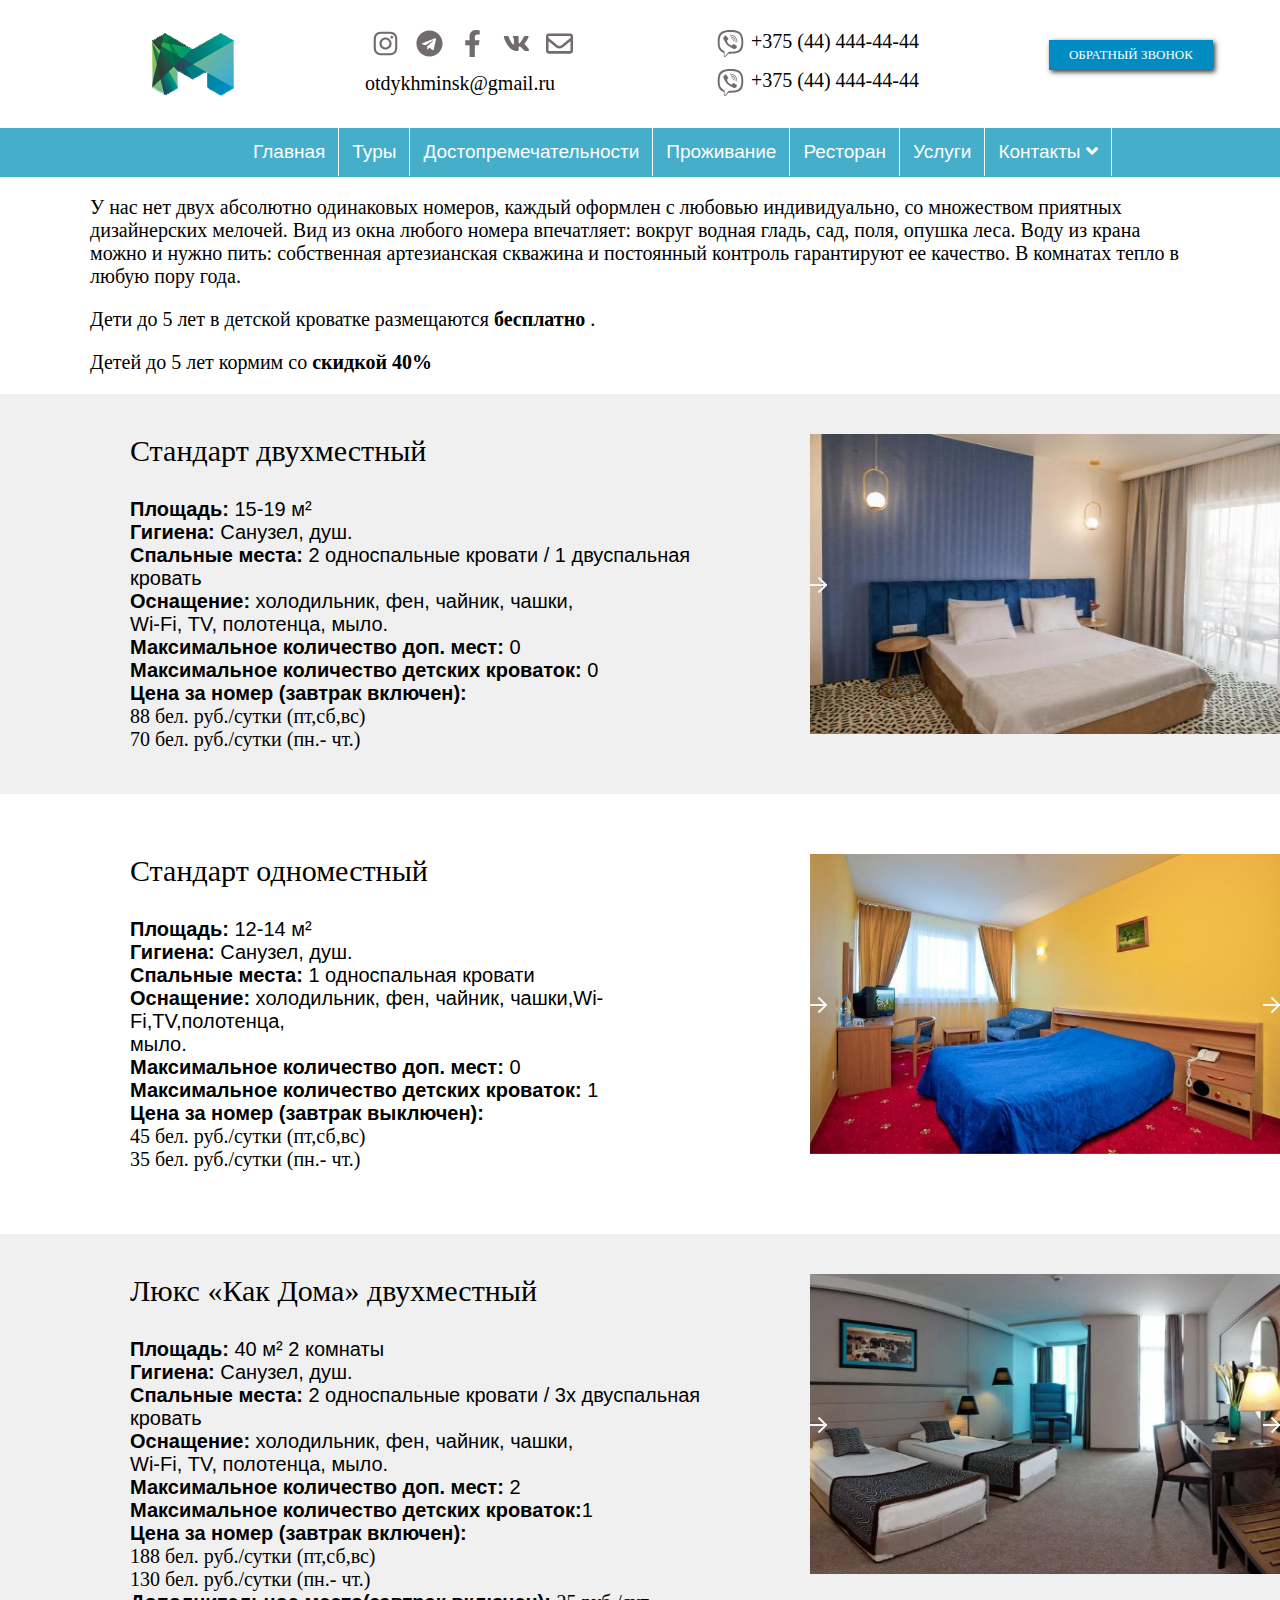
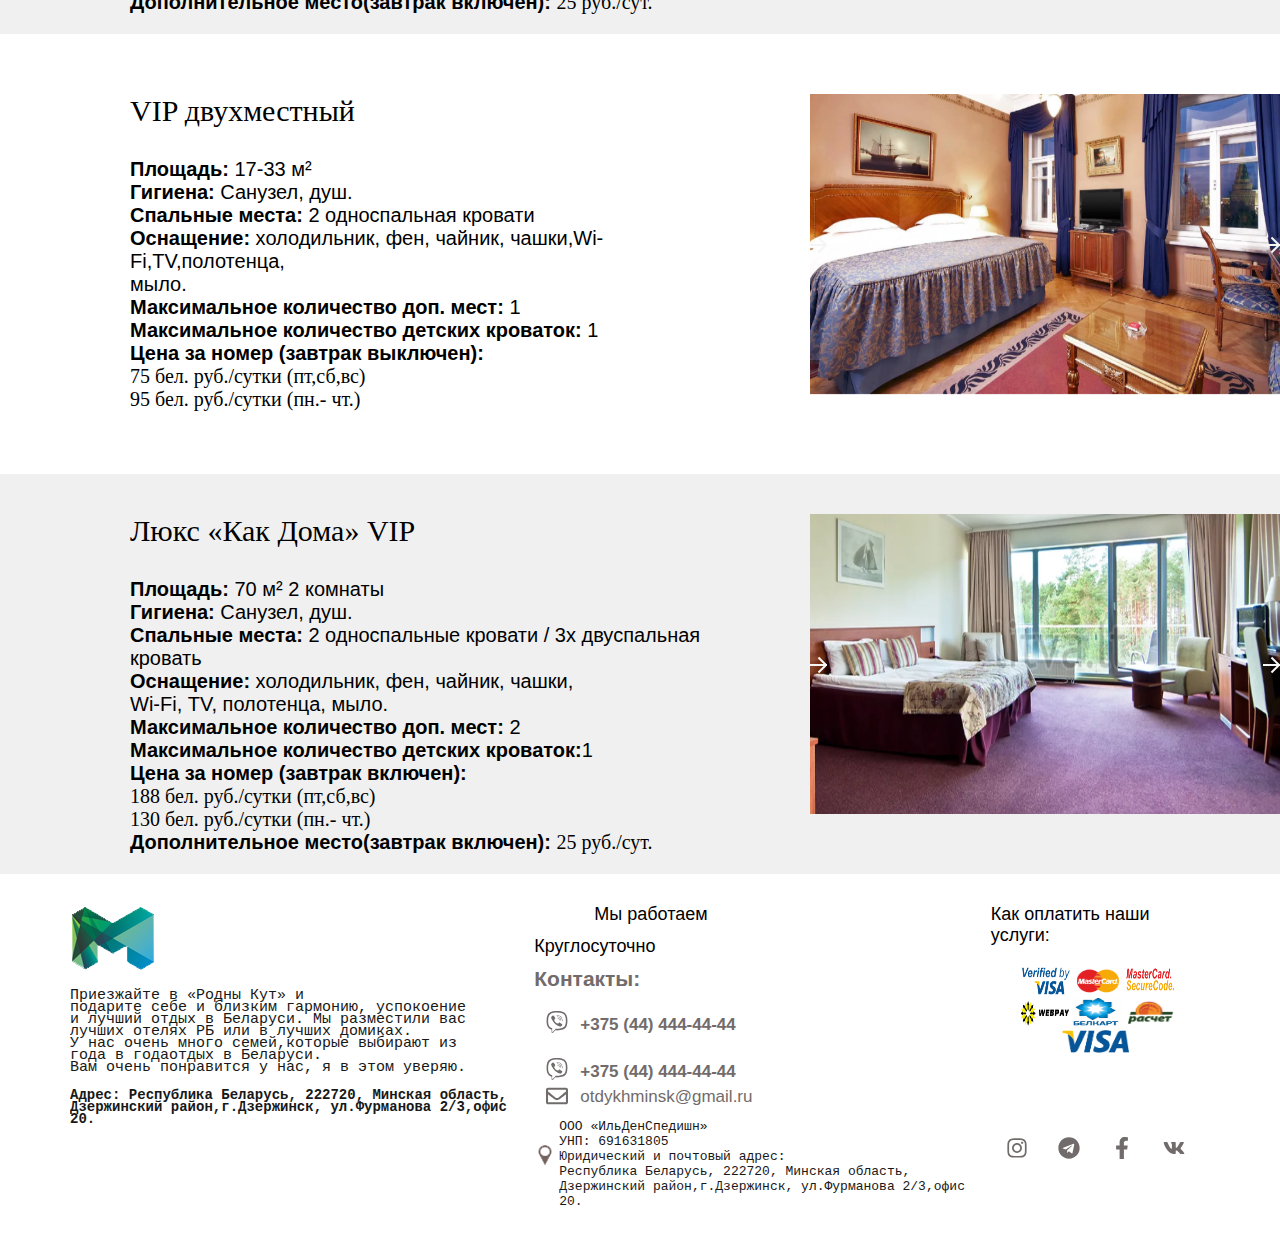
<file: residence.html>
<!DOCTYPE html>
<html lang="en">
<head>
    <meta charset="UTF-8">
    <meta name="viewport" content="width=device-width, initial-scale=1.0">
    <meta http-equiv="X-UA-Compatible" content="ie=edge">
    <link rel="stylesheet" href="main.css" type="text/css">
    <link rel="stylesheet" href="fontawesome/css/all.css" type="">
    <link rel="stylesheet" href="slick.css">
    <link rel="shortcut icon" href="img/login.PNG" type="image/x-icon">
<script src="https://ajax.googleapis.com/ajax/libs/jquery/2.1.4/jquery.min.js"></script>
<link rel="stylesheet" href="https://cdnjs.cloudflare.com/ajax/libs/animate.css/3.7.0/animate.min.css">
<script src="https://cdnjs.cloudflare.com/ajax/libs/wow/1.1.2/wow.min.js"></script>
<script>
    new WOW().init();
</script>
    <script src="script.js"></script>
    <script src="slick.js"></script>
    <title>Belarus</title>
</head>
<body>
        <svg xmlns="http://www.w3.org/2000/svg" class="svg">
            <symbol id="gmail"
             xmlns="http://www.w3.org/2000/svg" viewBox="0 0 512 512"
              class="svg-inline--fa fa-envelope fa-w-16 fa-2x">
              <path fill="currentColor"
               d="M464 64H48C21.49 64 0 85.49 0 112v288c0 26.51 21.49 48 48 48h416c26.51 0 48-21.49 48-48V112c0-26.51-21.49-48-48-48zm0 48v40.805c-22.422 18.259-58.168 46.651-134.587 106.49-16.841 13.247-50.201 45.072-73.413 44.701-23.208.375-56.579-31.459-73.413-44.701C106.18 199.465 70.425 171.067 48 152.805V112h416zM48 400V214.398c22.914 18.251 55.409 43.862 104.938 82.646 21.857 17.205 60.134 55.186 103.062 54.955 42.717.231 80.509-37.199 103.053-54.947 49.528-38.783 82.032-64.401 104.947-82.653V400H48z" class=""></path>
            </symbol>
            <symbol id="telegram"
             xmlns="http://www.w3.org/2000/svg" viewBox="0 0 496 512"
              class="svg-inline--fa fa-telegram fa-w-16 fa-2x">
              <path fill="currentColor"
               d="M248 8C111 8 0 119 0 256s111 248 248 248 248-111 248-248S385 8 248 8zm121.8 169.9l-40.7 191.8c-3 13.6-11.1 16.9-22.4 10.5l-62-45.7-29.9 28.8c-3.3 3.3-6.1 6.1-12.5 6.1l4.4-63.1 114.9-103.8c5-4.4-1.1-6.9-7.7-2.5l-142 89.4-61.2-19.1c-13.3-4.2-13.6-13.3 2.8-19.7l239.1-92.2c11.1-4 20.8 2.7 17.2 19.5z">
              </symbol>

            <symbol id="facebook" xmlns="http://www.w3.org/2000/svg" viewBox="0 0 320 512">
                <path fill="currentColor"
                    d="M279.14 288l14.22-92.66h-88.91v-60.13c0-25.35 12.42-50.06 52.24-50.06h40.42V6.26S260.43 0 225.36 0c-73.22 0-121.08 44.38-121.08 124.72v70.62H22.89V288h81.39v224h100.17V288z">
                </path>
            </symbol>
            <symbol id="vcontacte" xmlns="http://www.w3.org/2000/svg" viewBox="0 0 576 512">
                <path fill="currentColor"
                    d="M545 117.7c3.7-12.5 0-21.7-17.8-21.7h-58.9c-15 0-21.9 7.9-25.6 16.7 0 0-30 73.1-72.4 120.5-13.7 13.7-20 18.1-27.5 18.1-3.7 0-9.4-4.4-9.4-16.9V117.7c0-15-4.2-21.7-16.6-21.7h-92.6c-9.4 0-15 7-15 13.5 0 14.2 21.2 17.5 23.4 57.5v86.8c0 19-3.4 22.5-10.9 22.5-20 0-68.6-73.4-97.4-157.4-5.8-16.3-11.5-22.9-26.6-22.9H38.8c-16.8 0-20.2 7.9-20.2 16.7 0 15.6 20 93.1 93.1 195.5C160.4 378.1 229 416 291.4 416c37.5 0 42.1-8.4 42.1-22.9 0-66.8-3.4-73.1 15.4-73.1 8.7 0 23.7 4.4 58.7 38.1 40 40 46.6 57.9 69 57.9h58.9c16.8 0 25.3-8.4 20.4-25-11.2-34.9-86.9-106.7-90.3-111.5-8.7-11.2-6.2-16.2 0-26.2.1-.1 72-101.3 79.4-135.6z">
                </path>
            </symbol>
            <symbol id="instagram" viewBox="0 0 448 512">
                <path fill="currentColor"
                    d="M224.1 141c-63.6 0-114.9 51.3-114.9 114.9s51.3 114.9 114.9 114.9S339 319.5 339 255.9 287.7 141 224.1 141zm0 189.6c-41.1 0-74.7-33.5-74.7-74.7s33.5-74.7 74.7-74.7 74.7 33.5 74.7 74.7-33.6 74.7-74.7 74.7zm146.4-194.3c0 14.9-12 26.8-26.8 26.8-14.9 0-26.8-12-26.8-26.8s12-26.8 26.8-26.8 26.8 12 26.8 26.8zm76.1 27.2c-1.7-35.9-9.9-67.7-36.2-93.9-26.2-26.2-58-34.4-93.9-36.2-37-2.1-147.9-2.1-184.9 0-35.8 1.7-67.6 9.9-93.9 36.1s-34.4 58-36.2 93.9c-2.1 37-2.1 147.9 0 184.9 1.7 35.9 9.9 67.7 36.2 93.9s58 34.4 93.9 36.2c37 2.1 147.9 2.1 184.9 0 35.9-1.7 67.7-9.9 93.9-36.2 26.2-26.2 34.4-58 36.2-93.9 2.1-37 2.1-147.8 0-184.8zM398.8 388c-7.8 19.6-22.9 34.7-42.6 42.6-29.5 11.7-99.5 9-132.1 9s-102.7 2.6-132.1-9c-19.6-7.8-34.7-22.9-42.6-42.6-11.7-29.5-9-99.5-9-132.1s-2.6-102.7 9-132.1c7.8-19.6 22.9-34.7 42.6-42.6 29.5-11.7 99.5-9 132.1-9s102.7-2.6 132.1 9c19.6 7.8 34.7 22.9 42.6 42.6 11.7 29.5 9 99.5 9 132.1s2.7 102.7-9 132.1z">
                </path>
            </symbol>
            <symbol id="viber"  viewBox="0 0 512 512">
                <path fill="currentColor"
             d="M444 49.9C431.3 38.2 379.9.9 265.3.4c0 0-135.1-8.1-200.9 52.3C27.8 89.3 14.9 143 13.5 209.5c-1.4 66.5-3.1 191.1 117 224.9h.1l-.1 51.6s-.8 20.9 13 25.1c16.6 5.2 26.4-10.7 42.3-27.8 8.7-9.4 20.7-23.2 29.8-33.7 82.2 6.9 145.3-8.9 152.5-11.2 16.6-5.4 110.5-17.4 125.7-142 15.8-128.6-7.6-209.8-49.8-246.5zM457.9 287c-12.9 104-89 110.6-103 115.1-6 1.9-61.5 15.7-131.2 11.2 0 0-52 62.7-68.2 79-5.3 5.3-11.1 4.8-11-5.7 0-6.9.4-85.7.4-85.7-.1 0-.1 0 0 0-101.8-28.2-95.8-134.3-94.7-189.8 1.1-55.5 11.6-101 42.6-131.6 55.7-50.5 170.4-43 170.4-43 96.9.4 143.3 29.6 154.1 39.4 35.7 30.6 53.9 103.8 40.6 211.1zm-139-80.8c.4 8.6-12.5 9.2-12.9.6-1.1-22-11.4-32.7-32.6-33.9-8.6-.5-7.8-13.4.7-12.9 27.9 1.5 43.4 17.5 44.8 46.2zm20.3 11.3c1-42.4-25.5-75.6-75.8-79.3-8.5-.6-7.6-13.5.9-12.9 58 4.2 88.9 44.1 87.8 92.5-.1 8.6-13.1 8.2-12.9-.3zm47 13.4c.1 8.6-12.9 8.7-12.9.1-.6-81.5-54.9-125.9-120.8-126.4-8.5-.1-8.5-12.9 0-12.9 73.7.5 133 51.4 133.7 139.2zM374.9 329v.2c-10.8 19-31 40-51.8 33.3l-.2-.3c-21.1-5.9-70.8-31.5-102.2-56.5-16.2-12.8-31-27.9-42.4-42.4-10.3-12.9-20.7-28.2-30.8-46.6-21.3-38.5-26-55.7-26-55.7-6.7-20.8 14.2-41 33.3-51.8h.2c9.2-4.8 18-3.2 23.9 3.9 0 0 12.4 14.8 17.7 22.1 5 6.8 11.7 17.7 15.2 23.8 6.1 10.9 2.3 22-3.7 26.6l-12 9.6c-6.1 4.9-5.3 14-5.3 14s17.8 67.3 84.3 84.3c0 0 9.1.8 14-5.3l9.6-12c4.6-6 15.7-9.8 26.6-3.7 14.7 8.3 33.4 21.2 45.8 32.9 7 5.7 8.6 14.4 3.8 23.6z" >
            </path>
            </symbol>
            </svg>
    <header>
        <div class="header">

        </div>
<div class="header_img">
    <a href="#index.html">
        <img src="img/login.PNG" alt="Логотип">
    </a>
 
</div>

<div class="social_list">
    <div class="sociai_list_mail">      
        <div class="header_svg">
                <a href="#instagram">
                    <svg>
                        <use href="#instagram"></use>
                    </svg>
                </a>
                <a href="#telegram">
                        <svg>
                            <use href="#telegram"></use>
                        </svg>
                </a>
                <a href="#facebook">
                        <svg>
                             <use href="#facebook"></use>
                        </svg>
                 </a> 
                <a href="#vcontacte">
                         <svg>
                             <use href="#vcontacte"></use>
                        </svg>
                </a>
                <a href="#gmail">
                         <svg>
                            <use href="#gmail"></use>
                         </svg>
                </a>   

            </div>
    </div>
    <div class="social_list_item header_svg">           
            <span>
                    otdykhminsk@gmail.ru
            </span>       
    </div>
</div>
<div class="social_list header_svg">
    <div class="viber">
            <div class="sociai_list_tel sociai_list_mail">
                    <a href="#viber">
                            <svg>
                                <use href="#viber"></use>
                            </svg>
                        </a>
                       
            </div>
            <div>
                <a href="tel:+375333816329" class="telefon telefon_2></a>">
                    <span class="telefon_plus">+375 (44) 444-44-44</span>
                </a>
            </div>
    </div>
    <div class="viber ">
            <div class="sociai_list_tel sociai_list_mail">
                    <a href="#viber">
                            <svg>
                                <use href="#viber"></use>
                            </svg>
                        </a>
                       
            </div>
            <div>
                <a href="tel:+375333816329" class="telefon telefon_2">
                    <span class="telefon_plus">+375 (44) 444-44-44</span>
                </a>
            </div>
    </div>
    <div class="wrapper">
        
    </div>
</div>
<button onclick="show('block')" class="button">Обратный звонок</button>
<div id="modalForm"> 
    <div class="ee">
    <form action="">
        <h1 title="Форма регистрации на сайте">
            Связаться со мной
        </h1>
        <p class="form_tekst">
            Оставьте заявку заполнив ваши данные. <br>
            Я свяжусь с вами в течении 30 минут после отправки.
        </p>
        <div class="group">
            <input type="email" name="your-email"  aria-required="true" placeholder="Имя">
        </div>
        <div class="group">
            <input type="email" name="your-email" value="" size="40" aria-required="true" aria-invalid="false" placeholder="E-mail">
        </div>
        <div class="group">
            <textarea name="your-message" cols="40" rows="10"  aria-required="true" aria-invalid="false" placeholder="Ваше сообщение" class="group_btn"></textarea>
        </div>
        <div id="filter" onclick="show('none')">
            <button  class="button_control">Отправить</button>
            <button class=" button_btn">×</button>
        </div>
    </form>
</div>
</div>
    </header>
    <section class="elemento_bnt">
        <div >
            <div class="elementor-menu">  
                <ul class="elementor_ul">
                    <li class="elementor_li"><a href="index.html">Главная</a> </li>
                    <li class="elementor_li"><a href="index.html#tour">Туры</a> </li>
                    <li class="elementor_li"><a href="dostopremechatelnosti.html">Достопремечательности</a> </li>
                    <li class="elementor_li"><a href="residence.html">Проживание</a> </li>
                    <li class="elementor_li"><a href="restaurant.html">Ресторан</a> </li>
                    <li class="elementor_li"><a href="yslygi.html">Услуги</a> </li>
                    <li class="sb">Контакты 
                        <i class="fas fa-angle-down"></i>
                        <ul>
                            <li><a href="">Добраться из Беларуси</a></li>
                            <li><a href="">Добраться из России </a></li>
                        </ul>
                    </li>
                   
                </ul>
        </div>
            <div class="header__burger">
               <a href="#" class="burger_btn"><span></span></a> 
            </div> 
</div>

<section class="residence">
    <div class="container">
        <span class="residence_text_span">
            
            У нас нет двух абсолютно одинаковых номеров, каждый 
            оформлен с любовью индивидуально, со множеством 
            приятных дизайнерских мелочей. Вид из окна любого 
            номера впечатляет: вокруг водная гладь, сад, поля, 
            опушка леса. Воду из крана можно и нужно пить: 
            собственная артезианская скважина и постоянный 
            контроль гарантируют ее качество. В комнатах тепло в 
            любую пору года.
            
           <p>Дети до 5 лет в детской кроватке размещаются <strong>бесплатно</strong> . </p>   
           <p>Детей до 5 лет кормим со <strong>скидкой 40%</strong> 
        </span>
    </div>
    <div class="slider_container">

    
    <div class="residence_slider residence_slider_1">
        <div class="residence_text_image">
            
      
                <div class="fade residence_image">
                    <div><img src="img/nby.PNG" alt="кровать"></div>
                    <div><img src="img/nby_2.PNG" alt="кровать"></div>            
                    <div><img src="img/nby_3.PNG" alt="кровать"></div>            
                </div>
        </div>
        <div class="residence_yslygi">
     <p class="residence_title">Стандарт двухместный</p>
     <p class="elementor_image_box_description">
         <strong>Площадь:</strong> 15-19 м²<br>
        <strong>Гигиена: </strong>Санузел, душ.<br>
        <strong>Спальные места:</strong> 2 односпальные кровати / 1 двуспальная кровать<br>
        <strong>Оснащение: </strong>холодильник, фен, чайник, чашки, <br>  Wi-Fi, ТV, полотенца, мыло.<br>
        <strong>Максимальное количество доп. мест:</strong> 0 <br>
        <strong>Максимальное количество детских кроваток:</strong> 0<br>
        <strong>Цена за номер (завтрак включен):</strong> <br>
        <span>88 бел. руб./сутки (пт,сб,вс)</span><br><span>70 бел. руб./сутки (пн.- чт.)</span>
        </p>
        </div>
    </div>
    <div class="residence_slider residence_slider_2">
        <div class="residence_text_image">
            
      
                <div class="fade residence_image">
                    <div><img src="img/bnb.PNG" alt="кровать"></div>
                    <div><img src="img/bnb_2.PNG" alt="кровать"></div>            
                    <div><img src="img/bnb_3.PNG" alt="кровать"></div>            
                </div>
        </div>
        <div class="residence_yslygi">
     <p class="residence_title">Стандарт одноместный</p>
     <p class="elementor_image_box_description">
         <strong>Площадь:</strong> 12-14 м²<br>
        <strong>Гигиена: </strong>Санузел, душ.<br>
        <strong>Спальные места:</strong> 1 односпальная кровати<br>
        <strong>Оснащение: </strong>холодильник, фен, чайник, чашки,Wi-Fi,ТV,полотенца, <br> мыло.<br>
        <strong>Максимальное количество доп. мест:</strong> 0 <br>
        <strong>Максимальное количество детских кроваток:</strong> 1<br>
        <strong>Цена за номер (завтрак выключен):</strong> <br>
        <span>45 бел. руб./сутки (пт,сб,вс)</span><br><span>35 бел. руб./сутки (пн.- чт.)</span>
        </p>
        </div>
    </div>
    <div class="residence_slider residence_slider_3">
        <div class="residence_text_image">
            
      
                <div class="fade residence_image">
                    <div><img src="img/nbs.PNG" alt="люкс"></div>
                    <div><img src="img/nbs_2.PNG" alt="люкс"></div>            
                    <div><img src="img/nbs_3.PNG" alt="люкс"></div>            
                </div>
        </div>
        <div class="residence_yslygi">
     <p class="residence_title">Люкс «Как Дома» двухместный</p>
     <p class="elementor_image_box_description">
         <strong>Площадь:</strong> 40 м² 2 комнаты<br>
        <strong>Гигиена: </strong>Санузел, душ.<br>
        <strong>Спальные места:</strong> 2 односпальные кровати / 3x двуспальная кровать <br>
        <strong>Оснащение: </strong>холодильник, фен, чайник, чашки, <br>  Wi-Fi, ТV, полотенца, мыло.<br>
        <strong>Максимальное количество доп. мест:</strong> 2 <br>
        <strong>Максимальное количество детских кроваток:</strong>1<br>
        <strong>Цена за номер (завтрак включен):</strong> <br>
        <span>188 бел. руб./сутки (пт,сб,вс)</span><br><span>130 бел. руб./сутки (пн.- чт.)</span> <br>
        <strong>Дополнительное место(завтрак включен):</strong>
        <span>25 руб./сут.</span>
    </p>
        </div>
    </div>
</div>
<div class="residence_slider residence_slider_2">
    <div class="residence_text_image">
        
  
            <div class="fade residence_image">
                <div><img src="img/nbs_3.PNG" alt="vip"></div>
                <div><img src="img/nbs_2.PNG" alt="vip"></div>            
                <div><img src="img/nbs.PNG" alt="vip"></div>            
            </div>
    </div>
    <div class="residence_yslygi">
 <p class="residence_title">VIP двухместный</p>
 <p class="elementor_image_box_description">
     <strong>Площадь:</strong> 17-33 м²<br>
    <strong>Гигиена: </strong>Санузел, душ.<br>
    <strong>Спальные места:</strong> 2 односпальная кровати<br>
    <strong>Оснащение: </strong>холодильник, фен, чайник, чашки,Wi-Fi,ТV,полотенца, <br> мыло.<br>
    <strong>Максимальное количество доп. мест:</strong> 1 <br>
    <strong>Максимальное количество детских кроваток:</strong> 1<br>
    <strong>Цена за номер (завтрак выключен):</strong> <br>
    <span>75 бел. руб./сутки (пт,сб,вс)</span><br><span>95 бел. руб./сутки (пн.- чт.)</span>
    </p>
    </div>
</div>
<div class="residence_slider residence_slider_3">
    <div class="residence_text_image">
        
  
            <div class="fade residence_image">
                <div><img src="img/nbs_2.PNG" alt="отдых"></div>
                <div><img src="img/nbs.PNG" alt="отдых"></div>            
                <div><img src="img/nbs_3.PNG" alt="отдых"></div>            
            </div>
    </div>
    <div class="residence_yslygi">
 <p class="residence_title">Люкс «Как Дома» VIP</p>
 <p class="elementor_image_box_description">
     <strong>Площадь:</strong> 70 м² 2 комнаты<br>
    <strong>Гигиена: </strong>Санузел, душ.<br>
    <strong>Спальные места:</strong> 2 односпальные кровати / 3x двуспальная кровать <br>
    <strong>Оснащение: </strong>холодильник, фен, чайник, чашки, <br>  Wi-Fi, ТV, полотенца, мыло.<br>
    <strong>Максимальное количество доп. мест:</strong> 2 <br>
    <strong>Максимальное количество детских кроваток:</strong>1<br>
    <strong>Цена за номер (завтрак включен):</strong> <br>
    <span>188 бел. руб./сутки (пт,сб,вс)</span><br><span>130 бел. руб./сутки (пн.- чт.)</span> <br>
    <strong>Дополнительное место(завтрак включен):</strong>
    <span>25 руб./сут.</span>
</p>
    </div>
</div>
</section>
<footer class="footer">
    <div class="footer_wrap">
        <div class="footer_text">
            <img src="img/login.PNG" alt="">
            <p>
                Приезжайте в «Родны Кут» и <br>
                подарите себе и близким гармонию, успокоение<br>
                 и лучший отдых в Беларуси. Мы разместили вас<br>
                   лучших отелях РБ или в лучших домиках.<br>
                У нас очень много семей,которые выбирают из<br>
                 года в годаотдых в Беларуси.<br>
                Вам очень понравится у нас, я в этом уверяю.    <br>
            <p class="footer_text_big"> <strong>Адрес:</strong> Республика Беларусь, 222720, Минская область, <br> 
                Дзержинский район,г.Дзержинск, ул.Фурманова 2/3,офис 20.</p>  

            </p>
        </div>
        <div class="footer_telefon">
            <span class="text_span text_span_center">Мы работаем</span> <br> <br>
            <span class="text_span">Круглосуточно</span> <br>
            <P class="footer_kontakt">Контакты:</P>
            <div class="footer_viber">
                <div class="footer_viber_btn">
                    <a href="#viber">
                        <svg>
                         <use href="#viber"></use>
                    </svg>
                    </a>
                    <a href="tel:+375333816329" class="telefon telefon_2></a>">
                            <span class="telefon_plus">+375 (44) 444-44-44</span>
                        </a>
                </div>
               <div class="footer_viber_btn">
                <a href="#viber">
                    <svg>
                     <use href="#viber"></use>
                </svg>
                </a>
                <a href="tel:+375333816329" class="telefon telefon_2></a>">
                        <span class="telefon_plus">+375 (44) 444-44-44</span>
                    </a>
               </div>
               <div class="footer_gmail_btn">
                <a href="#gmail">
                    <svg>
                       <use href="#gmail"></use>
                    </svg>
           </a>   
           <span>
            otdykhminsk@gmail.ru
    </span> 
               </div>
                        
            </div>
            <div class="footer_mesto">   
     <div>
        <img src="img/mesto.PNG" alt="">
     </div>
            <div >
                
                <span class="footer_ilden">
                    ООО «ИльДенСпедишн» <br>
                          УНП: 691631805  <br>
                         Юридический и почтовый адрес: <br>
                Республика Беларусь, 222720, Минская область, <br>
                Дзержинский район,г.Дзержинск, ул.Фурманова 2/3,офис 20.
                </span>
            </div>
                
        </div>
    </div>
        <div class="footer_oplata">
            <span>Как оплатить наши услуги:</span>
            <div class="footer_oplata_karty">
                <div class="oplata_karty">
               <img src="img/visa.by.PNG" alt="">
               <img src="img/master.PNG" alt="">
               <img src="img/serure.PNG" alt="">
                </div>
                <div class="oplata_karty oplata_karty_btn">
                    <img src="img/webray.PNG" alt="">
                    <img src="img/belkart.PNG" alt="">
                    <img src="img/pashet.PNG" alt="">
                </div>
                <div class="oplata_karta oplata_visa">
                    <img src="img/visa.PNG" alt="">
                </div>
                <div class="oplata_button">
<a href="oplata.html"> <button class="wow fadeInUp" style="visibility: visible; animation-name: fadeInUp;" >Способ оплаты</button></a>
            </div>
            </div>

            <div class="oplata_img"> 
                <a href="#instagram">
                    <svg>
                    <use href="#instagram"></use>
                </svg>
                </a> 
                <a href="#telegram">
                     <svg>
                       <use href="#telegram"></use>
                    </svg>
                </a>
                <a href="#facebook">
                    <svg>
                        <use href="#facebook"></use>
                    </svg>
                </a>
                <a href="#vcontacte" class="oplata_vc">
                 <svg>
                  <use href="#vcontacte"></use>
             </svg>
             </a>      
            </div>
        </div>
    </div>
    <a id="button"></a>
    </footer>
</body>
</html>
</file>
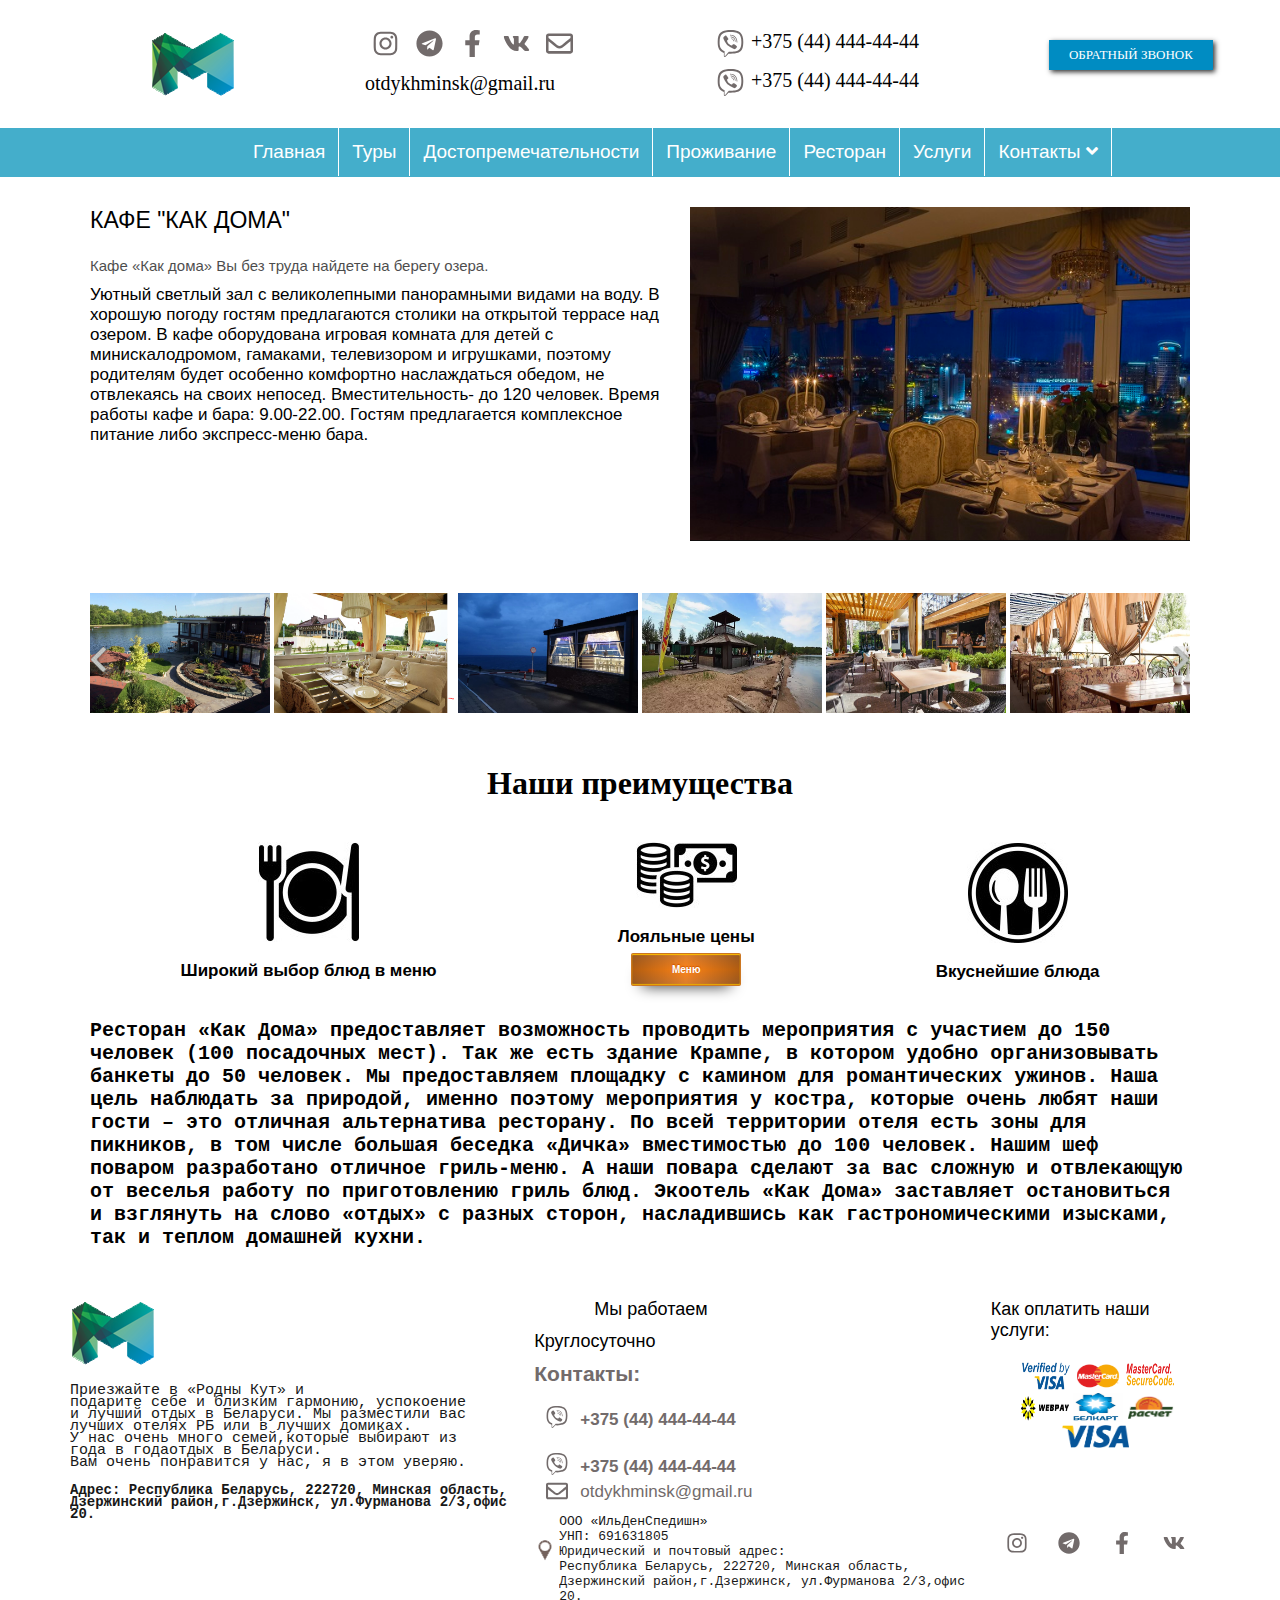
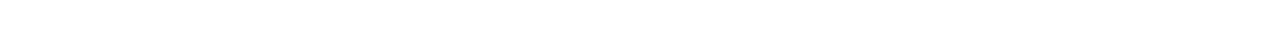
<file: restaurant.html>
<!DOCTYPE html>
<html lang="en">
<head>
    <meta charset="UTF-8">
    <meta name="viewport" content="width=device-width, initial-scale=1.0">
    <meta http-equiv="X-UA-Compatible" content="ie=edge">
    <link rel="stylesheet" href="main.css" type="text/css">
    <link rel="stylesheet" href="fontawesome/css/all.css" type="">
    <link rel="stylesheet" href="slick.css">
    <link rel="shortcut icon" href="img/login.PNG" type="image/x-icon">
<script src="https://ajax.googleapis.com/ajax/libs/jquery/2.1.4/jquery.min.js"></script>
<link rel="stylesheet" href="https://cdnjs.cloudflare.com/ajax/libs/animate.css/3.7.0/animate.min.css">
<script src="https://cdnjs.cloudflare.com/ajax/libs/wow/1.1.2/wow.min.js"></script>
<script>
    new WOW().init();
</script>
    <script src="script.js"></script>
    <script src="slick.js"></script>
    <title>Belarus</title>
</head>
<body>
        <svg xmlns="http://www.w3.org/2000/svg" class="svg">
            <symbol id="gmail"
             xmlns="http://www.w3.org/2000/svg" viewBox="0 0 512 512"
              class="svg-inline--fa fa-envelope fa-w-16 fa-2x">
              <path fill="currentColor"
               d="M464 64H48C21.49 64 0 85.49 0 112v288c0 26.51 21.49 48 48 48h416c26.51 0 48-21.49 48-48V112c0-26.51-21.49-48-48-48zm0 48v40.805c-22.422 18.259-58.168 46.651-134.587 106.49-16.841 13.247-50.201 45.072-73.413 44.701-23.208.375-56.579-31.459-73.413-44.701C106.18 199.465 70.425 171.067 48 152.805V112h416zM48 400V214.398c22.914 18.251 55.409 43.862 104.938 82.646 21.857 17.205 60.134 55.186 103.062 54.955 42.717.231 80.509-37.199 103.053-54.947 49.528-38.783 82.032-64.401 104.947-82.653V400H48z" class=""></path>
            </symbol>
            <symbol id="telegram"
             xmlns="http://www.w3.org/2000/svg" viewBox="0 0 496 512"
              class="svg-inline--fa fa-telegram fa-w-16 fa-2x">
              <path fill="currentColor"
               d="M248 8C111 8 0 119 0 256s111 248 248 248 248-111 248-248S385 8 248 8zm121.8 169.9l-40.7 191.8c-3 13.6-11.1 16.9-22.4 10.5l-62-45.7-29.9 28.8c-3.3 3.3-6.1 6.1-12.5 6.1l4.4-63.1 114.9-103.8c5-4.4-1.1-6.9-7.7-2.5l-142 89.4-61.2-19.1c-13.3-4.2-13.6-13.3 2.8-19.7l239.1-92.2c11.1-4 20.8 2.7 17.2 19.5z">
              </symbol>

            <symbol id="facebook" xmlns="http://www.w3.org/2000/svg" viewBox="0 0 320 512">
                <path fill="currentColor"
                    d="M279.14 288l14.22-92.66h-88.91v-60.13c0-25.35 12.42-50.06 52.24-50.06h40.42V6.26S260.43 0 225.36 0c-73.22 0-121.08 44.38-121.08 124.72v70.62H22.89V288h81.39v224h100.17V288z">
                </path>
            </symbol>
            <symbol id="vcontacte" xmlns="http://www.w3.org/2000/svg" viewBox="0 0 576 512">
                <path fill="currentColor"
                    d="M545 117.7c3.7-12.5 0-21.7-17.8-21.7h-58.9c-15 0-21.9 7.9-25.6 16.7 0 0-30 73.1-72.4 120.5-13.7 13.7-20 18.1-27.5 18.1-3.7 0-9.4-4.4-9.4-16.9V117.7c0-15-4.2-21.7-16.6-21.7h-92.6c-9.4 0-15 7-15 13.5 0 14.2 21.2 17.5 23.4 57.5v86.8c0 19-3.4 22.5-10.9 22.5-20 0-68.6-73.4-97.4-157.4-5.8-16.3-11.5-22.9-26.6-22.9H38.8c-16.8 0-20.2 7.9-20.2 16.7 0 15.6 20 93.1 93.1 195.5C160.4 378.1 229 416 291.4 416c37.5 0 42.1-8.4 42.1-22.9 0-66.8-3.4-73.1 15.4-73.1 8.7 0 23.7 4.4 58.7 38.1 40 40 46.6 57.9 69 57.9h58.9c16.8 0 25.3-8.4 20.4-25-11.2-34.9-86.9-106.7-90.3-111.5-8.7-11.2-6.2-16.2 0-26.2.1-.1 72-101.3 79.4-135.6z">
                </path>
            </symbol>
            <symbol id="instagram" viewBox="0 0 448 512">
                <path fill="currentColor"
                    d="M224.1 141c-63.6 0-114.9 51.3-114.9 114.9s51.3 114.9 114.9 114.9S339 319.5 339 255.9 287.7 141 224.1 141zm0 189.6c-41.1 0-74.7-33.5-74.7-74.7s33.5-74.7 74.7-74.7 74.7 33.5 74.7 74.7-33.6 74.7-74.7 74.7zm146.4-194.3c0 14.9-12 26.8-26.8 26.8-14.9 0-26.8-12-26.8-26.8s12-26.8 26.8-26.8 26.8 12 26.8 26.8zm76.1 27.2c-1.7-35.9-9.9-67.7-36.2-93.9-26.2-26.2-58-34.4-93.9-36.2-37-2.1-147.9-2.1-184.9 0-35.8 1.7-67.6 9.9-93.9 36.1s-34.4 58-36.2 93.9c-2.1 37-2.1 147.9 0 184.9 1.7 35.9 9.9 67.7 36.2 93.9s58 34.4 93.9 36.2c37 2.1 147.9 2.1 184.9 0 35.9-1.7 67.7-9.9 93.9-36.2 26.2-26.2 34.4-58 36.2-93.9 2.1-37 2.1-147.8 0-184.8zM398.8 388c-7.8 19.6-22.9 34.7-42.6 42.6-29.5 11.7-99.5 9-132.1 9s-102.7 2.6-132.1-9c-19.6-7.8-34.7-22.9-42.6-42.6-11.7-29.5-9-99.5-9-132.1s-2.6-102.7 9-132.1c7.8-19.6 22.9-34.7 42.6-42.6 29.5-11.7 99.5-9 132.1-9s102.7-2.6 132.1 9c19.6 7.8 34.7 22.9 42.6 42.6 11.7 29.5 9 99.5 9 132.1s2.7 102.7-9 132.1z">
                </path>
            </symbol>
            <symbol id="viber"  viewBox="0 0 512 512">
                <path fill="currentColor"
             d="M444 49.9C431.3 38.2 379.9.9 265.3.4c0 0-135.1-8.1-200.9 52.3C27.8 89.3 14.9 143 13.5 209.5c-1.4 66.5-3.1 191.1 117 224.9h.1l-.1 51.6s-.8 20.9 13 25.1c16.6 5.2 26.4-10.7 42.3-27.8 8.7-9.4 20.7-23.2 29.8-33.7 82.2 6.9 145.3-8.9 152.5-11.2 16.6-5.4 110.5-17.4 125.7-142 15.8-128.6-7.6-209.8-49.8-246.5zM457.9 287c-12.9 104-89 110.6-103 115.1-6 1.9-61.5 15.7-131.2 11.2 0 0-52 62.7-68.2 79-5.3 5.3-11.1 4.8-11-5.7 0-6.9.4-85.7.4-85.7-.1 0-.1 0 0 0-101.8-28.2-95.8-134.3-94.7-189.8 1.1-55.5 11.6-101 42.6-131.6 55.7-50.5 170.4-43 170.4-43 96.9.4 143.3 29.6 154.1 39.4 35.7 30.6 53.9 103.8 40.6 211.1zm-139-80.8c.4 8.6-12.5 9.2-12.9.6-1.1-22-11.4-32.7-32.6-33.9-8.6-.5-7.8-13.4.7-12.9 27.9 1.5 43.4 17.5 44.8 46.2zm20.3 11.3c1-42.4-25.5-75.6-75.8-79.3-8.5-.6-7.6-13.5.9-12.9 58 4.2 88.9 44.1 87.8 92.5-.1 8.6-13.1 8.2-12.9-.3zm47 13.4c.1 8.6-12.9 8.7-12.9.1-.6-81.5-54.9-125.9-120.8-126.4-8.5-.1-8.5-12.9 0-12.9 73.7.5 133 51.4 133.7 139.2zM374.9 329v.2c-10.8 19-31 40-51.8 33.3l-.2-.3c-21.1-5.9-70.8-31.5-102.2-56.5-16.2-12.8-31-27.9-42.4-42.4-10.3-12.9-20.7-28.2-30.8-46.6-21.3-38.5-26-55.7-26-55.7-6.7-20.8 14.2-41 33.3-51.8h.2c9.2-4.8 18-3.2 23.9 3.9 0 0 12.4 14.8 17.7 22.1 5 6.8 11.7 17.7 15.2 23.8 6.1 10.9 2.3 22-3.7 26.6l-12 9.6c-6.1 4.9-5.3 14-5.3 14s17.8 67.3 84.3 84.3c0 0 9.1.8 14-5.3l9.6-12c4.6-6 15.7-9.8 26.6-3.7 14.7 8.3 33.4 21.2 45.8 32.9 7 5.7 8.6 14.4 3.8 23.6z" >
            </path>
            </symbol>
            </svg>
    <header>
        <div class="header">

        </div>
<div class="header_img">
    <a href="#index.html">
        <img src="img/login.PNG" alt="Логотип">
    </a>
 
</div>

<div class="social_list">
    <div class="sociai_list_mail">      
        <div class="header_svg">
                <a href="#instagram">
                    <svg>
                        <use href="#instagram"></use>
                    </svg>
                </a>
                <a href="#telegram">
                        <svg>
                            <use href="#telegram"></use>
                        </svg>
                </a>
                <a href="#facebook">
                        <svg>
                             <use href="#facebook"></use>
                        </svg>
                 </a> 
                <a href="#vcontacte">
                         <svg>
                             <use href="#vcontacte"></use>
                        </svg>
                </a>
                <a href="#gmail">
                         <svg>
                            <use href="#gmail"></use>
                         </svg>
                </a>   

            </div>
    </div>
    <div class="social_list_item header_svg">           
            <span>
                    otdykhminsk@gmail.ru
            </span>       
    </div>
</div>
<div class="social_list header_svg">
    <div class="viber">
            <div class="sociai_list_tel sociai_list_mail">
                    <a href="#viber">
                            <svg>
                                <use href="#viber"></use>
                            </svg>
                        </a>
                       
            </div>
            <div>
                <a href="tel:+375333816329" class="telefon telefon_2></a>">
                    <span class="telefon_plus">+375 (44) 444-44-44</span>
                </a>
            </div>
    </div>
    <div class="viber ">
            <div class="sociai_list_tel sociai_list_mail">
                    <a href="#viber">
                            <svg>
                                <use href="#viber"></use>
                            </svg>
                        </a>
                       
            </div>
            <div>
                <a href="tel:+375333816329" class="telefon telefon_2">
                    <span class="telefon_plus">+375 (44) 444-44-44</span>
                </a>
            </div>
    </div>
    <div class="wrapper">
        
    </div>
</div>
<button onclick="show('block')" class="button">Обратный звонок</button>
<div id="modalForm"> 
    <div class="ee">
    <form action="">
        <h1 title="Форма регистрации на сайте">
            Связаться со мной
        </h1>
        <p class="form_tekst">
            Оставьте заявку заполнив ваши данные. <br>
            Я свяжусь с вами в течении 30 минут после отправки.
        </p>
        <div class="group">
            <input type="email" name="your-email"  aria-required="true" placeholder="Имя">
        </div>
        <div class="group">
            <input type="email" name="your-email" value="" size="40" aria-required="true" aria-invalid="false" placeholder="E-mail">
        </div>
        <div class="group">
            <textarea name="your-message" cols="40" rows="10"  aria-required="true" aria-invalid="false" placeholder="Ваше сообщение" class="group_btn"></textarea>
        </div>
        <div id="filter" onclick="show('none')">
            <button  class="button_control">Отправить</button>
            <button class=" button_btn">×</button>
        </div>
    </form>
</div>
</div>
    </header>
    <section class="elemento_bnt">
        <div >
            <div class="elementor-menu">          
                <ul class="elementor_ul">
                    <li class="elementor_li"><a href="index.html">Главная</a> </li>
                    <li class="elementor_li"><a href="index.html#tour">Туры</a> </li>
                    <li class="elementor_li"><a href="dostopremechatelnosti.html">Достопремечательности</a> </li>
                    <li class="elementor_li"><a href="residence.html">Проживание</a> </li>
                    <li class="elementor_li"><a href="restaurant.html">Ресторан</a> </li>
                    <li class="elementor_li"><a href="yslygi.html">Услуги</a> </li>
                    <li class="sb">Контакты 
                        <i class="fas fa-angle-down"></i>
                        <ul>
                            <li><a href="">Добраться из Беларуси</a></li>
                            <li><a href="">Добраться из России </a></li>
                        </ul>
                    </li>
                   
                </ul>
        </div>
            <div class="header__burger">
               <a href="#" class="burger_btn"><span></span></a> 
            </div> 
</div>
    </section>
    <section class="restoran">
        <div class="restoran_text_img container">
            <div class="restoran_text">
            <p>
                Кафе "Как дома"
            </p>
            <span class="restoran_text_span">
                Кафе «Как дома» Вы без труда найдете на берегу озера. <br>  
            </span> <br>
            <span class="restoran_text_btn">
                Уютный светлый зал с великолепными панорамными 
                видами на воду. В хорошую погоду гостям 
                предлагаются столики на открытой террасе 
                над озером. В кафе оборудована игровая комната 
                для детей с минискалодромом, гамаками, 
                телевизором и игрушками, поэтому родителям будет 
                особенно комфортно наслаждаться обедом, не 
                отвлекаясь на своих непосед.
Вместительность- до 120 человек. Время работы кафе и бара: 
9.00-22.00. Гостям предлагается комплексное питание либо 
экспресс-меню бара.
            </span>
            </div>
            <div>
<img src="img/restoran.PNG" alt="restoran" class="restoran_img">
            </div>
        </div>
    </section>
    <section class="restoran_slider">
<div class="container">


        <div class="filtering restoran_image">
            <div><img src="img/restic.PNG" alt=""></div>
            <div><img src="img/restic_2.PNG" alt=""></div>            
            <div><img src="img/restic_3.PNG" alt=""></div>   
            <div><img src="img/restic_4.PNG" alt=""></div>
            <div><img src="img/restic_5.PNG" alt=""></div>            
            <div><img src="img/restic_6.PNG" alt=""></div>   
            <div><img src="img/restic_7.PNG" alt=""></div>
            <div><img src="img/restic_8.PNG" alt=""></div>            
            
        </div>
    </div>
    </section>
    <section class="restoran_advantages container">
        <div class="restoran_advantages_span">
            <span >
                Наши преимущества
            </span>
        </div>
       
        <div class="restoran_advantages_img">
            <div class="restoran_advantages_eda rest_img">              
          <img src="img/eda.jpg" alt="">
          <p>Широкий выбор блюд в меню</p>
            </div>
        <div class="restoran_advantages_money rest_img">
            <img src="img/money.jpg" alt="">
            <p>Лояльные цены</p>
                <a href="menu.html"><span>Меню</span></a>      
        </div>
        <div class="restoran_advantages_eg rest_img">
            <img src="img/eg.jpg" alt="">
            <p>Вкуснейшие блюда</p>
        </div>
    </div>
    <p>
Ресторан  «Как Дома» предоставляет возможность проводить 
мероприятия с участием до 150 человек (100 посадочных мест). 
Так же есть здание Крампе, в котором удобно организовывать 
банкеты до 50 человек. Мы предоставляем площадку с камином для 
романтических ужинов. Наша цель наблюдать за природой, именно 
поэтому мероприятия у костра, которые очень любят наши гости – 
это отличная альтернатива ресторану. По всей территории отеля 
есть зоны для пикников, в том числе большая беседка «Дичка» 
вместимостью до 100 человек. Нашим шеф поваром разработано 
отличное гриль-меню. А наши повара сделают за вас сложную и 
отвлекающую от веселья работу по приготовлению гриль блюд. 
Экоотель «Как Дома» заставляет остановиться и взглянуть на 
слово «отдых» с разных сторон, насладившись как гастрономическими 
изысками, так и теплом домашней кухни.
    </p>
    </section>
    <footer class="footer">
        <div class="footer_wrap">
            <div class="footer_text">
                <img src="img/login.PNG" alt="">
                <p>
                    Приезжайте в «Родны Кут» и <br>
                    подарите себе и близким гармонию, успокоение<br>
                     и лучший отдых в Беларуси. Мы разместили вас<br>
                       лучших отелях РБ или в лучших домиках.<br>
                    У нас очень много семей,которые выбирают из<br>
                     года в годаотдых в Беларуси.<br>
                    Вам очень понравится у нас, я в этом уверяю.    <br>
                <p class="footer_text_big"> <strong>Адрес:</strong> Республика Беларусь, 222720, Минская область, <br> 
                    Дзержинский район,г.Дзержинск, ул.Фурманова 2/3,офис 20.</p>  
    
                </p>
            </div>
            <div class="footer_telefon">
                <span class="text_span text_span_center">Мы работаем</span> <br> <br>
                <span class="text_span">Круглосуточно</span> <br>
                <P class="footer_kontakt">Контакты:</P>
                <div class="footer_viber">
                    <div class="footer_viber_btn">
                        <a href="#viber">
                            <svg>
                             <use href="#viber"></use>
                        </svg>
                        </a>
                        <a href="tel:+375333816329" class="telefon telefon_2></a>">
                                <span class="telefon_plus">+375 (44) 444-44-44</span>
                            </a>
                    </div>
                   <div class="footer_viber_btn">
                    <a href="#viber">
                        <svg>
                         <use href="#viber"></use>
                    </svg>
                    </a>
                    <a href="tel:+375333816329" class="telefon telefon_2></a>">
                            <span class="telefon_plus">+375 (44) 444-44-44</span>
                        </a>
                   </div>
                   <div class="footer_gmail_btn">
                    <a href="#gmail">
                        <svg>
                           <use href="#gmail"></use>
                        </svg>
               </a>   
               <span>
                otdykhminsk@gmail.ru
        </span> 
                   </div>
                            
                </div>
                <div class="footer_mesto">   
         <div>
            <img src="img/mesto.PNG" alt="">
         </div>
                <div >
                    
                    <span class="footer_ilden">
                        ООО «ИльДенСпедишн» <br>
                              УНП: 691631805  <br>
                             Юридический и почтовый адрес: <br>
                    Республика Беларусь, 222720, Минская область, <br>
                    Дзержинский район,г.Дзержинск, ул.Фурманова 2/3,офис 20.
                    </span>
                </div>
                    
            </div>
        </div>
            <div class="footer_oplata">
                <span>Как оплатить наши услуги:</span>
                <div class="footer_oplata_karty">
                    <div class="oplata_karty">
                   <img src="img/visa.by.PNG" alt="">
                   <img src="img/master.PNG" alt="">
                   <img src="img/serure.PNG" alt="">
                    </div>
                    <div class="oplata_karty oplata_karty_btn">
                        <img src="img/webray.PNG" alt="">
                        <img src="img/belkart.PNG" alt="">
                        <img src="img/pashet.PNG" alt="">
                    </div>
                    <div class="oplata_karta oplata_visa">
                        <img src="img/visa.PNG" alt="">
                    </div>
                    <div class="oplata_button">
 <a href="oplata.html"> <button class="wow fadeInUp" style="visibility: visible; animation-name: fadeInUp;" >Способ оплаты</button></a>
                </div>
                </div>
    
                <div class="oplata_img"> 
                    <a href="#instagram">
                        <svg>
                        <use href="#instagram"></use>
                    </svg>
                    </a> 
                    <a href="#telegram">
                         <svg>
                           <use href="#telegram"></use>
                        </svg>
                    </a>
                    <a href="#facebook">
                        <svg>
                            <use href="#facebook"></use>
                        </svg>
                    </a>
                    <a href="#vcontacte" class="oplata_vc">
                     <svg>
                      <use href="#vcontacte"></use>
                 </svg>
                 </a>      
                </div>
            </div>
        </div>
        <a id="button"></a>
        </footer>
    </body>
    </html>
</file>
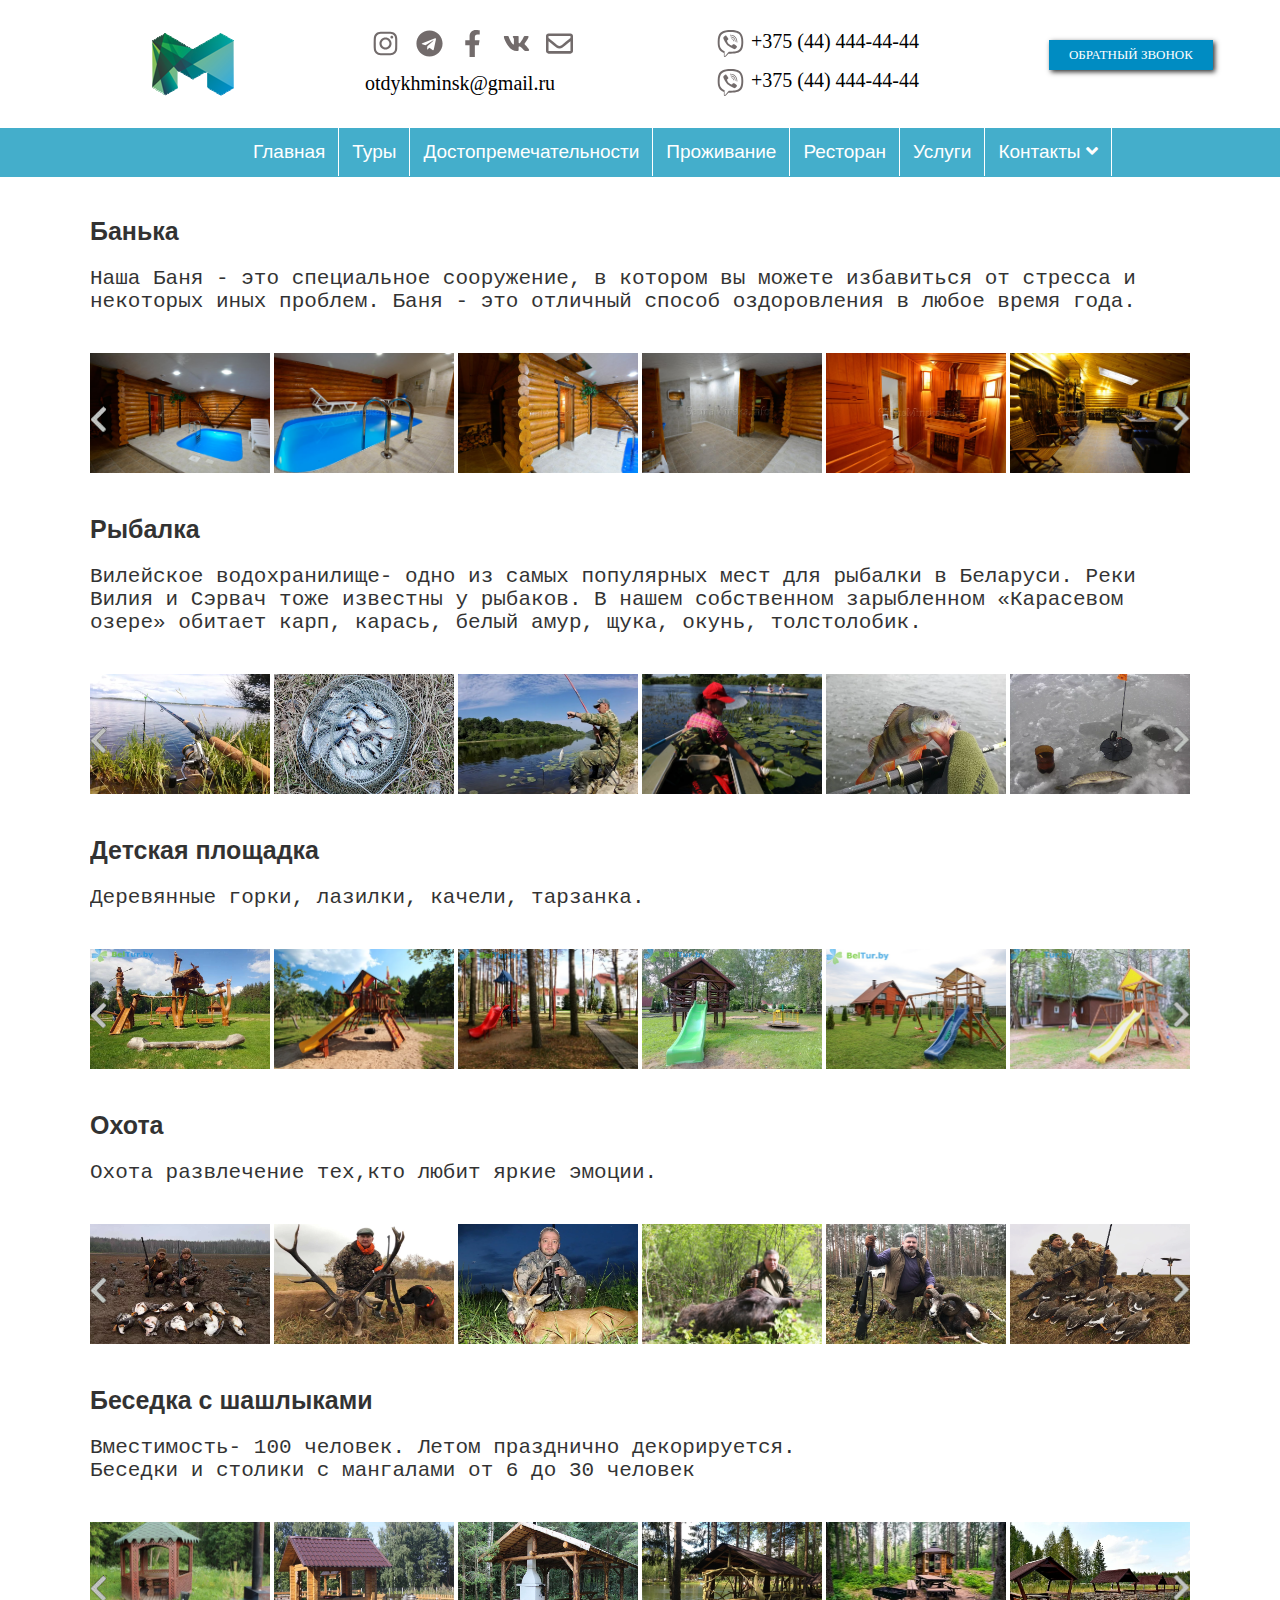
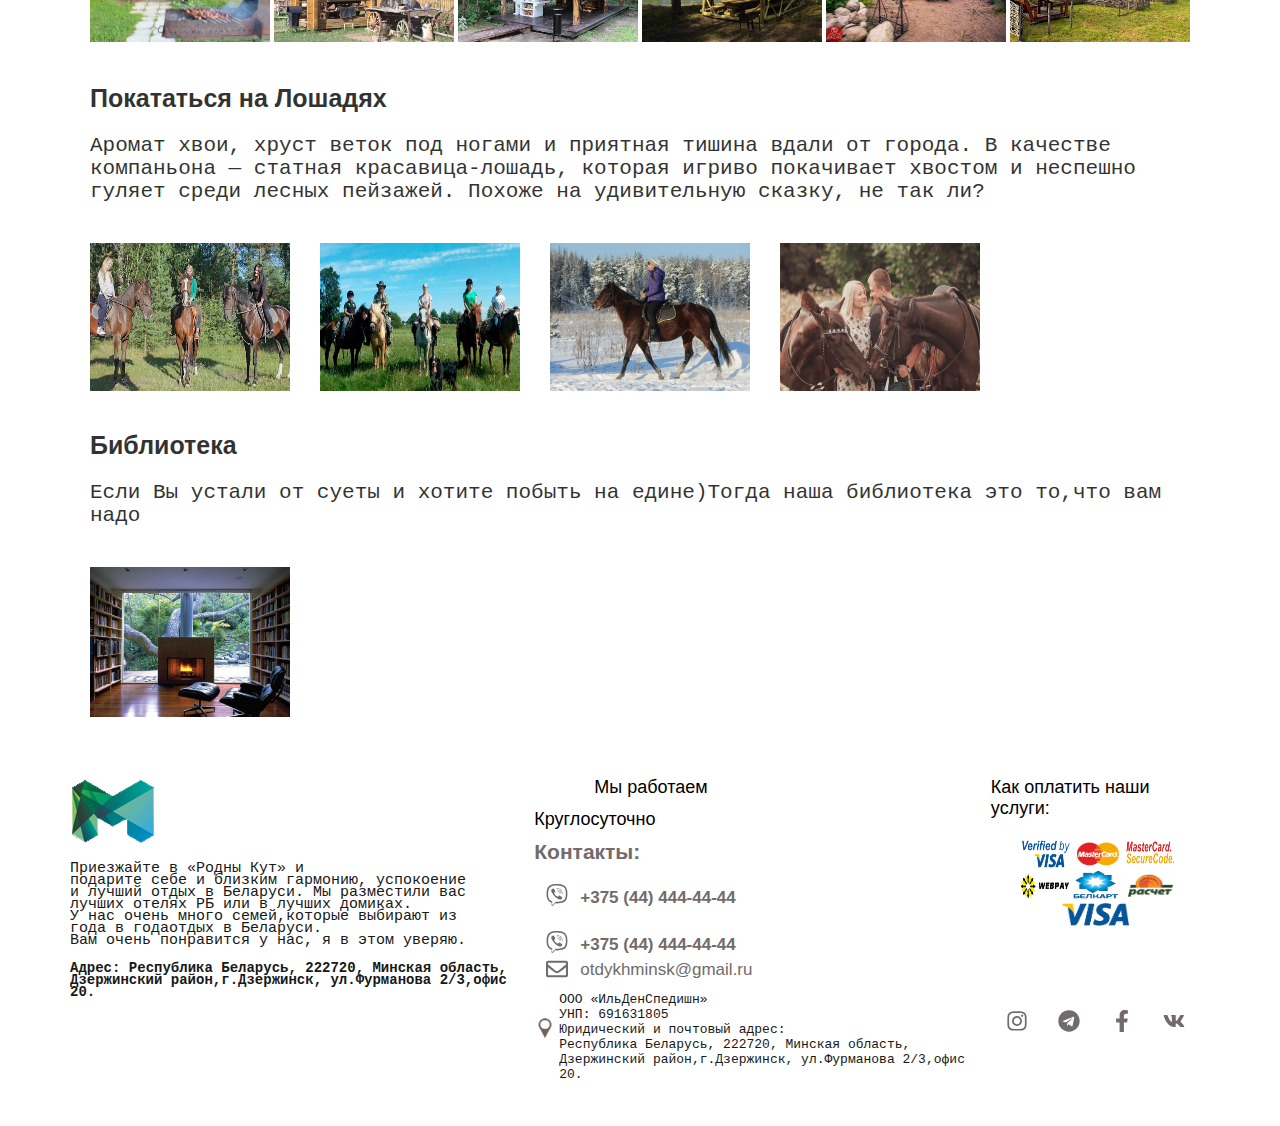
<file: yslygi.html>
<!DOCTYPE html>
<html lang="en">
<head>
    <meta charset="UTF-8">
    <meta name="viewport" content="width=device-width, initial-scale=1.0">
    <meta http-equiv="X-UA-Compatible" content="ie=edge">
    <link rel="stylesheet" href="main.css" type="text/css">
    <link rel="stylesheet" href="fontawesome/css/all.css" type="">
    <link rel="stylesheet" href="slick.css">
    <link rel="shortcut icon" href="img/login.PNG" type="image/x-icon">
<script src="https://ajax.googleapis.com/ajax/libs/jquery/2.1.4/jquery.min.js"></script>
<link rel="stylesheet" href="https://cdnjs.cloudflare.com/ajax/libs/animate.css/3.7.0/animate.min.css">
<script src="https://cdnjs.cloudflare.com/ajax/libs/wow/1.1.2/wow.min.js"></script>
<script>
    new WOW().init();
</script>
    <script src="script.js"></script>
    <script src="slick.js"></script>
    <title>Belarus</title>
</head>
<body>
        <svg xmlns="http://www.w3.org/2000/svg" class="svg">
            <symbol id="gmail"
             xmlns="http://www.w3.org/2000/svg" viewBox="0 0 512 512"
              class="svg-inline--fa fa-envelope fa-w-16 fa-2x">
              <path fill="currentColor"
               d="M464 64H48C21.49 64 0 85.49 0 112v288c0 26.51 21.49 48 48 48h416c26.51 0 48-21.49 48-48V112c0-26.51-21.49-48-48-48zm0 48v40.805c-22.422 18.259-58.168 46.651-134.587 106.49-16.841 13.247-50.201 45.072-73.413 44.701-23.208.375-56.579-31.459-73.413-44.701C106.18 199.465 70.425 171.067 48 152.805V112h416zM48 400V214.398c22.914 18.251 55.409 43.862 104.938 82.646 21.857 17.205 60.134 55.186 103.062 54.955 42.717.231 80.509-37.199 103.053-54.947 49.528-38.783 82.032-64.401 104.947-82.653V400H48z" class=""></path>
            </symbol>
            <symbol id="telegram"
             xmlns="http://www.w3.org/2000/svg" viewBox="0 0 496 512"
              class="svg-inline--fa fa-telegram fa-w-16 fa-2x">
              <path fill="currentColor"
               d="M248 8C111 8 0 119 0 256s111 248 248 248 248-111 248-248S385 8 248 8zm121.8 169.9l-40.7 191.8c-3 13.6-11.1 16.9-22.4 10.5l-62-45.7-29.9 28.8c-3.3 3.3-6.1 6.1-12.5 6.1l4.4-63.1 114.9-103.8c5-4.4-1.1-6.9-7.7-2.5l-142 89.4-61.2-19.1c-13.3-4.2-13.6-13.3 2.8-19.7l239.1-92.2c11.1-4 20.8 2.7 17.2 19.5z">
              </symbol>

            <symbol id="facebook" xmlns="http://www.w3.org/2000/svg" viewBox="0 0 320 512">
                <path fill="currentColor"
                    d="M279.14 288l14.22-92.66h-88.91v-60.13c0-25.35 12.42-50.06 52.24-50.06h40.42V6.26S260.43 0 225.36 0c-73.22 0-121.08 44.38-121.08 124.72v70.62H22.89V288h81.39v224h100.17V288z">
                </path>
            </symbol>
            <symbol id="vcontacte" xmlns="http://www.w3.org/2000/svg" viewBox="0 0 576 512">
                <path fill="currentColor"
                    d="M545 117.7c3.7-12.5 0-21.7-17.8-21.7h-58.9c-15 0-21.9 7.9-25.6 16.7 0 0-30 73.1-72.4 120.5-13.7 13.7-20 18.1-27.5 18.1-3.7 0-9.4-4.4-9.4-16.9V117.7c0-15-4.2-21.7-16.6-21.7h-92.6c-9.4 0-15 7-15 13.5 0 14.2 21.2 17.5 23.4 57.5v86.8c0 19-3.4 22.5-10.9 22.5-20 0-68.6-73.4-97.4-157.4-5.8-16.3-11.5-22.9-26.6-22.9H38.8c-16.8 0-20.2 7.9-20.2 16.7 0 15.6 20 93.1 93.1 195.5C160.4 378.1 229 416 291.4 416c37.5 0 42.1-8.4 42.1-22.9 0-66.8-3.4-73.1 15.4-73.1 8.7 0 23.7 4.4 58.7 38.1 40 40 46.6 57.9 69 57.9h58.9c16.8 0 25.3-8.4 20.4-25-11.2-34.9-86.9-106.7-90.3-111.5-8.7-11.2-6.2-16.2 0-26.2.1-.1 72-101.3 79.4-135.6z">
                </path>
            </symbol>
            <symbol id="instagram" viewBox="0 0 448 512">
                <path fill="currentColor"
                    d="M224.1 141c-63.6 0-114.9 51.3-114.9 114.9s51.3 114.9 114.9 114.9S339 319.5 339 255.9 287.7 141 224.1 141zm0 189.6c-41.1 0-74.7-33.5-74.7-74.7s33.5-74.7 74.7-74.7 74.7 33.5 74.7 74.7-33.6 74.7-74.7 74.7zm146.4-194.3c0 14.9-12 26.8-26.8 26.8-14.9 0-26.8-12-26.8-26.8s12-26.8 26.8-26.8 26.8 12 26.8 26.8zm76.1 27.2c-1.7-35.9-9.9-67.7-36.2-93.9-26.2-26.2-58-34.4-93.9-36.2-37-2.1-147.9-2.1-184.9 0-35.8 1.7-67.6 9.9-93.9 36.1s-34.4 58-36.2 93.9c-2.1 37-2.1 147.9 0 184.9 1.7 35.9 9.9 67.7 36.2 93.9s58 34.4 93.9 36.2c37 2.1 147.9 2.1 184.9 0 35.9-1.7 67.7-9.9 93.9-36.2 26.2-26.2 34.4-58 36.2-93.9 2.1-37 2.1-147.8 0-184.8zM398.8 388c-7.8 19.6-22.9 34.7-42.6 42.6-29.5 11.7-99.5 9-132.1 9s-102.7 2.6-132.1-9c-19.6-7.8-34.7-22.9-42.6-42.6-11.7-29.5-9-99.5-9-132.1s-2.6-102.7 9-132.1c7.8-19.6 22.9-34.7 42.6-42.6 29.5-11.7 99.5-9 132.1-9s102.7-2.6 132.1 9c19.6 7.8 34.7 22.9 42.6 42.6 11.7 29.5 9 99.5 9 132.1s2.7 102.7-9 132.1z">
                </path>
            </symbol>
            <symbol id="viber"  viewBox="0 0 512 512">
                <path fill="currentColor"
             d="M444 49.9C431.3 38.2 379.9.9 265.3.4c0 0-135.1-8.1-200.9 52.3C27.8 89.3 14.9 143 13.5 209.5c-1.4 66.5-3.1 191.1 117 224.9h.1l-.1 51.6s-.8 20.9 13 25.1c16.6 5.2 26.4-10.7 42.3-27.8 8.7-9.4 20.7-23.2 29.8-33.7 82.2 6.9 145.3-8.9 152.5-11.2 16.6-5.4 110.5-17.4 125.7-142 15.8-128.6-7.6-209.8-49.8-246.5zM457.9 287c-12.9 104-89 110.6-103 115.1-6 1.9-61.5 15.7-131.2 11.2 0 0-52 62.7-68.2 79-5.3 5.3-11.1 4.8-11-5.7 0-6.9.4-85.7.4-85.7-.1 0-.1 0 0 0-101.8-28.2-95.8-134.3-94.7-189.8 1.1-55.5 11.6-101 42.6-131.6 55.7-50.5 170.4-43 170.4-43 96.9.4 143.3 29.6 154.1 39.4 35.7 30.6 53.9 103.8 40.6 211.1zm-139-80.8c.4 8.6-12.5 9.2-12.9.6-1.1-22-11.4-32.7-32.6-33.9-8.6-.5-7.8-13.4.7-12.9 27.9 1.5 43.4 17.5 44.8 46.2zm20.3 11.3c1-42.4-25.5-75.6-75.8-79.3-8.5-.6-7.6-13.5.9-12.9 58 4.2 88.9 44.1 87.8 92.5-.1 8.6-13.1 8.2-12.9-.3zm47 13.4c.1 8.6-12.9 8.7-12.9.1-.6-81.5-54.9-125.9-120.8-126.4-8.5-.1-8.5-12.9 0-12.9 73.7.5 133 51.4 133.7 139.2zM374.9 329v.2c-10.8 19-31 40-51.8 33.3l-.2-.3c-21.1-5.9-70.8-31.5-102.2-56.5-16.2-12.8-31-27.9-42.4-42.4-10.3-12.9-20.7-28.2-30.8-46.6-21.3-38.5-26-55.7-26-55.7-6.7-20.8 14.2-41 33.3-51.8h.2c9.2-4.8 18-3.2 23.9 3.9 0 0 12.4 14.8 17.7 22.1 5 6.8 11.7 17.7 15.2 23.8 6.1 10.9 2.3 22-3.7 26.6l-12 9.6c-6.1 4.9-5.3 14-5.3 14s17.8 67.3 84.3 84.3c0 0 9.1.8 14-5.3l9.6-12c4.6-6 15.7-9.8 26.6-3.7 14.7 8.3 33.4 21.2 45.8 32.9 7 5.7 8.6 14.4 3.8 23.6z" >
            </path>
            </symbol>
            </svg>
    <header>
        <div class="header">

        </div>
<div class="header_img">
    <a href="#index.html">
        <img src="img/login.PNG" alt="Логотип">
    </a>
 
</div>

<div class="social_list">
    <div class="sociai_list_mail">      
        <div class="header_svg">
                <a href="#instagram">
                    <svg>
                        <use href="#instagram"></use>
                    </svg>
                </a>
                <a href="#telegram">
                        <svg>
                            <use href="#telegram"></use>
                        </svg>
                </a>
                <a href="#facebook">
                        <svg>
                             <use href="#facebook"></use>
                        </svg>
                 </a> 
                <a href="#vcontacte">
                         <svg>
                             <use href="#vcontacte"></use>
                        </svg>
                </a>
                <a href="#gmail">
                         <svg>
                            <use href="#gmail"></use>
                         </svg>
                </a>   

            </div>
    </div>
    <div class="social_list_item header_svg">           
            <span>
                    otdykhminsk@gmail.ru
            </span>       
    </div>
</div>
<div class="social_list header_svg">
    <div class="viber">
            <div class="sociai_list_tel sociai_list_mail">
                    <a href="#viber">
                            <svg>
                                <use href="#viber"></use>
                            </svg>
                        </a>
                       
            </div>
            <div>
                <a href="tel:+375333816329" class="telefon telefon_2></a>">
                    <span class="telefon_plus">+375 (44) 444-44-44</span>
                </a>
            </div>
    </div>
    <div class="viber ">
            <div class="sociai_list_tel sociai_list_mail">
                    <a href="#viber">
                            <svg>
                                <use href="#viber"></use>
                            </svg>
                        </a>
                       
            </div>
            <div>
                <a href="tel:+375333816329" class="telefon telefon_2">
                    <span class="telefon_plus">+375 (44) 444-44-44</span>
                </a>
            </div>
    </div>
    <div class="wrapper">
        
    </div>
</div>
<button onclick="show('block')" class="button">Обратный звонок</button>
<div id="modalForm"> 
    <div class="ee">
    <form action="">
        <h1 title="Форма регистрации на сайте">
            Связаться со мной
        </h1>
        <p class="form_tekst">
            Оставьте заявку заполнив ваши данные. <br>
            Я свяжусь с вами в течении 30 минут после отправки.
        </p>
        <div class="group">
            <input type="email" name="your-email"  aria-required="true" placeholder="Имя">
        </div>
        <div class="group">
            <input type="email" name="your-email" value="" size="40" aria-required="true" aria-invalid="false" placeholder="E-mail">
        </div>
        <div class="group">
            <textarea name="your-message" cols="40" rows="10"  aria-required="true" aria-invalid="false" placeholder="Ваше сообщение" class="group_btn"></textarea>
        </div>
        <div id="filter" onclick="show('none')">
            <button  class="button_control">Отправить</button>
            <button class=" button_btn">×</button>
        </div>
    </form>
</div>
</div>
    </header>
    <section class="elemento_bnt">
        <div >
            <div class="elementor-menu">         
                <ul class="elementor_ul">
                    <li class="elementor_li"><a href="index.html">Главная</a> </li>
                    <li class="elementor_li"><a href="index.html#tour">Туры</a> </li>
                    <li class="elementor_li"><a href="dostopremechatelnosti.html">Достопремечательности</a> </li>
                    <li class="elementor_li"><a href="residence.html">Проживание</a> </li>
                    <li class="elementor_li"><a href="restaurant.html">Ресторан</a> </li>
                    <li class="elementor_li"><a href="yslygi.html">Услуги</a> </li>
                    <li class="sb">Контакты 
                        <i class="fas fa-angle-down"></i>
                        <ul>
                            <li><a href="minsk.html">Добраться из Беларуси</a></li>
                            <li><a href="mockow.html">Добраться из России </a></li>
                        </ul>
                    </li>
                   
                </ul>
        </div>
            <div class="header__burger">
               <a href="#" class="burger_btn"><span></span></a> 
            </div> 
</div>
    </section>
    <section>
<div class=" container yslygi_slider">
    <div class="yslygi_slider_text">
        <span>Банька</span> 
        <p>
       Наша Баня - это специальное сооружение, в котором вы 
       можете избавиться от стресса и некоторых иных проблем.
       Баня - это отличный способ оздоровления в любое время года. 
        </p>
    </div>   
    <div class="filtering restoran_image">
        <div><img src="img/banya.PNG" alt="foto"></div>
        <div><img src="img/banya_2.PNG" alt="foto"></div>            
        <div><img src="img/banya_3.PNG" alt="foto"></div>   
        <div><img src="img/banya_8.PNG" alt="foto"></div>
        <div><img src="img/banya_5.PNG" alt="foto"></div>            
        <div><img src="img/banya_6.PNG" alt="foto"></div>   
        <div><img src="img/banya_7.PNG" alt="foto"></div>
        <div><img src="img/banya_4.PNG" alt="foto"></div>            
        
    </div>
    <div class="yslygi_slider_text">
        <span>Рыбалка</span> 
        <p>
    Вилейское водохранилище- одно из самых популярных мест для рыбалки в 
    Беларуси. Реки Вилия и Сэрвач тоже известны у рыбаков. В нашем 
    собственном зарыбленном «Карасевом озере» обитает карп, карась, 
    белый амур, щука, окунь, толстолобик.
        </p>
    </div>  
    <div class="filtering restoran_image">
        <div><img src="img/fish.PNG" alt="foto"></div>
        <div><img src="img/fish_2.PNG" alt="foto"></div>            
        <div><img src="img/fish_3.PNG" alt="foto"></div>   
        <div><img src="img/fish_4.PNG" alt="foto"></div>
        <div><img src="img/fish_5.PNG" alt="foto"></div>            
        <div><img src="img/fish_6.PNG" alt="foto"></div>   
        <div><img src="img/fish_7.PNG" alt="foto"></div>
        <div><img src="img/fish_8.PNG" alt="foto"></div>                    
    </div>
    <div class="yslygi_slider_text">
        <span>Детская площадка</span> 
        <p>
            Деревянные горки, лазилки, качели, тарзанка.
         </p>
    </div>   
            <div class="filtering restoran_image">
                <div><img src="img/det.PNG" alt="image"></div>
                <div><img src="img/det_2.PNG" alt="image"></div>            
                <div><img src="img/det_8.PNG" alt="image"></div>   
                <div><img src="img/det_4.PNG" alt="image"></div>
                <div><img src="img/det_5.PNG" alt="image"></div>            
                <div><img src="img/det_6.PNG" alt="image"></div>   
                <div><img src="img/det_7.PNG" alt="image"></div>
                <div><img src="img/det_3.PNG" alt="image"></div>            
                
            </div>
            <div class="yslygi_slider_text">
                <span>Охота</span> 
                <p>
                    Охота развлечение тех,кто любит яркие эмоции.
                 </p>
            </div>        
                    <div class="filtering restoran_image">
                <div><img src="img/oxota.PNG" alt="image"></div>
                <div><img src="img/oxota_2.PNG" alt="image"></div>            
                <div><img src="img/oxota_3.PNG" alt="image"></div>   
                <div><img src="img/oxota_4.PNG" alt="image"></div>
                <div><img src="img/oxota_5.PNG" alt="image"></div>            
                <div><img src="img/oxota_6.PNG" alt="image"></div>   
                <div><img src="img/oxota_7.PNG" alt="image"></div>
                <div><img src="img/oxota_8.PNG" alt="image"></div>                                    
              </div>
                 <div class="yslygi_slider_text">
                      <span>Беседка с шашлыками</span> 
              <p>
                Вместимость- 100 человек. Летом празднично декорируется. <br>
                Беседки и столики с мангалами от 6 до 30 человек                                         
           </p>
             </div>
                 <div class="filtering restoran_image">
                 <div><img src="img/shas.PNG" alt="foto"></div>
                 <div><img src="img/shas_2.PNG" alt="foto"></div>            
                 <div><img src="img/shas_3.PNG" alt="foto"></div>   
                 <div><img src="img/shas_4.PNG" alt="foto"></div>
                 <div><img src="img/shas_5.PNG" alt="foto"></div>            
                 <div><img src="img/shas_6.PNG" alt="foto"></div>   
                 <div><img src="img/shas_7.PNG" alt="foto"></div>
                 <div><img src="img/shas_8.PNG" alt="foto"></div>            
                                
        </div>   
        <div class="yslygi_horse">
            <div class="yslygi_slider_text">
                <span>Покататься на Лошадях</span> 
        <p>
            Аромат хвои, хруст веток под ногами и 
            приятная тишина вдали от города. В качестве 
            компаньона — статная красавица-лошадь, которая игриво 
            покачивает хвостом и неспешно гуляет среди лесных 
            пейзажей. Похоже на удивительную сказку, не так ли?                                       
     </p>
       </div>
            <div class="horse">
                <img src="img/koni.PNG" alt="horse">
                <img src="img/koni_2.PNG" alt="horse" class="horse_img">        
                <img src="img/koni_3.PNG" alt="horse" class="horse_img">   
                <img src="img/koni_4.PNG" alt="horse" class="horse_img">
            </div>
           
        </div>      
        <div class="yslygi_library">
            <div class="yslygi_slider_text">
                <span>Библиотека</span> 
        <p>
   Если Вы устали от суеты и хотите побыть на едине)Тогда
   наша библиотека это то,что вам надо                                       
     </p>
       </div>
            <div class="library">
                <img src="img/bibli.PNG" alt="library">
        
            </div>
           
        </div>   
</div>
    </section>
    <footer class="footer">
        <div class="footer_wrap">
            <div class="footer_text">
                <img src="img/login.PNG" alt="">
                <p>
                    Приезжайте в «Родны Кут» и <br>
                    подарите себе и близким гармонию, успокоение<br>
                     и лучший отдых в Беларуси. Мы разместили вас<br>
                       лучших отелях РБ или в лучших домиках.<br>
                    У нас очень много семей,которые выбирают из<br>
                     года в годаотдых в Беларуси.<br>
                    Вам очень понравится у нас, я в этом уверяю.    <br>
                <p class="footer_text_big"> <strong>Адрес:</strong> Республика Беларусь, 222720, Минская область, <br> 
                    Дзержинский район,г.Дзержинск, ул.Фурманова 2/3,офис 20.</p>  
    
                </p>
            </div>
            <div class="footer_telefon">
                <span class="text_span text_span_center">Мы работаем</span> <br> <br>
                <span class="text_span">Круглосуточно</span> <br>
                <P class="footer_kontakt">Контакты:</P>
                <div class="footer_viber">
                    <div class="footer_viber_btn">
                        <a href="#viber">
                            <svg>
                             <use href="#viber"></use>
                        </svg>
                        </a>
                        <a href="tel:+375333816329" class="telefon telefon_2></a>">
                                <span class="telefon_plus">+375 (44) 444-44-44</span>
                            </a>
                    </div>
                   <div class="footer_viber_btn">
                    <a href="#viber">
                        <svg>
                         <use href="#viber"></use>
                    </svg>
                    </a>
                    <a href="tel:+375333816329" class="telefon telefon_2></a>">
                            <span class="telefon_plus">+375 (44) 444-44-44</span>
                        </a>
                   </div>
                   <div class="footer_gmail_btn">
                    <a href="#gmail">
                        <svg>
                           <use href="#gmail"></use>
                        </svg>
               </a>   
               <span>
                otdykhminsk@gmail.ru
        </span> 
                   </div>
                            
                </div>
                <div class="footer_mesto">   
         <div>
            <img src="img/mesto.PNG" alt="">
         </div>
                <div >
                    
                    <span class="footer_ilden">
                        ООО «ИльДенСпедишн» <br>
                              УНП: 691631805  <br>
                             Юридический и почтовый адрес: <br>
                    Республика Беларусь, 222720, Минская область, <br>
                    Дзержинский район,г.Дзержинск, ул.Фурманова 2/3,офис 20.
                    </span>
                </div>
                    
            </div>
        </div>
            <div class="footer_oplata">
                <span>Как оплатить наши услуги:</span>
                <div class="footer_oplata_karty">
                    <div class="oplata_karty">
                   <img src="img/visa.by.PNG" alt="">
                   <img src="img/master.PNG" alt="">
                   <img src="img/serure.PNG" alt="">
                    </div>
                    <div class="oplata_karty oplata_karty_btn">
                        <img src="img/webray.PNG" alt="">
                        <img src="img/belkart.PNG" alt="">
                        <img src="img/pashet.PNG" alt="">
                    </div>
                    <div class="oplata_karta oplata_visa">
                        <img src="img/visa.PNG" alt="">
                    </div>
                    <div class="oplata_button">
 <a href="oplata.html"> <button class="wow fadeInUp" style="visibility: visible; animation-name: fadeInUp;" >Способ оплаты</button></a>
                </div>
                </div>
    
                <div class="oplata_img"> 
                    <a href="#instagram">
                        <svg>
                        <use href="#instagram"></use>
                    </svg>
                    </a> 
                    <a href="#telegram">
                         <svg>
                           <use href="#telegram"></use>
                        </svg>
                    </a>
                    <a href="#facebook">
                        <svg>
                            <use href="#facebook"></use>
                        </svg>
                    </a>
                    <a href="#vcontacte" class="oplata_vc">
                     <svg>
                      <use href="#vcontacte"></use>
                 </svg>
                 </a>      
                </div>
            </div>
        </div>
        <a id="button"></a>
        </footer>
    </body>
    </html>
</file>
<file: main.css>
*{
    box-sizing: border-box;
}

body{
    margin: 0;
    padding: 0;
}

html {
    font-size: 62.5%;
    overflow-y: scroll;
    scroll-behavior: smooth;
}
 
h1,h2,h3,h4,h5,h6{
    margin: 0;
}

.container {
    max-width: 110rem;
    margin: 0 auto;
    padding: 0;
}

header{
    display: flex;
}
.header_img{
    margin-left: 15rem;
    margin-top: 3rem;
}
.svg{
    display: none;
}
.sociai_list_mail a {
    text-decoration: none;
    display: inline-block;
    width: 2.7rem;
    height: 2.7rem;
    margin: 0 0.7rem;
}

.sociai_list_mail svg {
    width: 100%;
    height: 100%;
    color: #726b6b;
    /* color: #008cc2; */
}
.social_list_item{
    margin-top: 1.3rem;
}
.social_list span{
    font-size: 2rem;
}
.viber{
    display: flex;
    margin-bottom: 1rem; 
}
.viber a{
    text-decoration: none;
    color: black;
}
.social_list{
    display: flex;
    flex-flow: column;
    margin-left: 13rem;
    margin-top: 3rem;
}
#modalForm{
    top: 0;
    left: 0;
    right: 0;
    bottom: 0;
    position: fixed;
    z-index: 150;
    display: none;
    margin: 0 auto;
	width: 45rem;
    height: 50rem;
    margin-top: 8rem;
}
#filter{
    background-color: rgba(0, 0, 0, 0);
    top: 0;
    left: 0;
    right: 0;
    bottom: 0;
    /* position: fixed; */
    z-index: 100;
    display: none;    
}
h1 {
    cursor: pointer;
    margin: 0;
    text-transform: uppercase;
    text-align: center;
    font-family: sans-serif;
    font-size: 2.3rem;
    margin-top: 1.7rem;
}
.form_tekst{
    text-align: center;
    font-size: 1.7rem;
    opacity: 0.8;
}
form {
	margin: 0 auto;
	background: white;
	width: 45rem;
	height: 48rem;
	padding: 2rem;
    box-shadow: 0.2rem 0.2rem 0.5rem rgba(0,0,0,0.82);
 
}
.group {
	margin: 1rem;
    padding: 0.5rem;
    vertical-align: middle;
}
label {
	padding-left: 1rem;
	text-transform: uppercase;
}
input {
	height: 4rem;
    width: 38rem;
    border: none;
    padding-left: 1.5rem;
    font-size: 1.8rem;
    outline: none;
    box-shadow: 0.2rem 0.2rem 0.5rem rgba(0,0,0,0.82);
}

.button {
	cursor: pointer;
	padding: 0.5rem 2rem;
	height: 3rem;
	color: #fff;
	background: #008cc2;
	border: none;
	text-transform: uppercase;
	font-size: 1.3rem;
    box-shadow: 0.2rem 0.2rem 0.5rem rgba(0,0,0,0.82);
    margin-top: 4rem;
    margin-left: 13rem;
    font-family: initial;
}
button:hover {
	transform: scale(1.1);
}
textarea{  
        height: 14rem;
        width: 38rem;
        border: none;
        padding-left: 1.5rem;
        font-size: 1.8rem;
        outline: none;
        box-shadow: 0.2rem 0.2rem 0.5rem rgba(0,0,0,0.82);  
}
.button_control{
    cursor: pointer;
	padding: 0.5rem 2rem;
	height: 3rem;
	color: #fff;
	background: #008cc2;
	border: none;
	text-transform: uppercase;
	font-size: 1.3rem;
    box-shadow: 0.2rem 0.2rem 0.5rem rgba(0,0,0,0.82);
    font-family: initial; 
    margin-left: 1.5rem
}
.group_btn{
    font-size: 2.5rem;
}
.button_btn{
    top: 0;
    position: absolute;
    right: 0;
    font-size: 3rem;
    padding: .1rem 1rem;
    background: #008cc2;
    border: none;
}

@media screen and (max-width: 1215px){
    .header_img {
        margin-left: 5rem;
    }
    .social_list {
        margin-left: 5rem;
    }
    .button {
        margin-left: 5rem;
    }
}
@media screen and (max-width: 877px){
    .header_img {
        margin-left: 2rem;
    }
    .social_list {
        margin-left: 2rem;
    }
    .button {
        margin-left: 2rem;
    }
}
@media screen and (max-width: 764px){
    .button{
        position: absolute;
        margin-top: 12rem;    
    }
}
@media screen and (max-width: 568px){
    header {
        display: flex;
        flex-wrap: wrap-reverse;
    }
    .button {
        position: absolute;
        margin: 0;
        margin-left: 16rem;
        margin-top: 5rem;
    }
    .header_img {
        position: absolute;
        margin-top: 7rem;
    }
    .form_tekst {
        text-align: center;
        font-size: 1.5rem;
        opacity: 0.8;
    }
    h1{
        font-size: 2rem;
    }
    
}
@media screen and (max-width: 467px){ 
    h1 {
        font-size: 1.7rem;
         margin-top: 0.3rem;
    }
    form {
        width: 32rem;
        height: 40rem;
        padding: 1rem;
    }
    input {
        height: 4rem;
        width: 27rem;
    }
    textarea {
        height: 7rem;
        width: 27rem;
    }
    .button_btn {
        margin-right: 6.5rem;
    }
    .social_list span {
        font-size: 2.3rem;
    }
    
}
@media screen and (max-width: 427px){
     .ee{
         margin-right: 4rem;
     }
     .button_btn {
        margin-right: 8.5rem;
    }
}
@media screen and (max-width: 380px){
    .ee{
        margin-right: 7rem;
    }
    .button_btn {
       margin-right: 10rem;
   }
}
@media screen and (max-width: 357px){
    .social_list span {
        font-size: 2.3rem;
    }
    .button {
        margin-left: 14rem;
    }
    .ee{
        margin-right: 10rem;
    }
    .button_btn {
       margin-right: 11.5rem;
   }
}
@media screen and (max-width: 340px){
    .social_list span {
        font-size: 2.3rem;
    }
   
    .ee{
        margin-right: 14rem;
    }
    .button_btn {
       margin-right: 13rem;
   }
}

.elemento_bnt{
    width: 100%;
    background-color: #44aecb;
    height: 4.9rem;
}
.header__burger{
    display: none;
}
.burger{
    width: 100%;
}
.elementor_ul{
    display: flex;
    align-items: center;
    list-style: none;
    font-size: 2rem;
    margin-left: 20rem;
}
.elementor_ul a{
    text-decoration: none;
    color: white;
}
.elementor_ul a:hover{
    color: #726b6b;
}
.elementor_ul li{
  position: relative;
  padding: 1.3rem;
  border: solid;
  font-family: "Roboto", Sans-serif;
  font-size: 19px;
  font-weight: 500;
  border-width: 0px 1px 0px 0px;
  border-color: #ffffff;
  text-align: center;
  cursor: pointer;
  color: white;
}
.elementor-menu  ul li:hover{
    color: #726b6b;
}
.fast{
    background-image: url(img/za.jpg);
    background-repeat: no-repeat;
    background-position: center;
}
.elementor_ul li, .elementor_ul ul{
    background-color: #44aecb;
}
.elementor_ul ul{
    display: none;
    position: absolute;
    margin-top: 1.3rem;
    padding: 0;
    margin-left: -1.3rem;
    z-index: 99;
    width: 100%;
}
.elementor_ul ul li{
    border: none;
    width: 100%;
}
.elementor_ul li:hover ul{
    display: block;
    list-style: none;
}
.elementor_li:hover{
    background-color: #008cc2;
}
 .elementor_ul ul li:hover{
    background-color: #008cc2;
}
@media screen and (max-width: 1144px){
    .elementor_ul {
        margin-left: 10rem;
    }
}
@media screen and (max-width: 1044px){
    .elementor_ul {
        margin-left: -4rem;
    }
}
@media screen and (max-width: 956px){
    .elementor-menu{
      /* visibility: hidden; */
      opacity: 0;
    }
    .header__burger{
            display: flex;
            justify-content: left;
            position: absolute;
            width: 3rem;
            height: 2rem;
            top: 0;
            right: 0;
            margin-top: 14.2rem;
            margin-right: 2rem;
            
    }
    .header__burger::before,
    .header__burger::after{
        content: " ";
        background-color: black;
        position: absolute;
        width: 100%;
        height: 0.2rem;
        left: 0;
        transition: all 0.3s ease;
    }
    .header__burger span{
        position: absolute;
        background-color: black;
        left: 0;
        width: 100%;
        height: 0.2rem;
        top: 0.9rem;
        transition: all 0.3s ease;
    }
    .header__burger::before{
        top: 0;
    }
    .header__burger::after{
        bottom: 0;
    }
    .header__burger.active:before{
        transform: rotate(45deg);
        top: 0.9rem;
    }
    .header__burger.active:after{
        transform: rotate(-45deg);
        bottom: 0.9rem;
    }
    .header__burger.active span{
        transform: scale(0);
    }
    .header__burger.active{
        top: 0;
    }
    .elementor-menu.active{
        visibility: visible;
        opacity: 1;
        background-color: #44aecb;
    }
    .elementor_ul {
        /* margin-left: 1rem; */
        display: flex;
        flex-direction: column;
        align-items: initial;
    }
}
@media screen and (max-width: 765px){
    .elemento_bnt {
        margin-top: 6rem;
    }
    .header__burger {
        margin-top: 18.2rem;
    }
}
@media screen and (max-width: 568px){
    .elemento_bnt {
        margin-top: 8rem;
    }
    .header__burger {
        margin-top: 20.2rem;
    }
    .elementor_ul ul {
        display: none;
        position: relative;
        padding: 0;
        padding-left: 0.3rem;
        margin-left: -1.3rem;
    }
}
@media screen and (max-width: 467px){
    .elemento_bnt {
        margin-top: 10rem;
    }
    .header__burger {
        margin-top: 33rem;
    }
    .elementor_ul {
        overflow: auto;
        padding: 0;
        margin-left: 0rem;
    }
    .elementor_ul ul li {
        border: none;
    }
}
@media screen and (max-width: 357px){
    .elemento_bnt {
        margin-top: 10rem;
    }
    .elementor_ul {
        overflow: auto;
        padding: 0;
        margin-left: 0rem;
    }
    .elementor_ul ul li {
        border: none;
    }
}
.fon_black {
    position: absolute;
    width: 110rem;
    height: 28rem;
    background-color: black;
    z-index: 10;
    opacity: 0.2;
    margin-top: 10rem;
}
.slider_text{
    position: absolute;
    z-index: 12;
    margin-top: 11rem;
    margin-left: 10rem;
}
.slider_text h2{
        font-size: 6.5rem;
        font-family: monospace;
        color: whitesmoke;
}
.slider_text p{
    font-size: 2.8rem;
    margin: 0;
    color: aliceblue;
    margin-bottom: 3rem;
    margin-top: 2rem;
    font-family: "Roboto", Sans-serif;
    line-height: 3.5rem;
    width: 81rem;
}
.slider_text button{
    font-size: 1.7rem;
    font-family: monospace;
    padding: 1rem 2.5rem 1rem 2.5rem;
    border-radius: 5%;
    cursor: pointer;
    color: #fff;
    border: none;
    text-transform: uppercase;
    box-shadow: 0.2rem 0.2rem 0.5rem rgba(0,0,0,0.82);
    background: #008cc2;
    letter-spacing: 0.2rem;
}

.slider button{
    position: absolute;
   visibility: hidden;
}
.foto_slider{
    width: 100%;
}
@media screen and (max-width: 1106px){
    .fon_black {
        width: 88rem;
    }
    .slider_text p {
        width: 76rem;
    }
}
@media screen and (max-width: 956px){
    .slider.active{
        margin-top: 28.7rem;
    }
    .fon_black {
        width: 75rem;
        height: 25rem;
    }
    .slider_text h2 {
        font-size: 5.5rem;
    }
    .slider_text p {
        font-size: 2.1rem;
        line-height: 2.5rem;
        width: 61rem;
    }
}
@media screen and (max-width: 778px){
    .fon_black {
        width: 60rem;
        height: 25rem;
        margin-top: 4rem;
    }
    .slider_text {
        margin-top: 5rem;
        margin-left: 4rem;
    }
    .slider_text h2 {
        font-size: 5rem;
    }
    .slider_text p {
        font-size: 2rem;
        width: 57rem;
    }
}
@media screen and (max-width: 650px){
    .fon_black {
        width: 45rem;
        height: 19rem;
        margin-top: 1rem;
    }
    .slider_text {
        margin-top: 2rem;
        margin-left: 2rem;
    }
    .slider_text h2 {
        font-size: 4rem;
        margin-top: 0;
    }
    .slider_text p {
        font-size: 1.4rem;
        margin-top: 0.5rem;
        margin-bottom: 1rem;
        width: 40rem;
    }
    .slider_text button {
        font-size: 1.5rem;
        padding: 1rem 2rem 1rem 2rem;
        letter-spacing: 0.1rem;
    }
}
@media screen and (max-width: 495px){
    .fon_black {
        width: 36rem;
        height: 15rem;
        margin-top: 2rem;
    }
    .slider_text {
        margin-left: 1rem;
    }
    .slider_text h2 {
        font-size: 2.5rem;
        margin-top: 0.5rem;
    }
    .slider_text p {
        font-size: 1.5rem;
        margin-top: 0;
        margin-bottom: 1rem;
        line-height: 1.9rem;
        width: 32rem;
    }
    .slider_text button {
        font-size: 1.3rem;
        padding: 0.5rem 1.2rem 0.5rem 1.2rem;
        letter-spacing: 0.1rem;
        border-radius: 8%;
    }
}
@media screen and (max-width: 415px){
    .fon_black {
        width: 32rem;
        height: 12rem;
        margin-top: 1rem;
    }
    .slider_text h2 {
        font-size: 2rem;
        margin-top: -0.5rem;
    }
    .slider_text p {
        font-size: 1.2rem;
    margin-top: 0;
    margin-bottom: 1rem;
    width: 31rem;
    }
}

.attractions{
    width: 100%;
    height: 93rem;
    background-color: rgba(239,239,239,0.68);
  
}

.attractions h3{
    text-align: center;
    padding-top: 2rem;
    font-size: 3rem;
    font-family: monospace;
    text-transform: uppercase;
    font-weight: 100;
    opacity: 0.9; 
    margin-bottom: 2rem;
}
.attraction_foto{
    width: 30.7%;
    background-color: white;
}
.attraction_carousel_btn{
    display: flex;
    justify-content: space-around;
}
.attraction_carousel button{
    position: absolute;
    top: 50%;
    z-index: 99;
    width: 1em;
    height: 3rem;
    background: rgba(0,0,0, .15);
    border: 0;
    font-size: 0em;
    cursor: pointer;
    background-color: white;
    color: white;
}
 .attraction_carousel button.slick-arrow{
     right: 0;
     background: url(img/za.jpg)no-repeat;
     background-color: white;
     outline:none;
     opacity: 0.6;
     background-position: center;
}
.attraction_carousel button.slick-next{
    left: 0;
    background: url(img/za2.jpg)no-repeat;
    background-color: white;
    outline:none;
    background-position: center;
}
h4{
        font-size: 2.5rem;
        text-align: center;
        margin-top: 2rem;
        margin-bottom: 2rem;
        font-family: monospace;
}
.attraction_foto strong{  
        font-size: 2.1rem;
        font-family: monospace;
        line-height: 0.9rem;
        opacity: 0.8;
}
.attraction_foto span{
    font-size: 1.4rem;
    line-height: 1.7rem;
    opacity: 0.9;
    font-family: "Roboto", Sans-serif;
}
.attraction_form{
    text-align: center;
    margin-top: 4rem;
}
.attraction_form button{
    font-size: 1.7rem;
    font-family: monospace;
    padding: 1rem 2.5rem 1rem 2.5rem;
    border-radius: 5%;
    cursor: pointer;
    color: #fff;
    border: none;
    text-transform: uppercase;
    box-shadow: 0.2rem 0.2rem 0.5rem rgba(0,0,0,0.82);
    background: #008cc2;
    letter-spacing: 0.2rem
}
.attraction_image{
    display: flex;
    justify-content: space-around;
    padding-top: 5rem;
    max-width: 120rem;
    margin: 0 auto;
}
.attraction_image_btn{
    width: 10rem;
    height: 11rem;
}
.attraction_image p{
    text-align: center;
    font-size: 2rem;
    color: #6b6b6b;
    font-family: monospace;
    text-transform: uppercase;
    font-weight: 600;
}
.attraction_relax{
    margin-left: 2.5rem;
}
.attraction_kitchen{
    margin-left: 4.2rem;
}
.attraction_reservation{
    margin-left: 3.6rem;
}
@media screen and (max-width: 1254px){
    .attractions{
        height: 93rem;
    }
}
@media screen and (max-width: 1080px){
    .attractions{
        height: 100rem;
    }
}
@media screen and (max-width: 954px){
    .attractions {
        height: 102rem;
    }
}
@media screen and (max-width: 917px){
    .attractions {
        height: 200rem;
    }
    .attraction_carousel_btn{
    display: flex;
    flex-direction: column;   
    align-items: center;
    }
    .attraction_foto {
        width: 39%;
    }
    .attraction_image_btn {
        width: 7rem;
        height: 7rem;
    }
    .attraction_image p {
        font-size: 1.5rem;
    }
    .attraction_kitchen {
        margin-left: 3.2rem;
    }
    .attraction_reservation {
        margin-left: 2.8rem;
    }
}
@media screen and (max-width: 859px){
    .attraction_foto {
        width: 41.3%;
    }
}
@media screen and (max-width: 812px){
    .attractions {
        height: 205rem;
    }
}
@media screen and (max-width: 766px){
    .attraction_foto {
        width: 46.7%;
    }
}
@media screen and (max-width: 696px){
    .attraction_image_btn {
        width: 5rem;
        height: 5rem;
    }
    .attraction_image p {
        font-size: 1.3rem;
    }
}
@media screen and (max-width: 670px){
    /* .attractions {
        height: 187rem;
    } */
    .attraction_foto {
        width: 53.7%;
    }
}
@media screen and (max-width: 540px){
    .attractions {
        height: 255rem;
    }
    .attraction_foto {
        width: 66.7%;
    }
    .attraction_image {
        display: flex;
        padding-top: 2rem;
        flex-direction: column;
        align-items: center;
    }
    .attraction_form {
        margin-top: 2rem;
    }
    .attraction_image_btn {
        width: 10rem;
        height: 10rem;
    }
    /* .attraction_kitchen {
        margin-left: 0;
    } */
    /* .attraction_reservation {
        margin-left: 0.7rem;
    } */
}
@media screen and (max-width: 487px){
    .attractions {
        height: 265rem;
    }
    .attraction_foto {
        width: 73.8%;
    }
    .attraction_image p {
        font-size: 1.6rem;
    }
}
@media screen and (max-width: 439px){
    .attraction_foto {
        width: 82.1%;
    }
}
@media screen and (max-width: 392px){
    .attraction_foto {
        width: 91.7%;
    }
}
@media screen and (max-width: 330px){
    .attractions {
        height: 267rem;
    }
}
.elementor_block {
    width: 53%;
    background-color: black;
    opacity: 0.5;
    height: 45rem;
    position: absolute;
    margin-top: -45.2rem;
    z-index: 1;
}
.elementor_wrap{
    width: 100%;
    height: 45rem;
    z-index: -1;
}
.elemento_text{
        font-size: 2.5rem;
        position: absolute;
        margin-top: -42rem;
        font-weight: 600;
        font-family: monospace;
        margin-left: 7rem;
}
.elemento_text_btn{
        font-size: 2.5rem;
        position: absolute;
        margin-top: -39rem;
        font-weight: 600;
        font-family: monospace;
        margin-left: 7rem;
}
.elemento_btn_text{
    font-size: 2.5rem;
    position: absolute;
    margin-top: -43rem;
    font-family: monospace;
    margin-left: 50rem;
    text-transform: uppercase;
}
.elemento_btn{
    z-index: 99;
    font-size: 1.5rem;
    margin-top: -35rem;
    font-family: sans-serif;
    margin-left: 7rem;
    color: white;
    position: absolute;
    line-height: 1.3;
    font-weight: 300;
}
@media screen and (max-width: 1189px){
    .elemento_btn_text {
        margin-top: -44rem;
        margin-left: 36rem;
    }
    .elemento_text{
        margin-left: 3rem;
    }
    .elemento_text_btn {
        margin-left: 3rem;
    }
    .elemento_btn{
        margin-left: 3rem;
    }
}
@media screen and (max-width: 997px){
    .elementor_block {
        width: 61%;
    }
}
@media screen and (max-width: 870px){
    .elementor_block {
        width: 73%;
    }
}
@media screen and (max-width: 721px){
    .elementor_block {
        width: 83%;
    }
}
@media screen and (max-width: 637px){
    .elemento_btn{
        font-size: 1.3rem;
    }
    .elemento_btn_text {
        margin-left: 30rem;
    }
}
@media screen and (max-width: 553px){
    .elementor_block {
        width: 100%;
    }
}
@media screen and (max-width: 421px){
    .elemento_text {
        margin-left: 1rem;
        margin-top: -44rem;
    }
    .elemento_text_btn {
        margin-left: 3rem;
        margin-top: -41rem;
    }
    .elemento_btn_text {
        margin-left: 21rem;
        margin-top: -44rem;
    }
    .elemento_btn{
        margin-left: 0;
        font-size: 1.3rem;
        margin-top: -38rem;
    }
}
@media screen and (max-width: 405px){
.elementor_block {
    height: 47rem;
    margin-top: -47.2rem;
}
.elementor_wrap {
    height: 47rem;
}
.elemento_text {
    margin-top: -46rem;
}
.elemento_text_btn {
    margin-top: -43rem;
}
.elemento_btn {
    margin-top: -40rem;
}
 }
@media screen and (max-width: 361px){
    .elemento_btn{
        font-size: 1.2rem;
    }
    .elemento_btn_text {
        font-size: 2.3rem;
     }
}
@media screen and (max-width: 322px){
    .elemento_btn{
        font-size: 1.19rem;
    }
}

.rating{
    display: flex;
    width: 110rem;
    height: 14rem;
    border-radius: 3%;
    margin: 0 auto;
    margin-top: 5rem;
    margin-bottom: 5rem;
    border-style: solid;
    border-width: 0.1rem 0.1rem 0.1rem 0.1rem;
    border-color: #74625d;
}
.ratin_btn{
    display: flex;
}
.rating span{
    font-size: 2rem;
    font-family: sans-serif;
    font-weight: 100;
}
.rating span span{
    font-size: 2.7rem;
    font-weight: 600;
}
.rating div{
    margin-top: 0.5rem;
}
.rating div div{
    margin-left: 13rem;
}
.rating p{
    font-size: 2.7rem;
    margin: 0;
    font-family: monospace;
    margin-top: 2rem;
}
.karta{
    width: 100%;
    height: 38rem;
}
@media screen and (max-width: 1112px){
    .rating div div{
        margin-left: 8rem;
    }
.rating {
    width: 90rem;
}
}
@media screen and (max-width: 910px){
    .rating div div{
        margin-left: 3rem;
    }
     .rating {
    width: 60rem;
} 
     .ratin_btn_flex{
        display: flex;
        justify-content: space-between;
     }
}
@media screen and (max-width: 618px){
    .rating {
        width: 60rem;
        display: flex;
        flex-direction: column;
        height: 27rem;
        width: 32rem;
    }
}
.footer_wrap{
    display: flex;
    justify-content: space-around;
}
.footer_wrap svg {
    width: 2.2rem;
    height: 2.2rem;
    margin: 0 1.2rem;
    color: #726b6b;
}
.footer_text{
    font-size: 1.5rem;
    font-family: monospace;
    line-height: 1.2rem;
}
.footer_text p{
    opacity: 0.9;
    margin-left: 7rem;
}
.footer_text_big{
    font-size: 1.4rem;
    font-family: monospace;
    font-weight: 600;
}
.footer_text img{
    margin-left: 7rem;
    margin-top: 3rem;
}
/* конец 1 части */
.footer_telefon{
    margin-top: 3rem;
    margin-bottom: 3rem;
}
.footer_telefon .text_span_center{
    margin-left: 6rem;
}
.footer_telefon .text_span{
    font-size: 1.8rem;
    font-family: sans-serif;
}

.footer_kontakt{
    font-family: sans-serif;
    font-size: 2.1rem;
    margin: 0;
    text-transform: unset;
    margin-top: 1rem;
    font-weight: 600;
    color: #726b6b;
}
.footer_viber_btn{
    display: flex;
    align-items: center;
    margin-top: 2rem;
}
.footer_gmail_btn{
    display: flex;
    align-items: center;
}
.footer_gmail_btn span{
    font-size: 1.7rem;
    font-family: sans-serif;
    color: #726b6b;
}
.footer_mesto{
    margin-top: 1rem;
}
.footer_mesto img{
    margin-top: 2rem;
}
.footer_ilden{
    font-size: 1.3rem;
    font-family: monospace;
    opacity: 0.9;
}
.footer_viber_btn a{
    text-decoration: none;
    font-size: 1.7rem;
    font-family: sans-serif;
    font-weight: 600;
    color: #726b6b;
}
.footer_viber{
    display: flex;
    flex-direction: column;
}
.footer_mesto{
    display: flex;
} 
/* конец 2 части */

.footer_oplata{
    margin-top: 3rem;
}
.footer_oplata_karty{
    margin-left: 3rem;
    margin-top: 2rem;
}
.footer_oplata span{
    font-size: 1.8rem;
    font-family: sans-serif;
    margin-right: 7rem;
}
.oplata_karty img{
    width: 5rem;
    height: 3rem;
}
.oplata_visa {
    margin-left: 4rem;
}
.oplata_button button{
    cursor: pointer;
    padding: 0.5rem 2rem;
    height: 3rem;
    color: #fff;
    background: #008cc2;
    border: none;
    text-transform: uppercase;
    font-size: 1.3rem;
    margin-top: 2rem;
    font-family: initial;
}
.oplata_img{
    display: flex;
    justify-content: space-around;
    margin-top: 3rem;
}
.oplata_img a{
    text-decoration: none;
}
.oplata_vc{
    margin-right: 8rem;
}
#button{
    position: fixed;
    bottom: 10px;
    right: 50px;
    width: 40px;
    height: 40px;
    border-radius: 50%;
    border: solid 2px #ccc;
    background: #008cc2;
    z-index: 100;
    opacity: 0;
    visibility: hidden;
    z-index: 1000;
   
}
#button:after{
    content: '';
    width: 10px;
    height: 10px;
    border-top: 2px solid #ccc;
    border-left: 2px solid #ccc;
    transform: rotate(45deg);
    position: absolute;
    top: 4px;
    bottom: 0;
    left: 0;
    right: 0;
    margin: auto;
    outline: none;

}
#button.show {
    opacity: 1;
    visibility: visible;
  }
@media screen and (max-width: 1146px){
    .footer_text_big {
        font-size: 1rem;
    }
}
@media screen and (max-width: 1012px){
  .footer_text{
    margin-left: -7rem;
  }
}
@media screen and (max-width: 952px){
    .footer_wrap {
        display: flex;
        justify-content: space-around;
        flex-direction: column;
        align-items: center;
    }
    .footer_text {
        font-size: 3rem;
        line-height: 2rem;
    }
    .footer_text_big {
        font-size: 2rem;
    }
    .footer_telefon {
        text-align: center;
    }
    .footer_telefon .text_span {
        font-size: 2.8rem;
    }
    .footer_kontakt {
        font-size: 3.1rem;
    }
    .footer_viber {
        display: flex;
        flex-direction: column;
        align-items: center;
    }
    .footer_viber_btn a {
        font-size: 2.1rem;
    }
    .footer_ilden {
        font-size: 2rem;;
    }
    .footer_oplata span {
        font-size: 2.8rem;
        margin-right: 0;
    }
    .oplata_karty img {
        width: 9rem;
        height: 7rem;
    }
    .oplata_button{
        text-align: center;
    }
    .oplata_vc {
        margin-right: 0;
    }
  }
@media screen and (max-width: 620px){
    .footer_text {
        font-size: 2rem;
        text-align: center;
    }
    .footer_text_big {
        font-size: 1.5rem;
    }
    .footer_oplata_karty {
        margin-left: 0;
    }
    .footer_mesto {
        display: block;
    }
}
@media screen and (max-width: 480px){
    .footer_text {
        font-size: 1.7rem;
    }
    .footer_text_big {
        font-size: 1.2rem;
    }
}
@media screen and (max-width: 380px){
    .footer_text {
        font-size: 1.5rem;
    }
    .footer_text_big {
        font-size: 1rem;
    }
    .footer_oplata span {
        font-size: 2rem;
    }
}

/* //////dostopremechatelnosti/////// */
.dostopremechatelnosti{
    width: 100%;
}
.dostopremechatelnosti_text_span{
    cursor: pointer;
    font-family: sans-serif;
    font-size: 2.5rem;
    margin-top: 1.7rem;
    font-weight: 300;
    margin: 0 auto;
    display: flex;
    justify-content: center;
    margin-top: 3rem;
    color: #333
}
.dostopremechatelnosti_text_span strong{
    margin-right: 2rem;
}
.dostopremechatelnosti_text_ru{
    display: grid;
    grid-template-columns: 4fr 1fr;
}
.text_ru{
    font-size: 2.3rem;
    margin-top: 2rem;
    font-family: monospace;
    font-weight: 600;
    line-height: 2.5rem;
}
.text_ru a{
    color: black;
    font-size: 2rem;
    text-transform: uppercase;
}
.dostopremechatelnosti_img_ru{
    width: 21rem;
    height: 11rem;
    margin-top: 3rem;
}
.text_before{
    font-size: 3.5rem;
    margin-top: -1.8rem;
    background-color: white;
    position: absolute;
    padding:0 20px;
}
.box_before::before{
    content:'';
    display: block;
    width: 100%;
    height: 0.2rem;
    background-color: black;
    position: absolute;
    top: calc(50% + 0.2rem);
}
.box_before{
    position: relative;
    margin-top: 7rem;
    display: flex;
    justify-content: center;
}
.foto_dost{
    display: flex;
    justify-content: center;
    margin-top: 5rem;
}
.text_dost_mesto{
    margin-top: 3rem;

    height: 2.8rem;
    margin-left: 15rem;
}
.text_dost_mesto span{
    font-size: 2.3rem;
    font-family: fantasy;
    color: white;
    background: black;
    text-align: center;
}
.mesto_dost{
    display: flex;
    justify-content: left;
    align-items: center;
    margin-left: 15rem;
    color: #95a5a6;
    margin-top: 2rem;
}
.mesto_dost span{
    font-size: 1.6rem;
    font-family: sans-serif;
}
.dost_p{
    display: flex;
    justify-content: center;
}
.dost_p a{
    color: black;
}
.dost_p p{
    width: 70rem;
    font-size: 2rem;
    font-family: monospace;
}
.text_dost_mesto_2 p{
    background-color: black;
}


@media screen and (max-width: 1174px){
    .dostopremechatelnosti_text_ru {
        display: grid;
        grid-template-columns: 3fr 1fr;
    }
    .text_ru {
        font-size: 1.8rem;
    }
    .text_ru a {
        font-size: 1.7rem;
    }
    .dostopremechatelnosti_img_ru {
        width: 16rem;
        height: 8rem;
    }
    .text_before {
        font-size: 2.5rem;
        margin-top: -1.4rem;
        padding: 0 10px;
    }
}
@media screen and (max-width: 968px){
     .foto_dost img{
         width: 70rem;
     }
     .text_ru {
        font-size: 1.6rem;
    }
}
@media screen and (max-width: 956px){
      .dostopremechatelnosti.active{
          margin-top: 34rem;
      }
}
@media screen and (max-width: 810px){
    .dostopremechatelnosti_text_ru {
        display: grid;
        grid-template-columns: 4fr 1fr;
    }
}
@media screen and (max-width: 752px){
     .dostopremechatelnosti_text_span{
         font-size: 2.2rem;
     }
     .text_ru {
        font-size: 1.4rem;
    }
     .dostopremechatelnosti_img_ru {
        width: 11rem;
        height: 5rem;
    }
    .foto_dost img {
        width: 50rem;
    }
    .dost_p p {
        width: 50rem;
        font-size: 1.7rem;
        font-family: monospace;
    }    
}
@media screen and (max-width: 665px){
    .dostopremechatelnosti_text_ru {
        display: flex;
        flex-direction: column;
    }
    .dostopremechatelnosti_img_ru {
        margin: 0;
        margin-top: 1rem;
    }
    .text_dost{
        margin-top: 2rem;
    }
    .mesto_dost {
        display: flex;
        align-items: center;
        margin-top: 2rem;
        justify-content: center;
        margin: 0;
    }
}
@media screen and (max-width: 648px){
    .dostopremechatelnosti.active{
        margin-top: 40rem;
    }
    .text_dost_mesto {
        margin-left: 9rem;
    }
}
@media screen and (max-width: 533px){
    .dostopremechatelnosti_text_span {
        font-size: 1.7rem;
    }
    .text_ru {
        font-size: 1.5rem;
        text-align: center;
    }
    .foto_dost img {
        width: 100%;
    }
    .dost_p p {
        width: 100%;
        font-size: 1.5rem;
    }
    .text_dost_mesto {
        margin-bottom: 1rem;
        margin-left: 2rem;
    }
}
@media screen and (max-width: 435px){
    .text_dost_mesto span {
        font-size: 1.7rem;
    }
    
}
/* /////Проживание////// */

.residence span{
    font-size: 2rem;
    font-family: serif;
}
.residence_slider{
    display: flex;
    justify-content: flex-end;
    flex-direction: row-reverse;
    background-color: #f0f0f0;
    height: 40rem;
    margin-top: 2rem;
}
.residence_text_image{
    width: 36.7%;
    margin-top: 4rem;
    margin-left: 6rem;
}
.residence_image img{
    width: 50rem;
    height: 30rem;
}
.residence_image button, .residence_image button::before, .residence_image button::after{
    font-size: 0;
    width: 1rem;
    height: 0.2rem;
    background: whitesmoke;
    border: none;
    position: absolute;
    top: 50%;
    margin-top: -0.1rem;
    outline: none;
}
.residence_image button::before, .residence_image button::after{
    content: '';
}
.residence_image button::after{
   transform: translateY(0.5rem);
   right: 0;
   top: 0.5rem;
}
.residence_image button::before{
    right: 0rem;
    top: -0.3rem;
 }
 .residence_image button.slick-prev{
    left: 0;
    z-index: 1;
    width: 1.7rem;
    bottom: 0.5rem;
}
.residence_image button.slick-prev::before{
    transform: rotate(45deg);
}
.residence_image button.slick-prev::after{
    transform: rotate(-45deg);
}

.residence_image button.slick-next::before{
    transform: rotate(45deg);
}
.residence_image button.slick-next::after{
    transform: rotate(-45deg);
}
 .residence_image button.slick-next{
     right: 0;
     width: 1.7rem;
     bottom: 0.5rem;
 }
.residence_yslygi{
    margin-top: 1rem;
}    
.residence_title{
    font-size: 3rem;
    margin-left: 13rem;
}
.elementor_image_box_description{
    font-size: 2rem;
    margin-left: 13rem;
    font-family: "Robot",sans-serif;
}

.residence_slider_2{
    background-color: white;
}
@media screen and (max-width: 956px){
    .residence_text_span{
        margin: 0;
        padding: 0;
        z-index: 1;
        position: absolute;
        margin-top: -26rem;
    }
    .residence_text_span.active{
        margin-top: 0rem;
    }
    .residence_slider_1.active{
        margin-top: 20rem;
    }
    .slider_container{
        display: flex;
        flex-direction: column;
    }
    .residence_slider {
        display: flex;
        flex-direction: column-reverse;
        background-color: #f0f0f0;
        height: 72rem;
        align-items: center;
    }
    .residence_slider_2{
        background-color: #fff;
    }
    .residence_text_image {
        width: 51.7%;
        margin-top: 0;
        margin-left: 0;
    }
}
@media screen and (max-width: 708px){
    .residence span {
        font-size: 1.7rem;
    }
    .residence_yslygi {
        margin-top: 0;
    }
    .residence_title {
        margin-left: 6rem;
    }
    .elementor_image_box_description {
        margin-left: 5rem;
    }
    .residence_text_image {
        width: 69.7%;
        margin-top: 0;
        margin-left: 0;
    }
}
@media screen and (max-width: 534px){
    .slider_container {
        padding-top: 7rem;
    }
    .residence span {
        font-size: 1.5rem;
    }
    .residence_slider{
        margin-top: 0;
        height: 53rem;
        margin-bottom: 2rem;
    }
    .residence_image img {
        width: 38rem;
        height: 25rem;
    }
    .residence_title {
        margin-left: 1rem;
        font-size: 2rem;
    }
    .residence_title {
        margin-top: 1rem;
    }
    .elementor_image_box_description {
        margin-left: 1rem;
    }
    .elementor_image_box_description {
        font-size: 1.5rem;;
    }
}
@media screen and (max-width: 460px){
    .residence_text_image {
        width: 85.7%;
        margin-top: 0;
        margin-left: 0;
    }
    .elementor_image_box_description {
        font-size: 1.4rem;
    }
}
@media screen and (max-width: 380px){
    .residence_text_span.active {
        margin-top: -3rem;
    }
    .slider_container.active {
        margin-top: 3rem;
    }
    .residence_text_image {
        width: 97.7%;
        margin-top: 0;
        margin-left: 0;
    }
}

/* //////рестаран/////// */
.restoran_text_img{
    display: flex;
}
.restoran_text{
    margin-right: 3rem;
}
.restoran_text p{
    font-size: 2.3rem;
    font-family: sans-serif;
    text-transform: uppercase;
    margin-top: 3rem;
}

.restoran_text_span{
    font-size: 1.5rem;
    font-family: sans-serif;
    opacity: 0.7;
}
.restoran_text_btn{
    font-size: 1.7rem;
    font-family: sans-serif;
    opacity: 1;
}
.restoran_img{
    width: 50rem;
    margin-top: 3rem;
}
@media screen and (max-width: 956px){
    .restoran.active{
        margin-top: 32rem;
    }
    .restoran_img {
        width: 35rem;
    }
    .restoran_text p {
        font-size: 2rem;
    }
    .restoran_text_btn {
        font-size: 1.5rem;
    }
    .restoran_text p {
        text-align: center;
    }
}
@media screen and (max-width: 784px){
    .restoran_text_img {
        display: flex;
        flex-direction: column;
    }
    .restoran_img {
        width: 100%;
    }
    .restoran_text {
        margin-right: 0;
    }
}

.restoran_slider{
    margin-top: 5rem;
    box-sizing: border-box;
}
.restoran_image img{
    width: 18rem;
    height: 12rem;
}
.restoran_image button{
    position: absolute;
    top: 43%;
    font-size: 0rem;
    background: rgba(0,0,0, .05);
    width: 1.7rem;
    height: 2.8rem;
    z-index: 1;
    border: 0;
    cursor: pointer;
    background-repeat: no-repeat;
    background-position: center;
    outline: none;
}
.restoran_image button.slick-next{
    right: 0;
    background-image: url(img/strelka_slider_right.png);
} 
.restoran_image button.slick-prev{
    left: 0;
    background-image: url(img/strelka_slider_left.PNG);
}

@media screen and (max-width: 1086px){
    .restoran_image img{
        width: 95%;
    }
    .restoran_image button.slick-next{
        margin-right: 1%;
    }
}
@media screen and (max-width: 610px){
    .restoran_image img{
        width: 100%;
        height: 20rem;
    }
    .restoran_image button.slick-next{
        margin-right: 0;
    }
}
@media screen and (max-width: 472px){
    .restoran_image img{
        width: 100%;
        height: 15rem;
    }
    .restoran_image button.slick-next{
        margin-right: 0;
    }
}

.restoran_advantages{
    width: 100%;
}
.restoran_advantages_span{
    text-align: center;
    font-size: 3.2rem;
    margin-top: 5rem;
    font-weight: 600;
}
.restoran_advantages_img{
    display: flex;
    justify-content: space-around;
    margin-top: 4rem;
}
.restoran_advantages p{
    font-size: 2rem;
    font-family: monospace;
    font-weight: 600;
}
.rest_img{
    text-align: center;
}
.restoran_advantages_money a{
    text-decoration: none;
}
.restoran_advantages_money span{
    position: relative;
    font-weight: bold;
    color: white !important;
    text-decoration: none;
    text-shadow: 0 -0.1rem 0.1rem #cc5500;
    user-select: none;
    padding: 1em 4em;
    outline: none;
    border-radius: 1px;
    background: linear-gradient(to left, rgba(0,0,0,.3), rgba(0,0,0,.0) 50%, rgba(0,0,0,.3)), linear-gradient(#d77d31, #fe8417, #d77d31) !important;
    background-size: 100% 100%, auto;
    background-position: 50% 50%;
    box-shadow: inset #ebab00 0 -0.1rem 0.1rem, inset 0 0.1rem 0.1rem #ffbf00, #cc7722 0 0 0 0.1rem, #000 0 1rem 1.5rem -1rem;
    transition: 0.2s;
    font-family: Arial,sans-serif;
}
.restoran_advantages_img p{
    font-size: 1.7rem;
    font-weight: 600;
    font-family: "Robot",sans-serif;
}
@media screen and (max-width: 572px){
    .restoran_advantages_span {
        font-size: 2.7rem;
    }
    .restoran_advantages_img {
        display: flex;
        justify-content: space-around;
        flex-direction: column-reverse;
    }
    .restoran_advantages_money{
        margin-bottom: 3rem;
    }
    .restoran_advantages p {
        font-size: 1.5rem;
    }
}

/* ///////Меню/////// */
@media screen and (max-width: 956px){
    .menu_1.active{
        margin-top: 40rem;
    }
}
.menu_1,.menu_2{
    width: 100%;
    text-align: center;
    margin-top: 5rem;
}
@media screen and (max-width: 576px){
    .menu_1 img, .menu_2 img{
        width: 100%;
    }
}


/* /////Услуги///// */

.yslygi_slider_text{
    margin-top: 4rem;
}
.yslygi_slider span{
    font-size: 2.5rem;
    font-family: sans-serif;
    font-weight: 600;
    opacity: 0.8;
}
.yslygi_slider p{
    font-size: 2.1rem;
    font-family: monospace;
    opacity: 0.8;
    margin-bottom: 4rem;
}
.horse{
    display: flex;
}
.horse img{
    width: 20rem;
}
.horse_img{
    margin-left: 3rem;
}
.library{
    display: flex;
   margin-bottom: 3rem;
}
.library img{
    width: 20rem;
}
@media screen and (max-width: 956px){
.yslygi_slider.active{
    margin-top: 40rem;
}
}

@media screen and (max-width: 907px){
    .horse img {
        width: 16rem;
    }
    .horse_img {
        margin-left: 1rem;
    }
}
@media screen and (max-width: 671px){
    .horse {
        display: flex;
        flex-wrap: wrap;
        justify-content: center;
    }
    .horse_img {
        margin-left: 0rem;
    }
}
@media screen and (max-width: 457px){
    .library {
        display: flex;
        margin-bottom: 3rem;
        justify-content: center;
    }
    .horse img {
        width: 16rem;
        height: 10rem;
    }
}

/* ///////Оплата/////// */

.oplata{
    text-align: center;
    margin-top: 5rem;
}
.oplata p{
    font-size: 2.3rem;
    font-family: monospace;
    opacity: .9;
}
.oplata span{
    font-size: 2.5rem;
    font-family: monospace;
    font-weight: 600;
    opacity: .8;
}
.oplata_erip{
    margin-top: 3rem;
    margin-bottom: 5rem;
}
.oplata_li{
    display: flex;
    justify-content: center;
    border-bottom: .1rem solid #d1d1d1;
}
.oplata_li span{
    display: flex;
    align-items: center;
    width: 100%;
    font-size: 2.2rem;
    font-family: monospace;
    border-right: 1px solid #d1d1d1;
}
.oplata_li ul{
    margin: 0;
    width: 100%;
    font-size: 2.1rem;
    margin-top: 2rem;
    font-family: monospace;
    margin-bottom: 2rem;
}
.oplata_ol {
    border: 1px solid #d1d1d1;
    margin-bottom: 3rem;
}
.oplata_ol ol{
    padding: 0;
    margin-left: 3.2rem;
    font-size: 2.1rem;
    font-family: monospace;
}
.text_erip{
    font-size: 2.2rem;
    text-align: center;
    font-family: monospace;
}
.text_erip_p{
    text-align: center;
    font-size: 2rem;
    font-family: monospace;
    padding-top: 2rem;
}
.money_erip{
    text-align: center;
}
@media screen and (max-width: 612px){
.oplata_karta.active{
    margin-top: 40rem;
}
.oplata img{
    width: 32rem;
}
.oplata p {
    font-size: 1.7rem;
}
.oplata span {
    font-size: 2rem;
}
.oplata_li ul {
    font-size: 1.8rem;
}
.oplata_ol ol {
    font-size: 1.8rem;
}
.text_erip {
    font-size: 1.8rem;
}
}

/* ///////Минск/////// */

.minsk_text{
    text-align: center;
    margin-top: 3rem;
}
.minsk_span{
    text-align: center;
    margin-top: 3rem;
    font-size: 2.3rem;
    font-family: "Roboto", Sans-serif;
}
.minsk_text img{
    width: 80%;
    height: 50rem;
}
/* /////form_section_OLYA///// */
</file>
